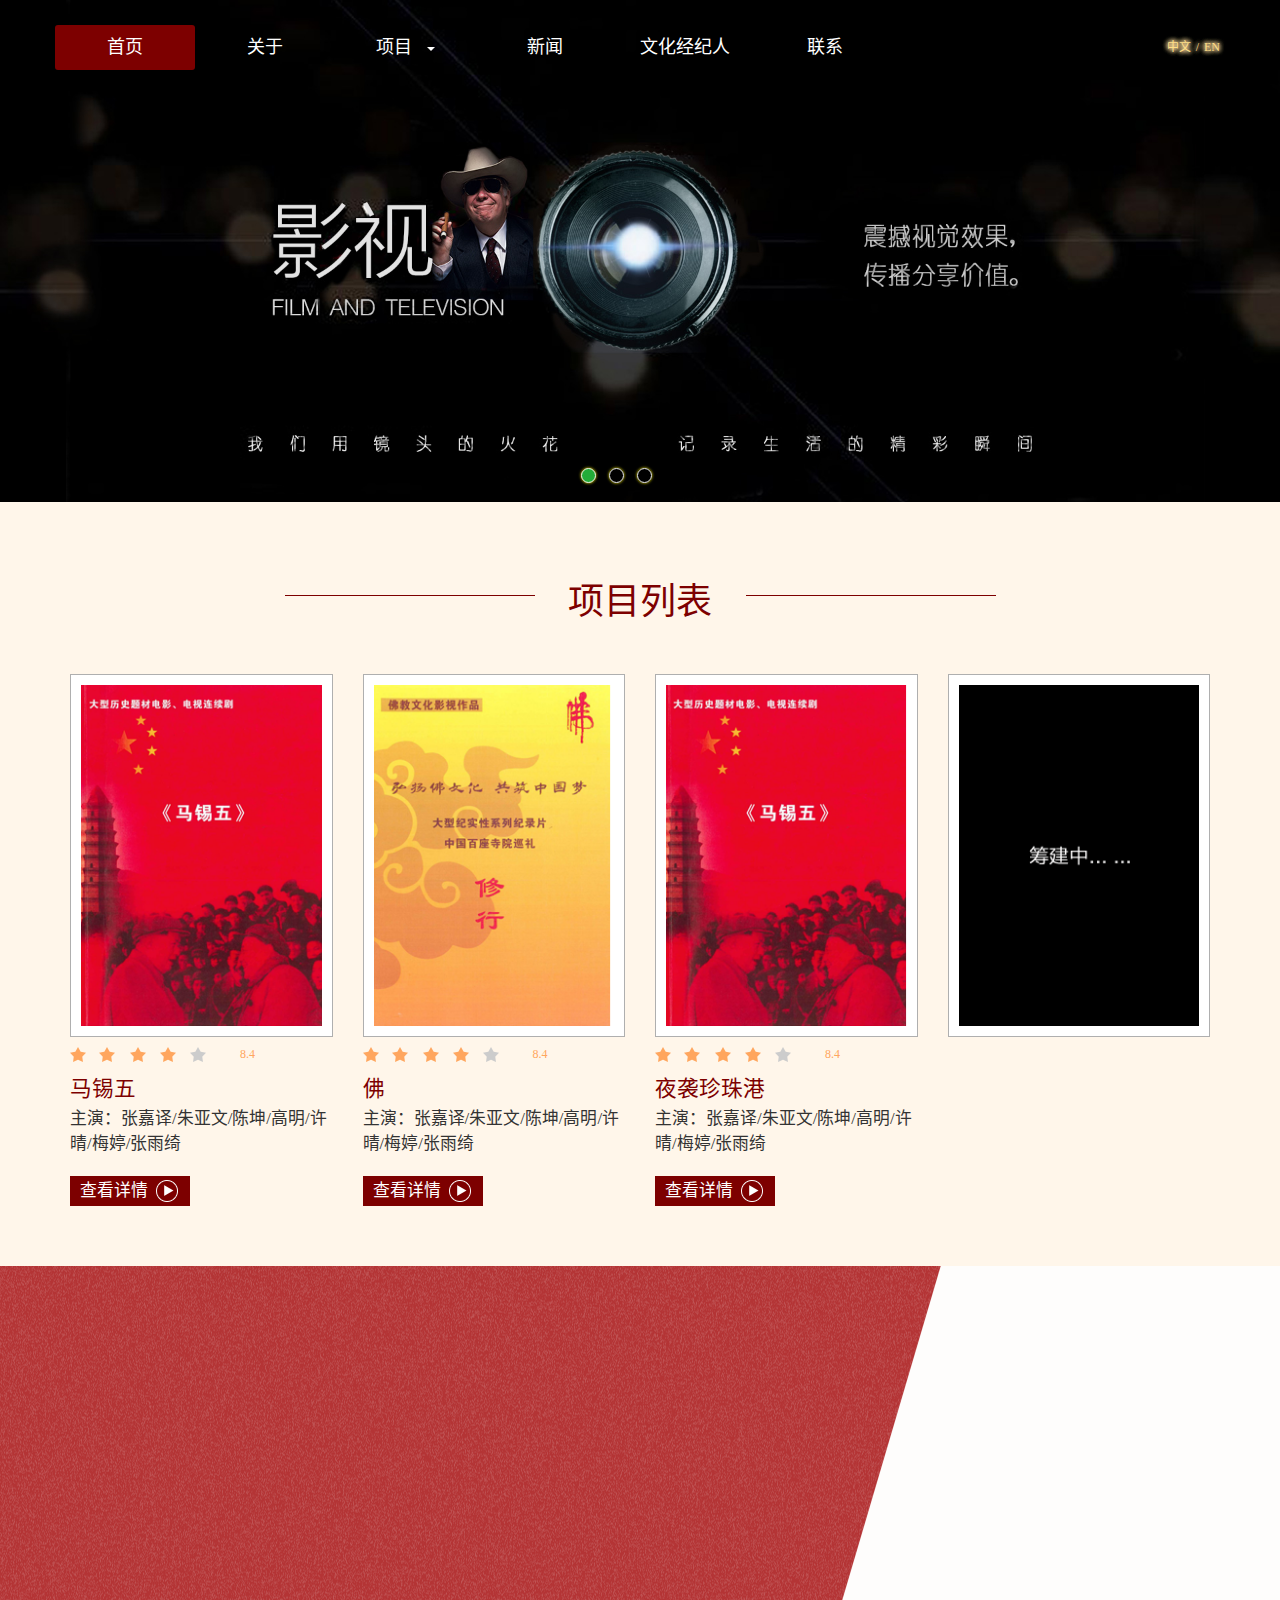
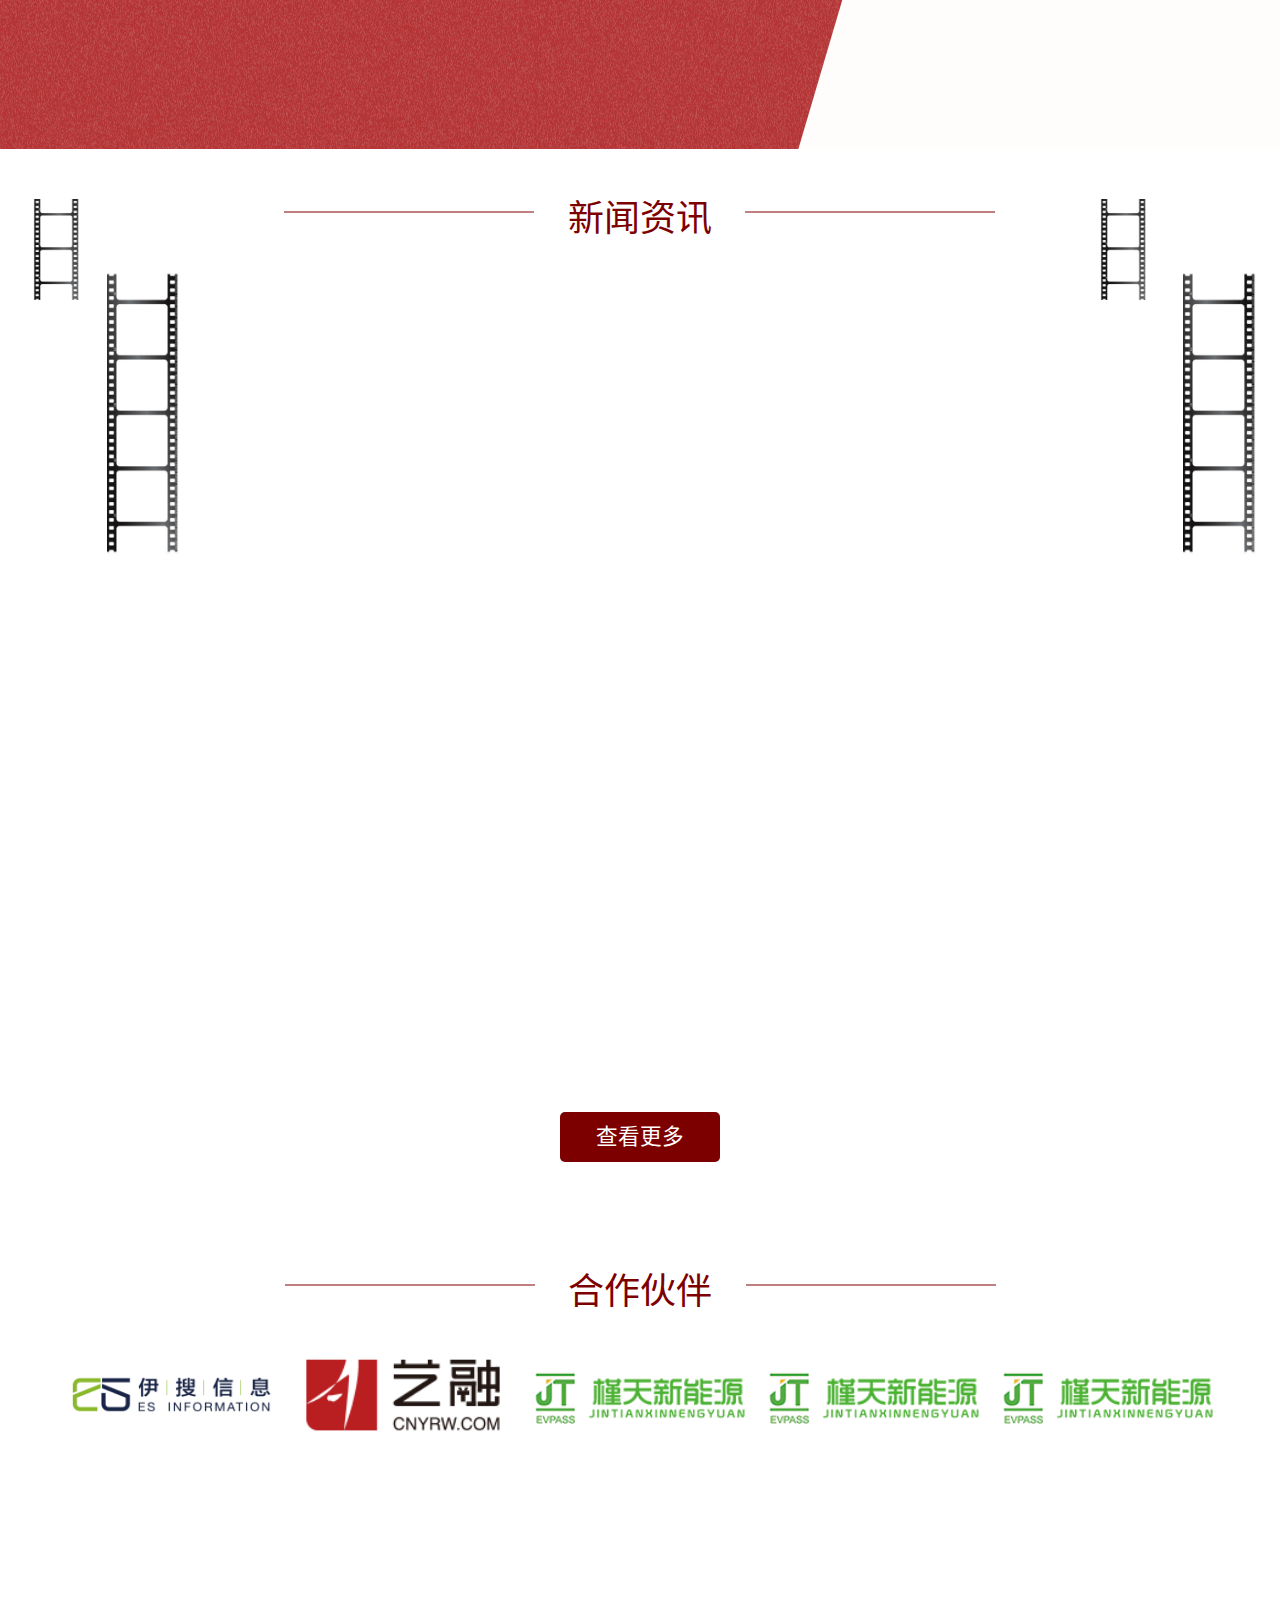
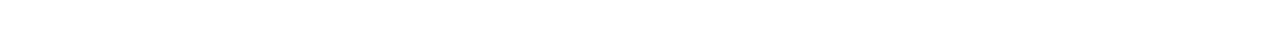
<file: index.html>
<!DOCTYPE html>
<html lang="zh-cn">

<head>
    <meta charset="utf-8">
    <meta http-equiv="X-UA-Compatible" content="IE=edge">
    <meta name="renderer" content="webkit">
    <meta name="viewport" content="width=device-width, initial-scale=1">
    <title>大亨影业</title>
    <link href="bootstrap/css/bootstrap.min.css" rel="stylesheet">
    <link href="css/common.css" rel="stylesheet">
    <link href="css/index.css" rel="stylesheet">
    <link href="css/animate.css" rel="stylesheet">
</head>
<body>
<nav class="navbar navbar-default container nav_tn" role="navigation" style="display: none">
    <div class="container-fluid">
        <div class="navbar-header">
            <button type="button" class="navbar-toggle collapsed" data-toggle="collapse"
                    data-target="#bs-example-navbar-collapse-1">
            </button>
            <a class="navbar-brand" href="index.html"><img src="images/on_03.png" alt=""/></a>
        </div>
        <div class="collapse navbar-collapse" id="bs-example-navbar-collapse-1">
            <ul class="nav navbar-nav">
                <li class="active"><a href="index.html">首页</a></li>
                <li><a href="about.html">关于</a></li>
                <li class="dropdown">
                    <a href="#" class="dropdown-toggle" data-toggle="dropdown">项目<span class="caret"></span></a>
                    <ul class="dropdown-menu" role="menu">
                        <li><a href="project01.html">马锡五</a></li>
                        <li><a href="project02.html">佛</a></li>
                        <li><a href="project03.html">夜袭珍珠港</a></li>
                    </ul>
                </li>
                <li><a href="news.html">新闻</a></li>
                <li><a href="agent.html">文化经纪人</a></li>
                <li><a href="contact.html">联系</a></li>
            </ul>
            <ul class="nav navbar-nav navbar-right">
                <li class="dropdown">
                    <a href="#" class="dropdown-toggle" data-toggle="dropdown">中文<span class="caret"></span></a>
                    <ul class="dropdown-menu" role="menu">
                        <li><a href="#">中文</a></li>
                        <li><a href="#">English</a></li>
                    </ul>
                </li>
            </ul>
        </div>
    </div>
</nav>
<div class="img_top_bac">
    <div class="banner">
        <ul class="bannerImg">
            <li class="bannerImg01 active">
                <img class="img-responsive" src="images/banner_1.jpg" alt="banner"/>
            </li>
            <li class="bannerImg02">
                <img class="img-responsive" src="images/banner_2.jpg" alt="banner"/>
            </li>
            <li class="bannerImg03">
                <img class="img-responsive" src="images/banner_3.jpg" alt="banner"/>
            </li>
        </ul>
        <p class="bannerP">
            <a class="active" href="javascript:;"></a>
            <a href="javascript:;"></a>
            <a href="javascript:;"></a>
        </p>
    </div>
    <nav class="nav_dft">
        <div class="container">
            <ul class="ul_mn">
                <li class="active_nav"><a href="index.html">首页</a></li>
                <li><a href="about.html">关于</a></li>
                <li class="nav_deft_li">
                    <a href="#">项目<span class="caret"></span></a>

                    <div style="display:none;" class="nav_deft_tab">
                        <p><a href="project01.html">马锡五</a></p>

                        <p><a href="project02.html">佛</a></p>
                        <p><a href="project03.html">夜袭珍珠港</a></p>
                    </div>
                </li>
                <li><a href="news.html">新闻</a></li>
                <li><a href="agent.html">文化经纪人</a></li>
                <li><a href="contact.html">联系</a></li>
            </ul>
            <ul class="ul_mo">
                <li>
                    <a href="#">中文</a>/<a href="#">EN</a>
                </li>
            </ul>
        </div>
    </nav>
</div>
<div class="pro_list">
    <div class="container">
        <h1>项目列表</h1>

        <div class="col-lg-3 col-md-3 col-sm-3 col-xs-6 text-center">
            <div class="pro_list_img">
                <a href="project01.html"><img src="images/indeximg/index_03.png" alt="" class="img-responsive"/></a>
            </div>
            <div class="pro_list_sub">
                <p>
                    <span></span>
                    <span>8.4</span>
                </p>

                <h3>马锡五</h3>
                <h4>主演：张嘉译/朱亚文/陈坤/高明/许晴/梅婷/张雨绮</h4>
                <a href="project01.html"><span>查看详情</span></a>
            </div>
        </div>
        <div class="col-lg-3 col-md-3 col-sm-3 col-xs-6">
            <div class="pro_list_img">
                <img src="images/indeximg/index_05.png" alt="" class="img-responsive"/>
            </div>
            <div class="pro_list_sub">
                <p>
                    <span></span>
                    <span>8.4</span>
                </p>

                <h3>佛</h3>
                <h4>主演：张嘉译/朱亚文/陈坤/高明/许晴/梅婷/张雨绮</h4>
                <a href="project02.html"><span>查看详情</span></a>
            </div>
        </div>
        <div class="col-lg-3 col-md-3 col-sm-3 col-xs-6">
            <div class="pro_list_img">
                <img src="images/indeximg/index_07.png" alt="" class="img-responsive"/>
            </div>
            <div class="pro_list_sub">
                <p>
                    <span></span>
                    <span>8.4</span>
                </p>

                <h3>夜袭珍珠港</h3>
                <h4>主演：张嘉译/朱亚文/陈坤/高明/许晴/梅婷/张雨绮</h4>
                <a href="project03.html"><span>查看详情</span></a>
            </div>
        </div>
        <div class="col-lg-3 col-md-3 col-sm-3 col-xs-6">
            <div class="pro_list_img">
                <img src="images/indeximg/index_09.png" alt="" class="img-responsive"/>
            </div>

        </div>
    </div>
</div>
<div class="present">
    <div class="container">
        <div class="col-lg-7 col-md-7 col-sm-7 col-xs-12 wow fadeInLeft">
            <h1>关于我们</h1>

            <p style="text-indent: 2em">
                大亨影业注册于中国(上海)自由贸易区，办公场所坐落在上海商业繁华的徐家汇，公司和上海电影集团建立长期稳定紧密的战略合作伙伴，借助上海电影策划、制作、发行等多方面优势资源，相信在不久的将来，大亨影业必将成为上海文化产业的标志，立志打造三年，成为中国影视界的影视大亨。
            </p>

            <p style="text-indent: 2em">
                大亨影业拥有全国一流的影视界的资深策划人，媒体运营、创意策划、活动策划推广等人才组成卓越团队，有丰富的电影电视运作经验，着力打造具有深厚文化内涵和强大影响力的影视作品辅射全国，与全国各影视经纪公司共享资源，共创发展...
                ...
            </p>
            <a href="about.html">查看详情</a>
        </div>
        <div class="col-lg-5 col-md-5 col-sm-5 col-xs-12 wow fadeInRight">
            <img class="img-responsive hide_img" src="images/poto_03.png" alt=""/>
            <img class="img-responsive show_img" src="images/demo_04.png" alt="" style="display: none"/>
        </div>
    </div>
</div>
<div class="news">
    <div class="col-lg-2 col-md-2 col-sm-2 col-xs-12 hide_div">
        <div class="col-lg-6 col-md-6 col-sm-6">
            <img src="images/left1.png" alt="" class="left_img_1" id="img1"/>
        </div>
        <div class="col-lg-6 col-md-6 col-sm-6">
            <img src="images/left2.png" alt="" class="left_img_2" id="img2"/>
        </div>
    </div>
    <div class="col-lg-8 col-md-8 col-sm-8 col-xs-12 news_mobile">
        <h1>新闻资讯</h1>

        <div class="row">
            <div class="col-lg-6 col-md-6 col-sm-6 col-xs-12 demo_left wow fadeInDown">
                <a href="">
                    <img src="images/demo_21.png" alt=""/>

                    <h1>大型历史剧《马锡五》筹拍启动仪式隆重举行</h1>

                    <p>
                        《马锡五》影视剧邀请了知名国家一级导演张汉杰、美术指导刘路一、上海电影制片厂摄影指导施俊平等参与影视剧创作，并邀请了意大利、瑞士等电影专业人士助阵，不仅期待《马锡五》影视剧在国内市场取得成功......
                    </p>
                </a>


            </div>
            <div class="col-lg-6 col-md-6 col-sm-6 col-xs-12 wow fadeInUp">
                <div class="demo">
                    <h1>大型历史剧《马锡五》筹拍启动仪式隆重举行</h1>

                    <p>《马锡五》影视剧邀请了知名国家一级导演张汉杰、美术指导刘路一、上海电影制片厂摄影指导施俊平等参与影视剧创作... ...</p>

                    <p>
                        <a href="news_show.html">查看详情</a>
                    </p>
                </div>
                <div class="demo">
                    <h1>大型历史剧《马锡五》筹拍启动仪式隆重举行</h1>

                    <p>《马锡五》影视剧邀请了知名国家一级导演张汉杰、美术指导刘路一、上海电影制片厂摄影指导施俊平等参与影视剧创作... ...</p>

                    <p>
                        <a href="news_show.html">查看详情</a>
                    </p>
                </div>
                <div class="demo">
                    <h1>大型历史剧《马锡五》筹拍启动仪式隆重举行</h1>

                    <p>《马锡五》影视剧邀请了知名国家一级导演张汉杰、美术指导刘路一、上海电影制片厂摄影指导施俊平等参与影视剧创作... ...</p>

                    <p>
                        <a href="news_show.html">查看详情</a>
                    </p>
                </div>
            </div>

        </div>
        <a href="news.html">查看更多</a>
    </div>
    <div class="col-lg-2 col-md-2 col-sm-2 col-xs-12 hide_div">
        <div class="col-lg-6 col-md-6 col-sm-6">
            <img src="images/left1.png" alt="" class="left_img_4" id="img3"/>
        </div>
        <div class="col-lg-6 col-md-6 col-sm-6">
            <img src="images/left2.png" alt="" class="left_img_3" id="img4"/>
        </div>
    </div>
</div>
<div class="panner">
    <div class="container">
        <h1>合作伙伴</h1>
        <ul>
            <li><a href="javascript:;"><img src="images/indeximg/index_37.png" alt=""/></a></li>
            <li><a href="javascript:;"><img src="images/indeximg/index_31.png" alt=""/></a></li>
            <li><a href="javascript:;"><img src="images/indeximg/index_34.png" alt=""/></a></li>
            <li><a href="javascript:;"><img src="images/indeximg/index_34.png" alt=""/></a></li>
            <li><a href="javascript:;"><img src="images/indeximg/index_34.png" alt=""/></a></li>
        </ul>
    </div>
</div>
<div class="foot wow fadeInDown">
    <div class="container">
        <div class="col-lg-6 col-md-6 col-sm-6 col-xs-10 col-lg-offset-3 col-md-offset-3 col-sm-offset-3 col-xs-offset-1">
            <a href="index.html"><img src="images/demo_50.png" alt=""/></a>
        </div>
    </div>
</div>

<!-- TODO 基于 jQuery 实现的 -->
<script src="bootstrap/js/jquery-1.11.3.js"></script>
<script src="bootstrap/js/jquery-ui.js"></script>
<!-- TODO Bootstrap的插件文件 -->
<script src="bootstrap/js/bootstrap.min.js"></script>
<script src="bootstrap/js/wow.min.js"></script>
<script>
    new WOW().init();
    //导航栏点击下拉菜单
    $('.nav_deft_li').click(
            function () {
                if ($('.nav_deft_tab').css('display') == 'none') {
                    $('.nav_deft_tab').slideDown(500);
                } else {
                    $('.nav_deft_tab').slideUp(300);
                }
            }
    );

    //tab切换
    (function () {
        $(".content_img_list ul li").click(function () {

            $(".content_img_list ul li").eq($(this).index()).addClass("top_active").siblings().removeClass("top_active")
            $(".big_box").hide("300").eq($(this).index()).fadeIn("slow")
        })

    })()
    //首页轮动
    clock();

    function clock() {
        var aImg1 = document.getElementById("img1")
        var iCount = 0;
        var timer = null;
        var timer1 = null;
        clearInterval(timer)
        timer = setInterval(function () {
            iCount--;
            aImg1.style.top = iCount + "px";
            if (iCount == -100) {
                iCount = 600;
            }

        }, 10)

        var aImg2 = document.getElementById("img2")
        var iNum = 0;
        var timer1 = null;
        clearInterval(timer1)
        timer1 = setInterval(function () {
            iNum++;
            aImg2.style.top = iNum + "px";
            if (iNum == 700) {
                iNum = -600;
            }

        }, 10)

    }

    clock_1()

    function clock_1() {
        var aImg3 = document.getElementById("img3")
        var iCount = 0;
        var timer3 = null;

        clearInterval(timer3)
        timer3 = setInterval(function () {
            iCount--;
            aImg3.style.top = iCount + "px";
            if (iCount == -100) {
                iCount = 600;
            }

        }, 10)

        var aImg4 = document.getElementById("img4")
        var iNum = 0;
        var timer4 = null;

        clearInterval(timer4)
        timer4 = setInterval(function () {
            iNum++;
            aImg4.style.top = iNum + "px";
            if (iNum == 700) {
                iNum = -600;
            }
        }, 10)
    }


    //banner
    var width = $(".banner").width();
    var i = -1;
    var timer = 0;
    $(document).ready(function () {
//        move();
//        timer = setInterval("move()", 4000);
//        $(".bannerImg").hover(function () {
//            clearInterval(timer);
//        }, function () {
//            timer = setInterval("move()", 4000);
//        })
        $('.banner p a').click(function () {
            var ddIndex = $(this).index() - 1;
            i = ddIndex;
            move();
        })
    });
    var move = function () {
        i++;
        if (i >= 3) {
            i = 0;
        }
        if (i < 3) {
            if (i == 0) {
                $('.banner p a').eq(i).addClass('active').siblings().removeClass('active');
                $('.banner ul li').eq(i).addClass('active').siblings().removeClass('active');

            }
            if (i == 1) {
                $('.banner p a').eq(i).addClass('active').siblings().removeClass('active');
                $('.banner ul li').eq(i).addClass('active').siblings().removeClass('active');

            }
            if (i == 2) {
                $('.banner p a').eq(i).addClass('active').siblings().removeClass('active');
                $('.banner ul li').eq(i).addClass('active').siblings().removeClass('active');
            }
        }
    }
</script>
</body>
</html>
</file>
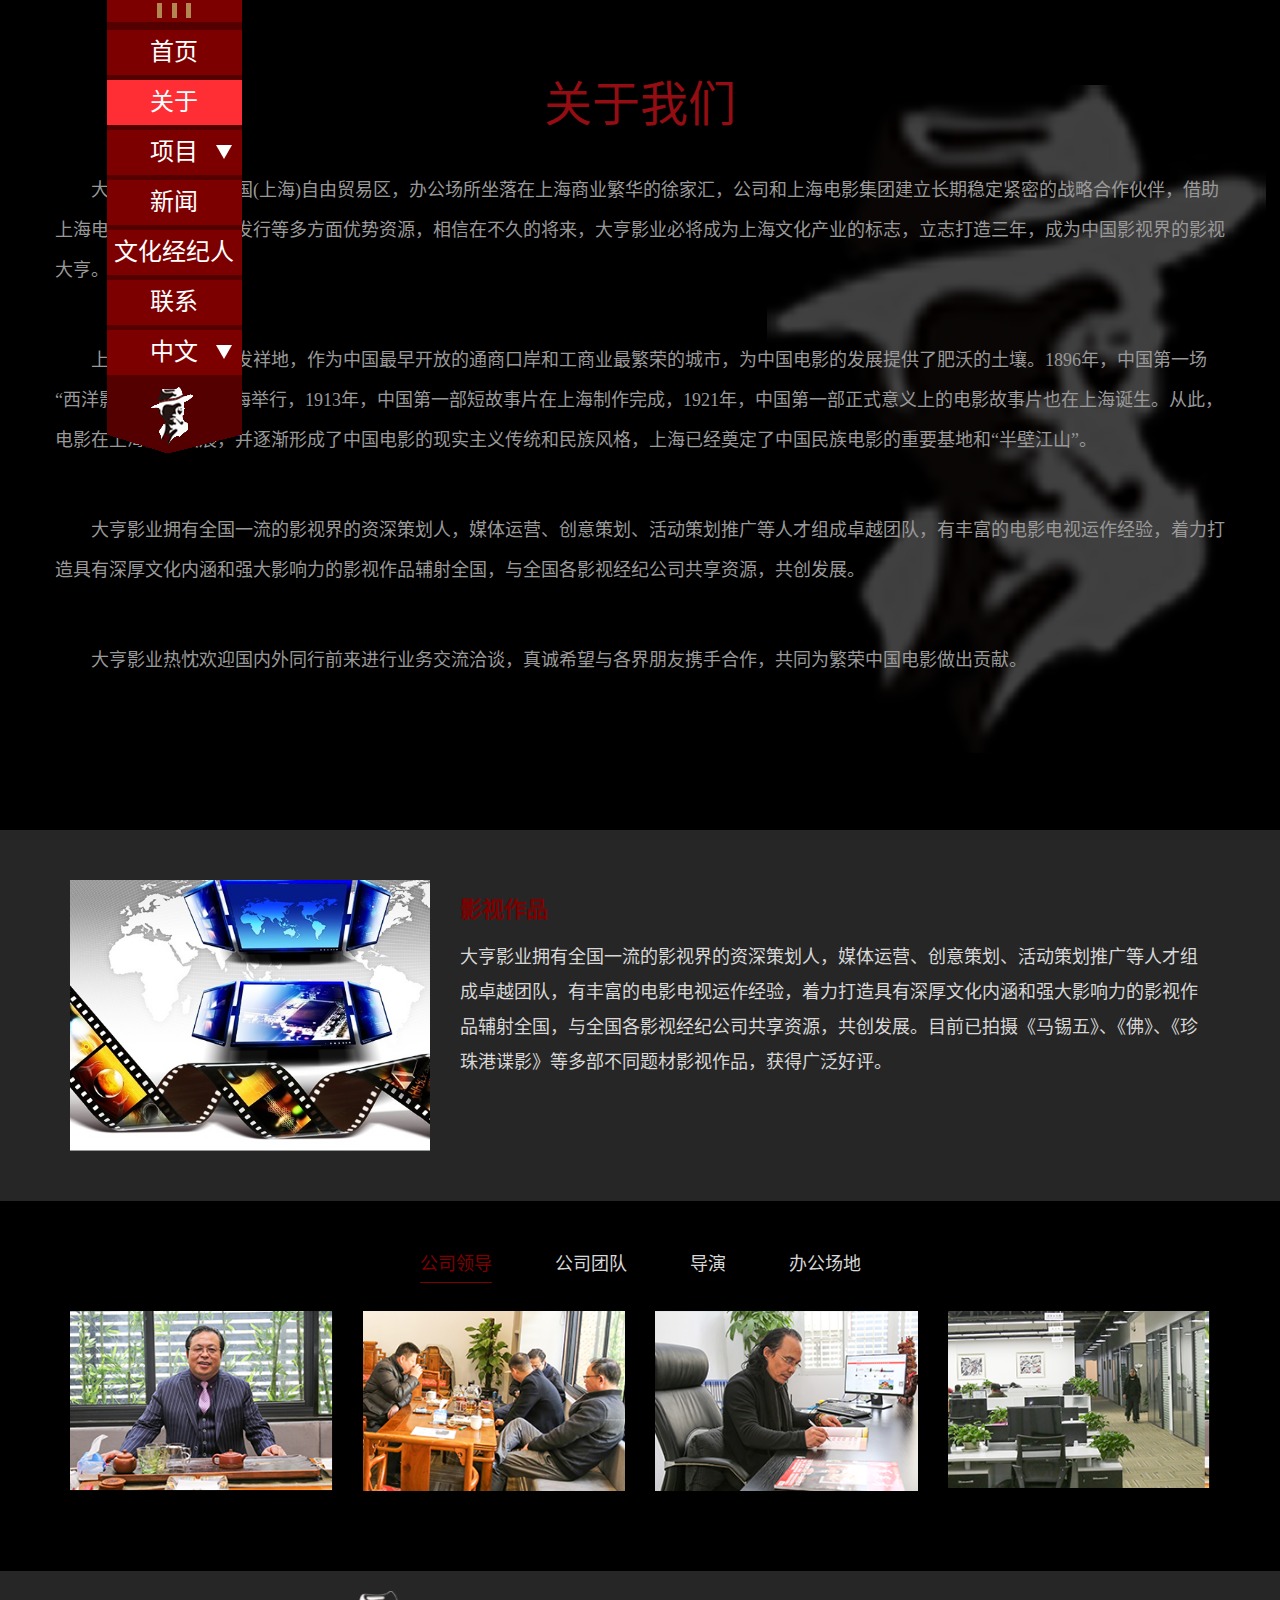
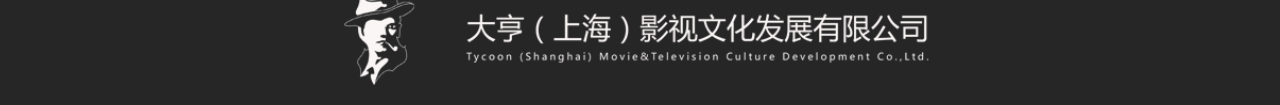
<file: about.html>
<!DOCTYPE html>
<html lang="zh-cn">
<head>
    <meta charset="utf-8">
    <!-- TODO 兼容IE浏览器 -->
    <meta http-equiv="X-UA-Compatible" content="IE=edge">
    <!-- TODO 兼容高速浏览模式 -->
    <meta name="renderer" content="webkit">
    <!-- TODO 移动设计优先(响应式) -->
    <meta name="viewport" content="width=device-width, initial-scale=1">
    <title>关于我们</title>
    <!-- TODO Bootstrap -->
    <link href="bootstrap/css/bootstrap.min.css" rel="stylesheet">
    <link href="css/common.css" rel="stylesheet">
    <link href="css/index.css" rel="stylesheet">
    <link href="css/animate.css" rel="stylesheet">
    <!--
       TODO IE8版本之前(6,7,8)不支持HTML5的新标签和CSS3的媒体查询
       TODO * html5shiv.min.js
       TODO   专门兼容IE6/7/8版本的HTML5新标签
       TODO * respond.min.js
       TODO   专门兼容IE6/7/8版本的CSS3提供的媒体查询
     -->
</head>
<body>
<div class="nav_top col-lg-offset-1 col-md-offset-1 col-sm-offset-1">
    <div class="max_viu">
        <div class="nav_show">
            <img src="images/nav.png" alt=""/>
        </div>
        <div class="nav_list">
            <ul>
                <li>
                    <a href="index.html">首页</a>
                </li>
                <li>
                    <a href="about.html" class="background">关于</a>
                </li>
                <li class="product">
                    <a href="javascript:;" class="product_01">项目</a>
                    <span></span>

                    <div class="product_02" style="display: none">
                        <p>
                            <a href="project01.html">马锡五</a>
                        </p>

                        <p>
                            <a href="project02.html">佛</a>
                        </p>

                        <p>
                            <a href="project03.html">夜袭珍珠港</a>
                        </p>
                    </div>
                </li>
                <li>
                    <a href="news.html">新闻</a>
                </li>
                <li>
                    <a href="agent.html">文化经纪人</a>
                </li>
                <li>
                    <a href="contact.html">联系</a>

                </li>
                <li class="product">
                    <a href="javascript:;" class="product_01_1">中文</a>
                    <span></span>

                    <div class="product_02_2" style="display: none">
                        <p>
                            <a href="index.html">中文</a>
                        </p>

                        <p>
                            <a href="#">English</a>
                        </p>
                    </div>
                </li>
            </ul>
            <div>
                <img src="images/nav_logo.png" alt=""/>
            </div>
        </div>
    </div>
    <div class="min_viu">
        <nav class="navbar navbar-default container nav_tn" role="navigation" style="display: none">
            <div class="container-fluid">
                <div class="navbar-header">
                    <button type="button" class="navbar-toggle collapsed" data-toggle="collapse"
                            data-target="#bs-example-navbar-collapse-1">
                    </button>
                    <a class="navbar-brand" href="index.html"><img src="images/on_03.png" alt=""/></a>
                </div>
                <div class="collapse navbar-collapse" id="bs-example-navbar-collapse-1">
                    <ul class="nav navbar-nav">
                        <li><a href="index.html">首页</a></li>
                        <li class="active"><a href="about.html">关于</a></li>
                        <li class="dropdown">
                            <a href="#" class="dropdown-toggle" data-toggle="dropdown">项目<span class="caret"></span></a>
                            <ul class="dropdown-menu" role="menu">
                                <li><a href="project01.html">马锡五</a></li>
                                <li><a href="project02.html">佛</a></li>
                                <li><a href="project03.html">夜袭珍珠港</a></li>
                            </ul>
                        </li>
                        <li><a href="news.html">新闻</a></li>
                        <li><a href="agent.html">文化经纪人</a></li>
                        <li><a href="contact.html">联系</a></li>
                    </ul>
                    <ul class="nav navbar-nav navbar-right">
                        <li class="dropdown">
                            <a href="#" class="dropdown-toggle" data-toggle="dropdown">中文<span class="caret"></span></a>
                            <ul class="dropdown-menu" role="menu">
                                <li><a href="#">中文</a></li>
                                <li><a href="#">English</a></li>
                            </ul>
                        </li>
                    </ul>
                </div>
            </div>
        </nav>
    </div>
</div>
<div class="about_daheng_01">
    <div class="about_daheng">
        <div class="container">
            <h1>关于我们</h1>

            <p style="text-indent: 2em">
                大亨影业注册于中国(上海)自由贸易区，办公场所坐落在上海商业繁华的徐家汇，公司和上海电影集团建立长期稳定紧密的战略合作伙伴，借助上海电影策划、制作、发行等多方面优势资源，相信在不久的将来，大亨影业必将成为上海文化产业的标志，立志打造三年，成为中国影视界的影视大亨。</p>

            <p style="text-indent: 2em">
                上海是中国电影的发祥地，作为中国最早开放的通商口岸和工商业最繁荣的城市，为中国电影的发展提供了肥沃的土壤。1896年，中国第一场“西洋影戏”的放映在上海举行，1913年，中国第一部短故事片在上海制作完成，1921年，中国第一部正式意义上的电影故事片也在上海诞生。从此，电影在上海迅速发展，并逐渐形成了中国电影的现实主义传统和民族风格，上海已经奠定了中国民族电影的重要基地和“半壁江山”。</p>

            <p style="text-indent: 2em">
                大亨影业拥有全国一流的影视界的资深策划人，媒体运营、创意策划、活动策划推广等人才组成卓越团队，有丰富的电影电视运作经验，着力打造具有深厚文化内涵和强大影响力的影视作品辅射全国，与全国各影视经纪公司共享资源，共创发展。</p>

            <p style="text-indent: 2em">大亨影业热忱欢迎国内外同行前来进行业务交流洽谈，真诚希望与各界朋友携手合作，共同为繁荣中国电影做出贡献。 </p>
        </div>
    </div>
    <div class="aboutPro">
        <div class="container">
            <div class="row">
                <div class="col-lg-4 col-md-4 col-sm-4 col-xs-12">
                    <img class="img-responsive" src="images/addPro/aboutAdd_03.png" alt=""/>
                </div>
                <div class="col-lg-8 col-md-8 col-sm-8 col-xs-12">
                    <h3>影视作品</h3>

                    <p>
                        大亨影业拥有全国一流的影视界的资深策划人，媒体运营、创意策划、活动策划推广等人才组成卓越团队，有丰富的电影电视运作经验，着力打造具有深厚文化内涵和强大影响力的影视作品辅射全国，与全国各影视经纪公司共享资源，共创发展。目前已拍摄《马锡五》、《佛》、《珍珠港谍影》等多部不同题材影视作品，获得广泛好评。</p>
                </div>
            </div>
        </div>
    </div>
    <div class="aboutMeSe">
        <div class="container">
            <p class="p1" id="pClick">
                <a href="javascript:;" class="active">公司领导</a>
                <a href="javascript:;">公司团队</a>
                <a href="javascript:;">导演</a>
                <a href="javascript:;">办公场地</a>
            </p>
            <div id="inDiv">
                <div class="row">
                    <p class="col-lg-3 col-md-3 col-sm-3 col-xs-6"><img class="img-responsive"
                                                                        src="images/addPro/aboutAdd_14.png" alt=""/></p>

                    <p class="col-lg-3 col-md-3 col-sm-3 col-xs-6"><img class="img-responsive"
                                                                        src="images/addPro/aboutAdd_08.png" alt=""/></p>

                    <p class="col-lg-3 col-md-3 col-sm-3 col-xs-6"><img class="img-responsive"
                                                                        src="images/addPro/aboutAdd_06.png" alt=""/></p>

                    <p class="col-lg-3 col-md-3 col-sm-3 col-xs-6"><img class="img-responsive"
                                                                        src="images/addPro/aboutAdd_11.png" alt=""/></p>
                </div>
                <div style="display: none" class="row">
                    <p class="col-lg-3 col-md-3 col-sm-3 col-xs-6"><img class="img-responsive"
                                                                        src="images/addPro/aboutAdd_12.png" alt=""/></p>

                    <p class="col-lg-3 col-md-3 col-sm-3 col-xs-6"><img class="img-responsive"
                                                                        src="images/addPro/aboutAdd_13.png" alt=""/></p>

                    <p class="col-lg-3 col-md-3 col-sm-3 col-xs-6"><img class="img-responsive"
                                                                        src="images/addPro/aboutAdd_15.png" alt=""/></p>

                    <p class="col-lg-3 col-md-3 col-sm-3 col-xs-6"><img class="img-responsive"
                                                                        src="images/addPro/aboutAdd_14.png" alt=""/></p>
                </div>
                <div style="display: none" class="row">
                    <p class="col-lg-3 col-md-3 col-sm-3 col-xs-6"><img class="img-responsive"
                                                                        src="images/addPro/aboutAdd_14.png" alt=""/></p>

                    <p class="col-lg-3 col-md-3 col-sm-3 col-xs-6"><img class="img-responsive"
                                                                        src="images/addPro/aboutAdd_14.png" alt=""/></p>

                    <p class="col-lg-3 col-md-3 col-sm-3 col-xs-6"><img class="img-responsive"
                                                                        src="images/addPro/aboutAdd_14.png" alt=""/></p>

                    <p class="col-lg-3 col-md-3 col-sm-3 col-xs-6"><img class="img-responsive"
                                                                        src="images/addPro/aboutAdd_14.png" alt=""/></p>
                </div>
                <div style="display: none" class="row">
                    <p class="col-lg-3 col-md-3 col-sm-3 col-xs-6"><img class="img-responsive"
                                                                        src="images/addPro/aboutAdd_16.png" alt=""/></p>

                    <p class="col-lg-3 col-md-3 col-sm-3 col-xs-6"><img class="img-responsive"
                                                                        src="images/addPro/aboutAdd_17.png" alt=""/></p>

                    <p class="col-lg-3 col-md-3 col-sm-3 col-xs-6"><img class="img-responsive"
                                                                        src="images/addPro/aboutAdd_18.png" alt=""/></p>

                    <p class="col-lg-3 col-md-3 col-sm-3 col-xs-6"><img class="img-responsive"
                                                                        src="images/addPro/aboutAdd_12.png" alt=""/></p>
                </div>
            </div>
        </div>
    </div>
</div>
<div class="foot">
    <div class="container">
        <div class="col-lg-6 col-md-6 col-sm-6 col-xs-10 col-lg-offset-3 col-md-offset-3 col-sm-offset-3 col-xs-offset-1">
            <a href="index.html"><img src="images/demo_50.png" alt=""/></a>
        </div>
    </div>
</div>
<!-- TODO 基于 jQuery 实现的 -->
<script src="bootstrap/js/jquery-1.11.3.js"></script>
<script src="bootstrap/js/jquery-ui.js"></script>
<!-- TODO Bootstrap的插件文件 -->
<script src="bootstrap/js/bootstrap.min.js"></script>
<script>
    $('.nav_show').click(
            function () {
                if ($('.nav_list').css('display') == 'none') {
                    $('.nav_list').slideDown(500);
                } else {
                    $('.nav_list').slideUp(300);
                }
            }
    );
    $('.product_01').click(function () {
        if ($('.product_02').css('display') == 'none') {
            $('.product_02').slideDown(500);
        } else {
            $('.product_02').slideUp(300);
        }
    })
    $('.product_01_1').click(function () {
        if ($('.product_02_2').css('display') == 'none') {
            $('.product_02_2').slideDown(500);
        } else {
            $('.product_02_2').slideUp(300);
        }
    });

    (function() {
        $("#pClick a").click(function() {
            $("#pClick a").eq($(this).index()).addClass("active").siblings().removeClass("active");
            $("#inDiv > div").hide("300").eq($(this).index()).show("100")
        })

    })()

</script>
</body>
</html>
</file>
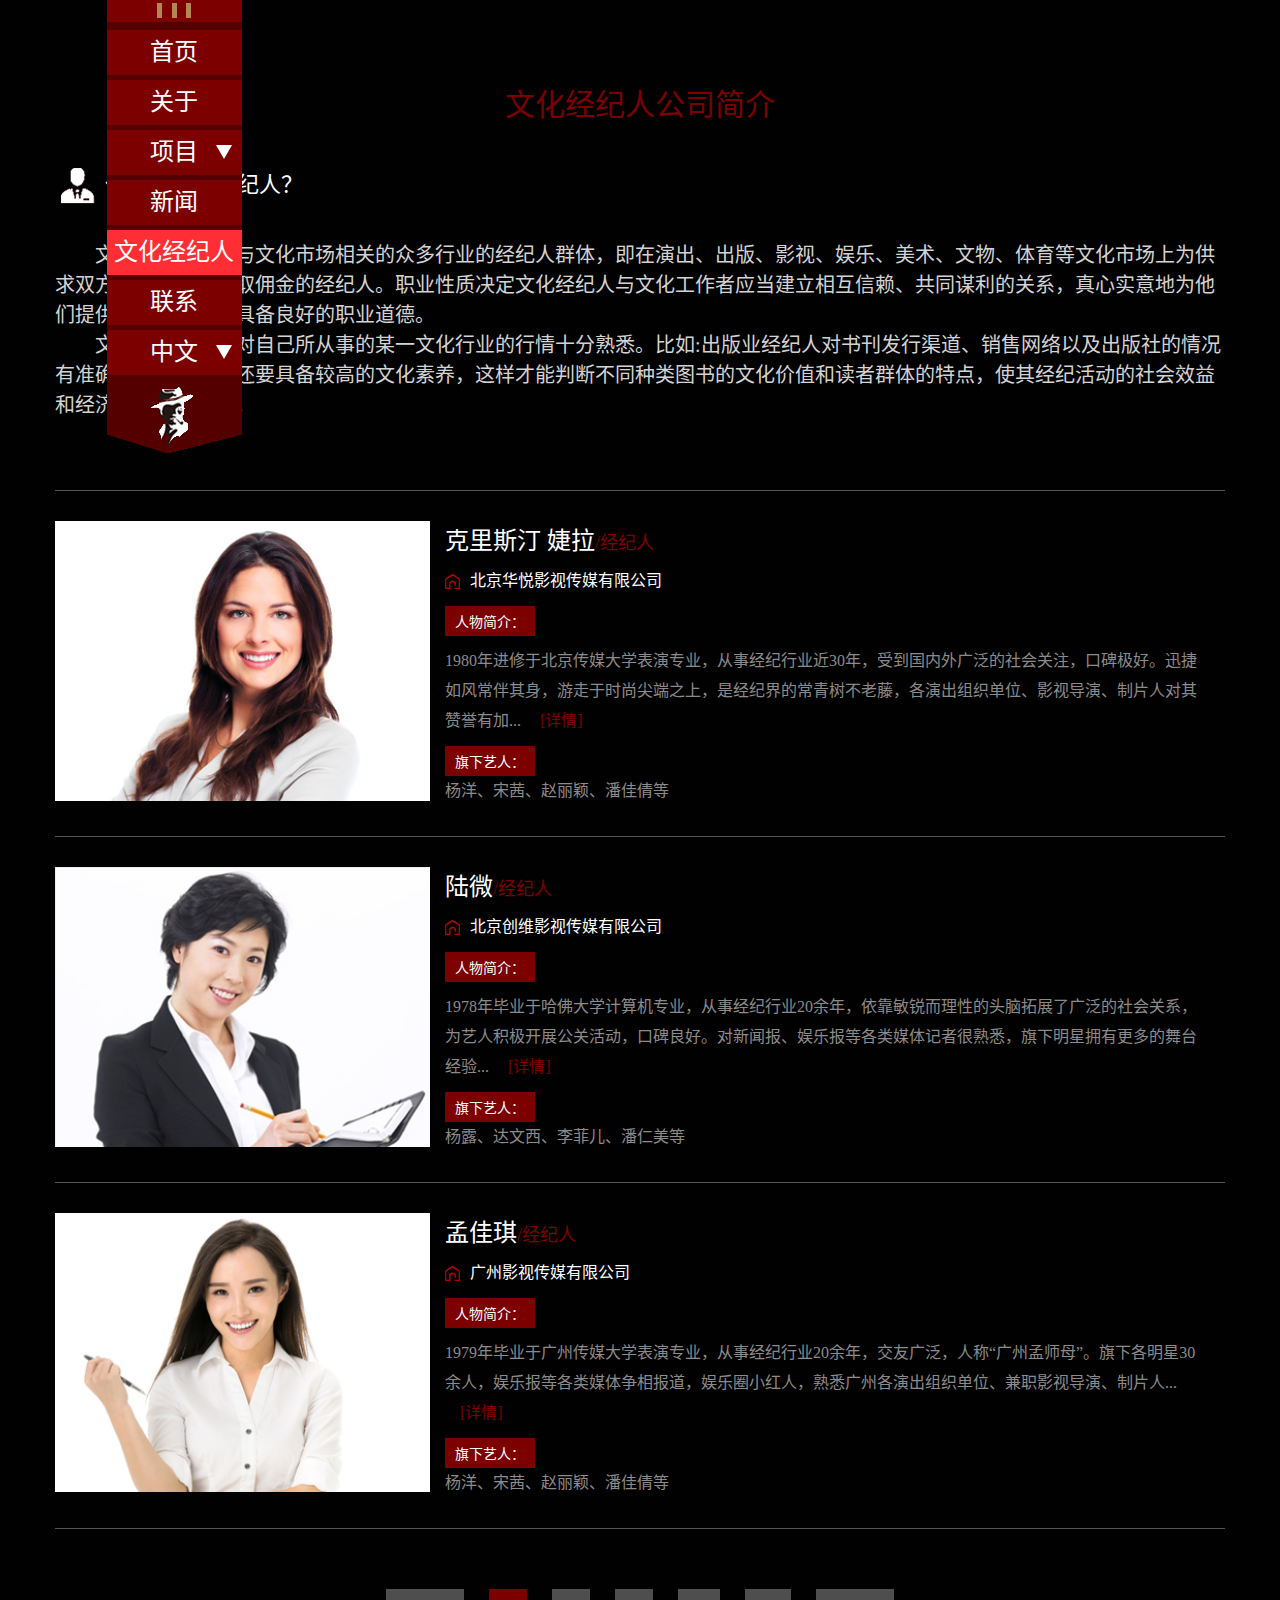
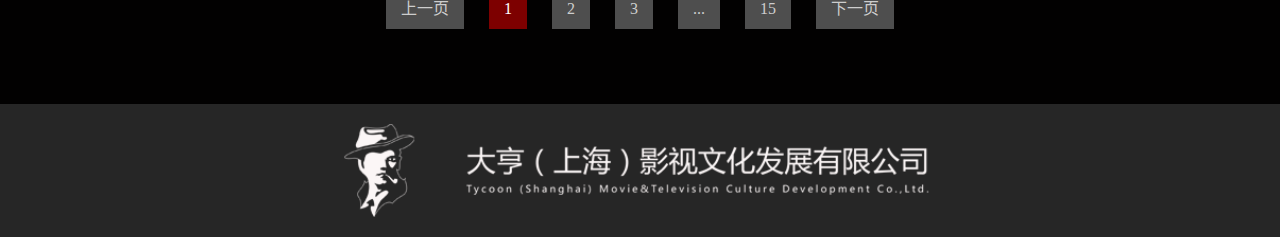
<file: agent.html>
<!DOCTYPE html>
<html lang="zh-cn">
<head>
    <meta charset="utf-8">
    <!-- TODO 兼容IE浏览器 -->
    <meta http-equiv="X-UA-Compatible" content="IE=edge">
    <!-- TODO 兼容高速浏览模式 -->
    <meta name="renderer" content="webkit">
    <!-- TODO 移动设计优先(响应式) -->
    <meta name="viewport" content="width=device-width, initial-scale=1">
    <title>经纪人</title>
    <!-- TODO Bootstrap -->
    <link href="bootstrap/css/bootstrap.min.css" rel="stylesheet">
    <link href="css/common.css" rel="stylesheet">
    <link href="css/index.css" rel="stylesheet">
    <link href="css/animate.css" rel="stylesheet">
    <!--
       TODO IE8版本之前(6,7,8)不支持HTML5的新标签和CSS3的媒体查询
       TODO * html5shiv.min.js
       TODO   专门兼容IE6/7/8版本的HTML5新标签
       TODO * respond.min.js
       TODO   专门兼容IE6/7/8版本的CSS3提供的媒体查询
     -->
</head>
<body>
<div class="nav_top col-lg-offset-1 col-md-offset-1 col-sm-offset-1">
    <div class="max_viu">
        <div class="nav_show">
            <img src="images/nav.png" alt=""/>
        </div>
        <div class="nav_list">
            <ul>
                <li>
                    <a href="index.html">首页</a>
                </li>
                <li>
                    <a href="about.html">关于</a>
                </li>
                <li class="product">
                    <a href="javascript:;" class="product_01">项目</a>
                    <span></span>

                    <div class="product_02" style="display: none">
                        <p>
                            <a href="project01.html">马锡五</a>
                        </p>

                        <p>
                            <a href="project02.html">佛</a>
                        </p>

                        <p>
                            <a href="project03.html">夜袭珍珠港</a>
                        </p>
                    </div>
                </li>
                <li>
                    <a href="news.html">新闻</a>
                </li>
                <li>
                    <a class="background" href="agent.html">文化经纪人</a>
                </li>
                <li>
                    <a href="contact.html">联系</a>
                </li>
                <li class="product">
                    <a href="javascript:;" class="product_01_1">中文</a>
                    <span></span>

                    <div class="product_02_2" style="display: none">
                        <p>
                            <a href="index.html">中文</a>
                        </p>

                        <p>
                            <a href="#">English</a>
                        </p>
                    </div>
                </li>
            </ul>
            <div>
                <img src="images/nav_logo.png" alt=""/>
            </div>
        </div>
    </div>
    <div class="min_viu">
        <nav class="navbar navbar-default container nav_tn" role="navigation" style="display: none">
            <div class="container-fluid">
                <div class="navbar-header">
                    <button type="button" class="navbar-toggle collapsed" data-toggle="collapse"
                            data-target="#bs-example-navbar-collapse-1">
                    </button>
                    <a class="navbar-brand" href="index.html"><img src="images/on_03.png" alt=""/></a>
                </div>
                <div class="collapse navbar-collapse" id="bs-example-navbar-collapse-1">
                    <ul class="nav navbar-nav">
                        <li><a href="index.html">首页</a></li>
                        <li><a href="about.html">关于</a></li>
                        <li class="dropdown">
                            <a href="#" class="dropdown-toggle" data-toggle="dropdown">项目<span class="caret"></span></a>
                            <ul class="dropdown-menu" role="menu">
                                <li><a href="project01.html">马锡五</a></li>
                                <li><a href="project02.html">佛</a></li>
                                <li><a href="project03.html">夜袭珍珠港</a></li>
                            </ul>
                        </li>
                        <li><a href="news.html">新闻</a></li>
                        <li class="active"><a href="agent.html">文化经济人</a></li>
                        <li><a href="contact.html">联系</a></li>
                    </ul>
                    <ul class="nav navbar-nav navbar-right">
                        <li class="dropdown">
                            <a href="#" class="dropdown-toggle" data-toggle="dropdown">中文<span class="caret"></span></a>
                            <ul class="dropdown-menu" role="menu">
                                <li><a href="#">中文</a></li>
                                <li><a href="#">English</a></li>
                            </ul>
                        </li>
                    </ul>
                </div>
            </div>
        </nav>
    </div>
</div>
<div class="agent">
    <div class="container">
        <h1>文化经纪人公司简介</h1>
        <h3>什么是文化经纪人？</h3>
        <p style="text-indent: 2em">文化经纪人是指与文化市场相关的众多行业的经纪人群体，即在演出、出版、影视、娱乐、美术、文物、体育等文化市场上为供求双方充当媒介而收取佣金的经纪人。职业性质决定文化经纪人与文化工作者应当建立相互信赖、共同谋利的关系，真心实意地为他们提供中介服务，要具备良好的职业道德。</p>
        <p style="text-indent: 2em">
            文化经纪人应当对自己所从事的某一文化行业的行情十分熟悉。比如:出版业经纪人对书刊发行渠道、销售网络以及出版社的情况有准确的把握，同时还要具备较高的文化素养，这样才能判断不同种类图书的文化价值和读者群体的特点，使其经纪活动的社会效益和经济效益达到最大。
        </p>
        <ul>
            <li class="row">
                <div class="col-lg-4 col-md-4 col-sm-4 col-xs-12">
                    <a href=""><img class="img-responsive" src="images/addPro/Agent_07.png" alt=""/></a>
                </div>
                <div class="col-lg-8 col-md-8 col-sm-8 col-xs-12">
                    <h2>克里斯汀  婕拉<span>/经纪人</span></h2>
                    <h4>北京华悦影视传媒有限公司</h4>
                    <span>人物简介：</span>
                    <p class="p1">1980年进修于北京传媒大学表演专业，从事经纪行业近30年，受到国内外广泛的社会关注，口碑极好。迅捷如风常伴其身，游走于时尚尖端之上，是经纪界的常青树不老藤，各演出组织单位、影视导演、制片人对其赞誉有加...
                        <a href="agentPro.html">[详情]</a></p>
                    <span>旗下艺人：</span>
                    <p class="p2">杨洋、宋茜、赵丽颖、潘佳倩等</p>
                </div>
            </li>
            <li class="row">
                <div class="col-lg-4 col-md-4 col-sm-4 col-xs-12">
                    <img class="img-responsive" src="images/addPro/Agent_14.png" alt=""/>
                </div>
                <div class="col-lg-8 col-md-8 col-sm-8 col-xs-12">
                    <h2>陆微<span>/经纪人</span></h2>
                    <h4>北京创维影视传媒有限公司</h4>
                    <span>人物简介：</span>
                    <p class="p1">1978年毕业于哈佛大学计算机专业，从事经纪行业20余年，依靠敏锐而理性的头脑拓展了广泛的社会关系，为艺人积极开展公关活动，口碑良好。对新闻报、娱乐报等各类媒体记者很熟悉，旗下明星拥有更多的舞台经验...
                        <a href="agentPro.html">[详情]</a></p>
                    <span>旗下艺人：</span>
                    <p class="p2">杨露、达文西、李菲儿、潘仁美等</p>
                </div>
            </li>
            <li class="row">
                <div class="col-lg-4 col-md-4 col-sm-4 col-xs-12">
                    <img class="img-responsive" src="images/addPro/Agent_16.png" alt=""/>
                </div>
                <div class="col-lg-8 col-md-8 col-sm-8 col-xs-12">
                    <h2>孟佳琪<span>/经纪人</span></h2>
                    <h4>广州影视传媒有限公司</h4>
                    <span>人物简介：</span>
                    <p class="p1">1979年毕业于广州传媒大学表演专业，从事经纪行业20余年，交友广泛，人称“广州孟师母”。旗下各明星30余人，娱乐报等各类媒体争相报道，娱乐圈小红人，熟悉广州各演出组织单位、兼职影视导演、制片人...
                        <a href="agentPro.html">[详情]</a></p>
                    <span>旗下艺人：</span>
                    <p class="p2">杨洋、宋茜、赵丽颖、潘佳倩等</p>
                </div>
            </li>
        </ul>
        <p class="agentFenYe">

            <a href="javascript:;">上一页</a>
            <a class="active" href="javascript:;">1</a>
            <a href="javascript:;">2</a>
            <a href="javascript:;">3</a>
            <a href="javascript:;">...</a>
            <a href="javascript:;">15</a>
            <a href="javascript:;">下一页</a>
        </p>
    </div>
</div>
<div class="foot">
    <div class="container">
        <div class="col-lg-6 col-md-6 col-sm-6 col-xs-10 col-lg-offset-3 col-md-offset-3 col-sm-offset-3 col-xs-offset-1">
            <a href="index.html"><img src="images/demo_50.png" alt=""/></a>
        </div>
    </div>
</div>

<!-- TODO 基于 jQuery 实现的 -->
<script src="bootstrap/js/jquery-1.11.3.js"></script>
<script src="bootstrap/js/jquery-ui.js"></script>
<!-- TODO Bootstrap的插件文件 -->
<script src="bootstrap/js/bootstrap.min.js"></script>
<script>
    $('.nav_show').click(
            function () {
                if ($('.nav_list').css('display') == 'none') {
                    $('.nav_list').slideDown(500);
                } else {
                    $('.nav_list').slideUp(300);
                }
            }
    );
    $('.product_01').click(function () {
        if ($('.product_02').css('display') == 'none') {
            $('.product_02').slideDown(500);
        } else {
            $('.product_02').slideUp(300);
        }
    })
    $('.product_01_1').click(function () {
        if ($('.product_02_2').css('display') == 'none') {
            $('.product_02_2').slideDown(500);
        } else {
            $('.product_02_2').slideUp(300);
        }
    });


</script>
</body>
</html>
</file>
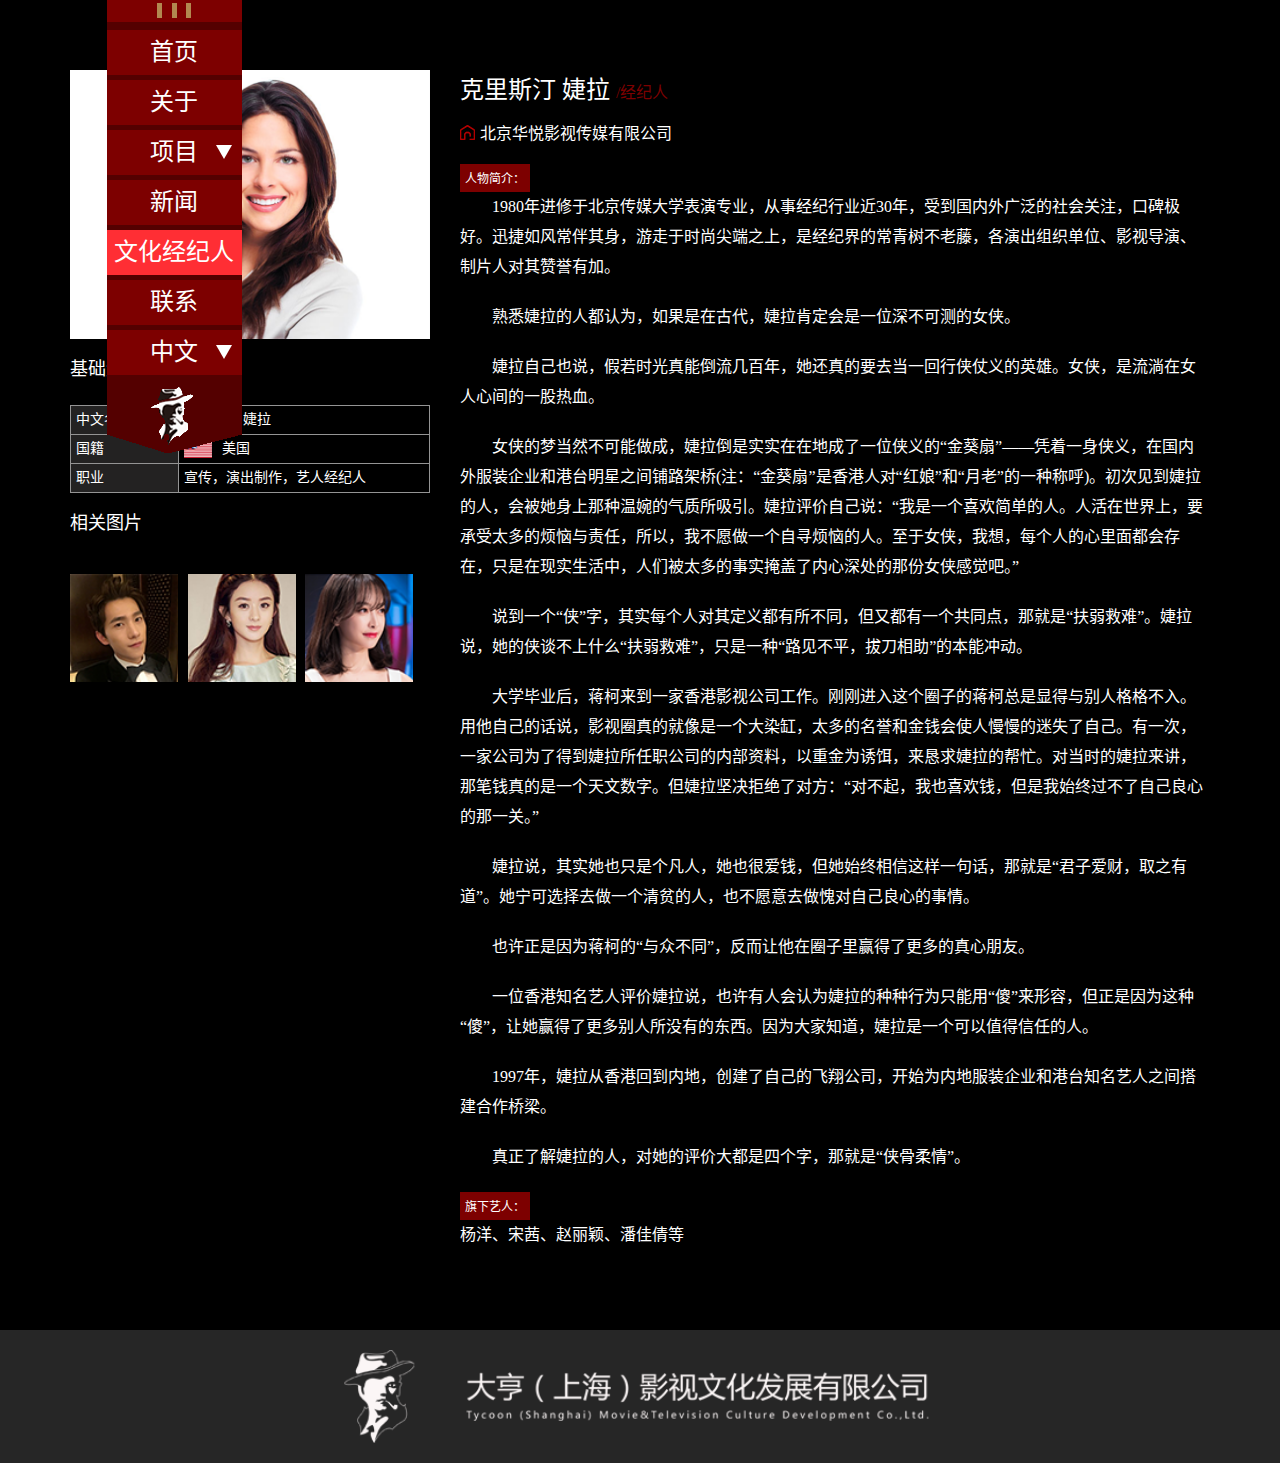
<file: agentPro.html>
<!DOCTYPE html>
<html lang="zh-cn">
<head>
    <meta charset="utf-8">
    <!-- TODO 兼容IE浏览器 -->
    <meta http-equiv="X-UA-Compatible" content="IE=edge">
    <!-- TODO 兼容高速浏览模式 -->
    <meta name="renderer" content="webkit">
    <!-- TODO 移动设计优先(响应式) -->
    <meta name="viewport" content="width=device-width, initial-scale=1">
    <title>经纪人详情</title>
    <!-- TODO Bootstrap -->
    <link href="bootstrap/css/bootstrap.min.css" rel="stylesheet">
    <link href="css/common.css" rel="stylesheet">
    <link href="css/index.css" rel="stylesheet">
    <link href="css/animate.css" rel="stylesheet">
    <!--
       TODO IE8版本之前(6,7,8)不支持HTML5的新标签和CSS3的媒体查询
       TODO * html5shiv.min.js
       TODO   专门兼容IE6/7/8版本的HTML5新标签
       TODO * respond.min.js
       TODO   专门兼容IE6/7/8版本的CSS3提供的媒体查询
     -->
</head>
<body>
<div class="nav_top col-lg-offset-1 col-md-offset-1 col-sm-offset-1">
    <div class="max_viu">
        <div class="nav_show">
            <img src="images/nav.png" alt=""/>
        </div>
        <div class="nav_list">
            <ul>
                <li>
                    <a href="index.html">首页</a>
                </li>
                <li>
                    <a href="about.html">关于</a>
                </li>
                <li class="product">
                    <a href="javascript:;" class="product_01">项目</a>
                    <span></span>

                    <div class="product_02" style="display: none">
                        <p>
                            <a href="project01.html">马锡五</a>
                        </p>

                        <p>
                            <a href="project02.html">佛</a>
                        </p>

                        <p>
                            <a href="project03.html">夜袭珍珠港</a>
                        </p>
                    </div>
                </li>
                <li>
                    <a href="news.html">新闻</a>
                </li>
                <li>
                    <a class="background" href="agent.html">文化经纪人</a>
                </li>
                <li>
                    <a href="contact.html">联系</a>
                </li>
                <li class="product">
                    <a href="javascript:;" class="product_01_1">中文</a>
                    <span></span>

                    <div class="product_02_2" style="display: none">
                        <p>
                            <a href="index.html">中文</a>
                        </p>

                        <p>
                            <a href="#">English</a>
                        </p>
                    </div>
                </li>
            </ul>
            <div>
                <img src="images/nav_logo.png" alt=""/>
            </div>
        </div>
    </div>
    <div class="min_viu">
        <nav class="navbar navbar-default container nav_tn" role="navigation" style="display: none">
            <div class="container-fluid">
                <div class="navbar-header">
                    <button type="button" class="navbar-toggle collapsed" data-toggle="collapse"
                            data-target="#bs-example-navbar-collapse-1">
                    </button>
                    <a class="navbar-brand" href="index.html"><img src="images/on_03.png" alt=""/></a>
                </div>
                <div class="collapse navbar-collapse" id="bs-example-navbar-collapse-1">
                    <ul class="nav navbar-nav">
                        <li><a href="index.html">首页</a></li>
                        <li><a href="about.html">关于</a></li>
                        <li class="dropdown">
                            <a href="#" class="dropdown-toggle" data-toggle="dropdown">项目<span class="caret"></span></a>
                            <ul class="dropdown-menu" role="menu">
                                <li><a href="project01.html">马锡五</a></li>
                                <li><a href="project02.html">佛</a></li>
                                <li><a href="project03.html">夜袭珍珠港</a></li>
                            </ul>
                        </li>
                        <li><a href="news.html">新闻</a></li>
                        <li class="active"><a href="agent.html">文化经济人</a></li>
                        <li><a href="contact.html">联系</a></li>
                    </ul>
                    <ul class="nav navbar-nav navbar-right">
                        <li class="dropdown">
                            <a href="#" class="dropdown-toggle" data-toggle="dropdown">中文<span class="caret"></span></a>
                            <ul class="dropdown-menu" role="menu">
                                <li><a href="#">中文</a></li>
                                <li><a href="#">English</a></li>
                            </ul>
                        </li>
                    </ul>
                </div>
            </div>
        </nav>
    </div>
</div>
<div class="agentPro">
    <div class="container">
        <div class="row">
            <div class="col-lg-4 col-md-4 col-sm-4 col-xs-12 agentProLf">
                <img src="images/addPro/Agent_07.png" alt=""/>
                <p>基础资料</p>
                <table cellspacing="0" cellpadding="0">
                    <tr>
                        <td>中文名称</td>
                        <td>克里斯汀 婕拉</td>
                    </tr>
                    <tr>
                        <td>国籍</td>
                        <td class="td1"><img src="images/addPro/AgentPro_03.png" alt=""/>美国</td>
                    </tr>
                    <tr>
                        <td>职业</td>
                        <td>宣传，演出制作，艺人经纪人</td>
                    </tr>
                </table>
                <p>相关图片</p>
                <P>
                    <img src="images/addPro/AgentPro_07.png" alt=""/>
                    <img src="images/addPro/AgentPro_09.png" alt=""/>
                    <img src="images/addPro/AgentPro_11.png" alt=""/>
                </P>
            </div>
            <div class="col-lg-8 col-md-8 col-sm-8 col-xs-12 agentProRt">
                <h1>克里斯汀  婕拉 <span>/经纪人</span></h1>
                <h2>北京华悦影视传媒有限公司</h2>
                <span>人物简介：</span>
                <div>
                    <p style="text-indent: 2em">1980年进修于北京传媒大学表演专业，从事经纪行业近30年，受到国内外广泛的社会关注，口碑极好。迅捷如风常伴其身，游走于时尚尖端之上，是经纪界的常青树不老藤，各演出组织单位、影视导演、制片人对其赞誉有加。</p>
                    <p style="text-indent: 2em">熟悉婕拉的人都认为，如果是在古代，婕拉肯定会是一位深不可测的女侠。</p>
                    <p style="text-indent: 2em">婕拉自己也说，假若时光真能倒流几百年，她还真的要去当一回行侠仗义的英雄。女侠，是流淌在女人心间的一股热血。</p>
                    <p style="text-indent: 2em">女侠的梦当然不可能做成，婕拉倒是实实在在地成了一位侠义的“金葵扇”——凭着一身侠义，在国内外服装企业和港台明星之间铺路架桥(注：“金葵扇”是香港人对“红娘”和“月老”的一种称呼)。初次见到婕拉的人，会被她身上那种温婉的气质所吸引。婕拉评价自己说：“我是一个喜欢简单的人。人活在世界上，要承受太多的烦恼与责任，所以，我不愿做一个自寻烦恼的人。至于女侠，我想，每个人的心里面都会存在，只是在现实生活中，人们被太多的事实掩盖了内心深处的那份女侠感觉吧。”
                    </p>
                    <p style="text-indent: 2em">说到一个“侠”字，其实每个人对其定义都有所不同，但又都有一个共同点，那就是“扶弱救难”。婕拉说，她的侠谈不上什么“扶弱救难”，只是一种“路见不平，拔刀相助”的本能冲动。</p>
                    <p style="text-indent: 2em">大学毕业后，蒋柯来到一家香港影视公司工作。刚刚进入这个圈子的蒋柯总是显得与别人格格不入。用他自己的话说，影视圈真的就像是一个大染缸，太多的名誉和金钱会使人慢慢的迷失了自己。有一次，一家公司为了得到婕拉所任职公司的内部资料，以重金为诱饵，来恳求婕拉的帮忙。对当时的婕拉来讲，那笔钱真的是一个天文数字。但婕拉坚决拒绝了对方：“对不起，我也喜欢钱，但是我始终过不了自己良心的那一关。”</p>
                    <p style="text-indent: 2em">婕拉说，其实她也只是个凡人，她也很爱钱，但她始终相信这样一句话，那就是“君子爱财，取之有道”。她宁可选择去做一个清贫的人，也不愿意去做愧对自己良心的事情。
                    </p>
                    <p style="text-indent: 2em">也许正是因为蒋柯的“与众不同”，反而让他在圈子里赢得了更多的真心朋友。</p>
                    <p style="text-indent: 2em">一位香港知名艺人评价婕拉说，也许有人会认为婕拉的种种行为只能用“傻”来形容，但正是因为这种“傻”，让她赢得了更多别人所没有的东西。因为大家知道，婕拉是一个可以值得信任的人。
                    </p>
                    <p style="text-indent: 2em">1997年，婕拉从香港回到内地，创建了自己的飞翔公司，开始为内地服装企业和港台知名艺人之间搭建合作桥梁。
                    </p>
                    <p style="text-indent: 2em">真正了解婕拉的人，对她的评价大都是四个字，那就是“侠骨柔情”。</p>
                </div>
                <span>旗下艺人：</span>
                <p class="p1">杨洋、宋茜、赵丽颖、潘佳倩等</p>
            </div>
        </div>
    </div>
</div>
<div class="foot">
    <div class="container">
        <div class="col-lg-6 col-md-6 col-sm-6 col-xs-10 col-lg-offset-3 col-md-offset-3 col-sm-offset-3 col-xs-offset-1">
            <a href="index.html"><img src="images/demo_50.png" alt=""/></a>
        </div>
    </div>
</div>

<!-- TODO 基于 jQuery 实现的 -->
<script src="bootstrap/js/jquery-1.11.3.js"></script>
<script src="bootstrap/js/jquery-ui.js"></script>
<!-- TODO Bootstrap的插件文件 -->
<script src="bootstrap/js/bootstrap.min.js"></script>
<script>
    $('.nav_show').click(
            function () {
                if ($('.nav_list').css('display') == 'none') {
                    $('.nav_list').slideDown(500);
                } else {
                    $('.nav_list').slideUp(300);
                }
            }
    );
    $('.product_01').click(function () {
        if ($('.product_02').css('display') == 'none') {
            $('.product_02').slideDown(500);
        } else {
            $('.product_02').slideUp(300);
        }
    })
    $('.product_01_1').click(function () {
        if ($('.product_02_2').css('display') == 'none') {
            $('.product_02_2').slideDown(500);
        } else {
            $('.product_02_2').slideUp(300);
        }
    });


</script>
</body>
</html>
</file>
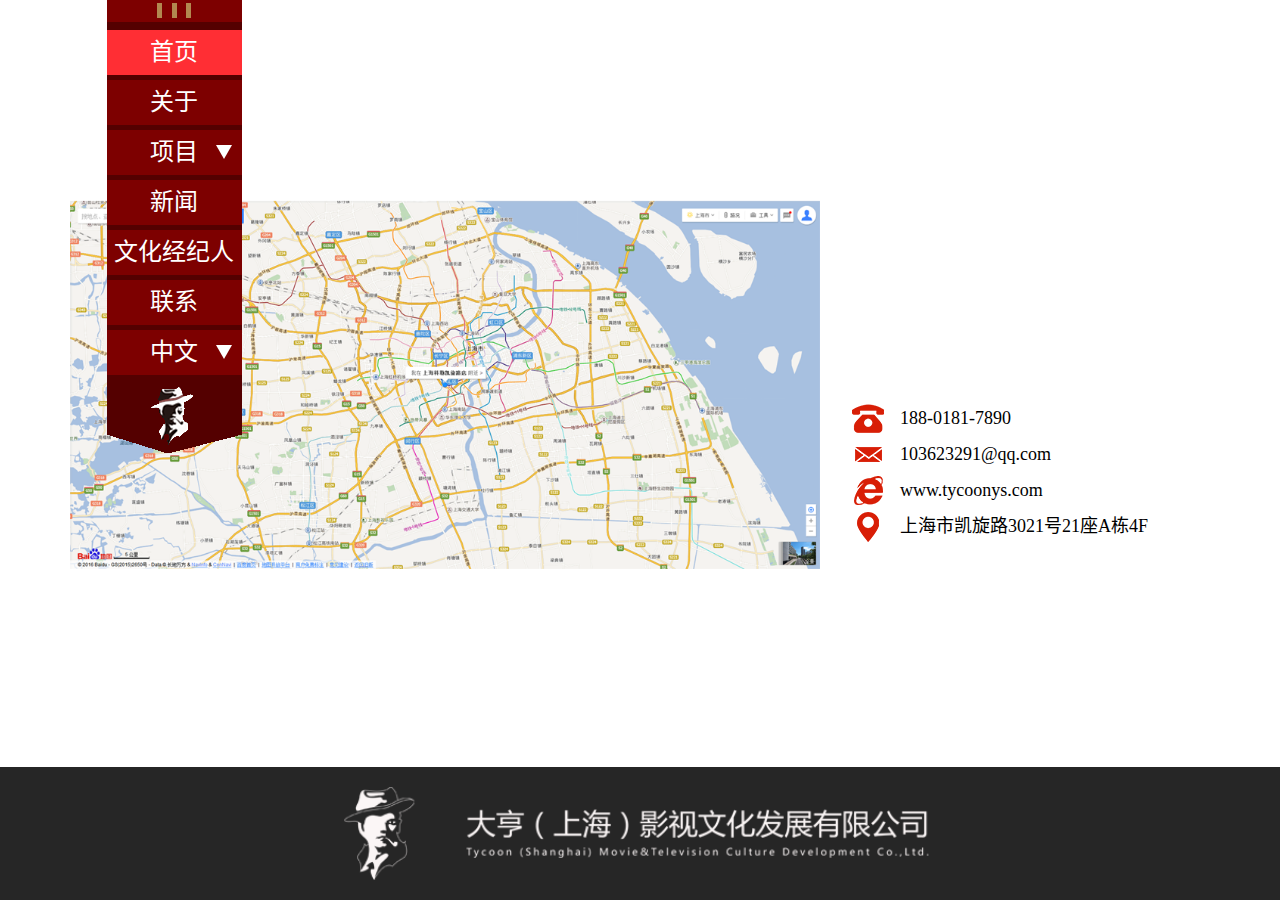
<file: contact.html>
<!DOCTYPE html>
<html lang="zh-cn">
<head>
    <meta charset="utf-8">
    <!-- TODO 兼容IE浏览器 -->
    <meta http-equiv="X-UA-Compatible" content="IE=edge">
    <!-- TODO 兼容高速浏览模式 -->
    <meta name="renderer" content="webkit">
    <!-- TODO 移动设计优先(响应式) -->
    <meta name="viewport" content="width=device-width, initial-scale=1">
    <title>联系我们</title>
    <!-- TODO Bootstrap -->
    <link href="bootstrap/css/bootstrap.min.css" rel="stylesheet">
    <link href="css/common.css" rel="stylesheet">
    <link href="css/index.css" rel="stylesheet">
    <link href="css/animate.css" rel="stylesheet">
    <!--
       TODO IE8版本之前(6,7,8)不支持HTML5的新标签和CSS3的媒体查询
       TODO * html5shiv.min.js
       TODO   专门兼容IE6/7/8版本的HTML5新标签
       TODO * respond.min.js
       TODO   专门兼容IE6/7/8版本的CSS3提供的媒体查询
     -->
</head>
<body>
<div class="nav_top col-lg-offset-1 col-md-offset-1 col-sm-offset-1">
    <div class="max_viu">
        <div class="nav_show">
            <img src="images/nav.png" alt=""/>
        </div>
        <div class="nav_list">
            <ul>
                <li>
                    <a href="index.html" class="background">首页</a>
                </li>
                <li>
                    <a href="about.html">关于</a>
                </li>
                <li class="product">
                    <a href="javascript:;" class="product_01">项目</a>
                    <span></span>

                    <div class="product_02" style="display: none">
                        <p>
                            <a href="project01.html">马锡五</a>
                        </p>

                        <p>
                            <a href="project02.html">佛</a>
                        </p>
                        <p>
                            <a href="project03.html">夜袭珍珠港</a>
                        </p>
                    </div>
                </li>
                <li>
                    <a href="news.html">新闻</a>
                </li>
                <li>
                    <a href="agent.html">文化经纪人</a>
                </li>
                <li>
                    <a href="contact.html">联系</a>

                </li>
                <li class="product">
                    <a href="javascript:;" class="product_01_1">中文</a>
                    <span></span>

                    <div class="product_02_2" style="display: none">
                        <p>
                            <a href="index.html">中文</a>
                        </p>

                        <p>
                            <a href="#">English</a>
                        </p>
                    </div>
                </li>
            </ul>
            <div>
                <img src="images/nav_logo.png" alt=""/>
            </div>
        </div>
    </div>
    <div class="min_viu">
        <nav class="navbar navbar-default container nav_tn" role="navigation" style="display: none">
            <div class="container-fluid">
                <div class="navbar-header">
                    <button type="button" class="navbar-toggle collapsed" data-toggle="collapse"
                            data-target="#bs-example-navbar-collapse-1">
                    </button>
                    <a class="navbar-brand" href="index.html"><img src="images/on_03.png" alt=""/></a>
                </div>
                <div class="collapse navbar-collapse" id="bs-example-navbar-collapse-1">
                    <ul class="nav navbar-nav">
                        <li><a href="index.html">首页</a></li>
                        <li><a href="about.html">关于</a></li>
                        <li class="dropdown">
                            <a href="#" class="dropdown-toggle" data-toggle="dropdown">项目<span class="caret"></span></a>
                            <ul class="dropdown-menu" role="menu">
                                <li><a href="project01.html">马锡五</a></li>
                                <li><a href="project02.html">佛</a></li>
                                <li><a href="project03.html">夜袭珍珠港</a></li>
                            </ul>
                        </li>
                        <li><a href="news.html">新闻</a></li>
                        <li><a href="agent.html">文化经纪人</a></li>
                        <li class="active"><a href="contact.html">联系</a></li>
                    </ul>
                    <ul class="nav navbar-nav navbar-right">
                        <li class="dropdown">
                            <a href="#" class="dropdown-toggle" data-toggle="dropdown">中文<span class="caret"></span></a>
                            <ul class="dropdown-menu" role="menu">
                                <li><a href="#">中文</a></li>
                                <li><a href="#">English</a></li>
                            </ul>
                        </li>
                    </ul>
                </div>
            </div>
        </nav>
    </div>
</div>
<div class="contact_contan">
    <div class="container">
        <div class="row">
            <div class="col-md-8 col-sm-12 col-xs-12 wow fadeInLeft contact-le">
                <img src="images/contact_03.png" alt=""/>
            </div>
            <div class="col-md-4 col-sm-12 col-xs-12 contact-r">
                <p>188-0181-7890</p>
                <p>103623291@qq.com</p>
                <p>www.tycoonys.com</p>
                <p>上海市凯旋路3021号21座A栋4F</p>
            </div>
        </div>
    </div>
</div>
<div class="foot foot_position">
    <div class="container">
        <div class="col-lg-6 col-md-6 col-sm-6 col-xs-10 col-lg-offset-3 col-md-offset-3 col-sm-offset-3 col-xs-offset-1">
            <a href="index.html"><img src="images/demo_50.png" alt=""/></a>
        </div>
    </div>
</div>

<!-- TODO 基于 jQuery 实现的 -->
<script src="bootstrap/js/jquery-1.11.3.js"></script>
<script src="bootstrap/js/jquery-ui.js"></script>
<!-- TODO Bootstrap的插件文件 -->
<script src="bootstrap/js/bootstrap.min.js"></script>
<script src="bootstrap/js/wow.min.js"></script>
<script>
    new WOW().init();
    $('.nav_show').click(
            function () {
                if ($('.nav_list').css('display') == 'none') {
                    $('.nav_list').slideDown(500);
                } else {
                    $('.nav_list').slideUp(300);
                }
            }
    );
    $('.product_01').click(function () {
        if ($('.product_02').css('display') == 'none') {
            $('.product_02').slideDown(500);
        } else {
            $('.product_02').slideUp(300);
        }
    })
    $('.product_01_1').click(function () {
        if ($('.product_02_2').css('display') == 'none') {
            $('.product_02_2').slideDown(500);
        } else {
            $('.product_02_2').slideUp(300);
        }
    });
    (function () {
        $('.contact-r>p:first-child').hover(
                function () {
                    $('.contact-r>p:first-child').addClass('animated shake')
                },
                function () {
                    $('.contact-r>p:first-child').removeClass('animated shake')
                }
        );

    })()

</script>
</body>
</html>
</file>
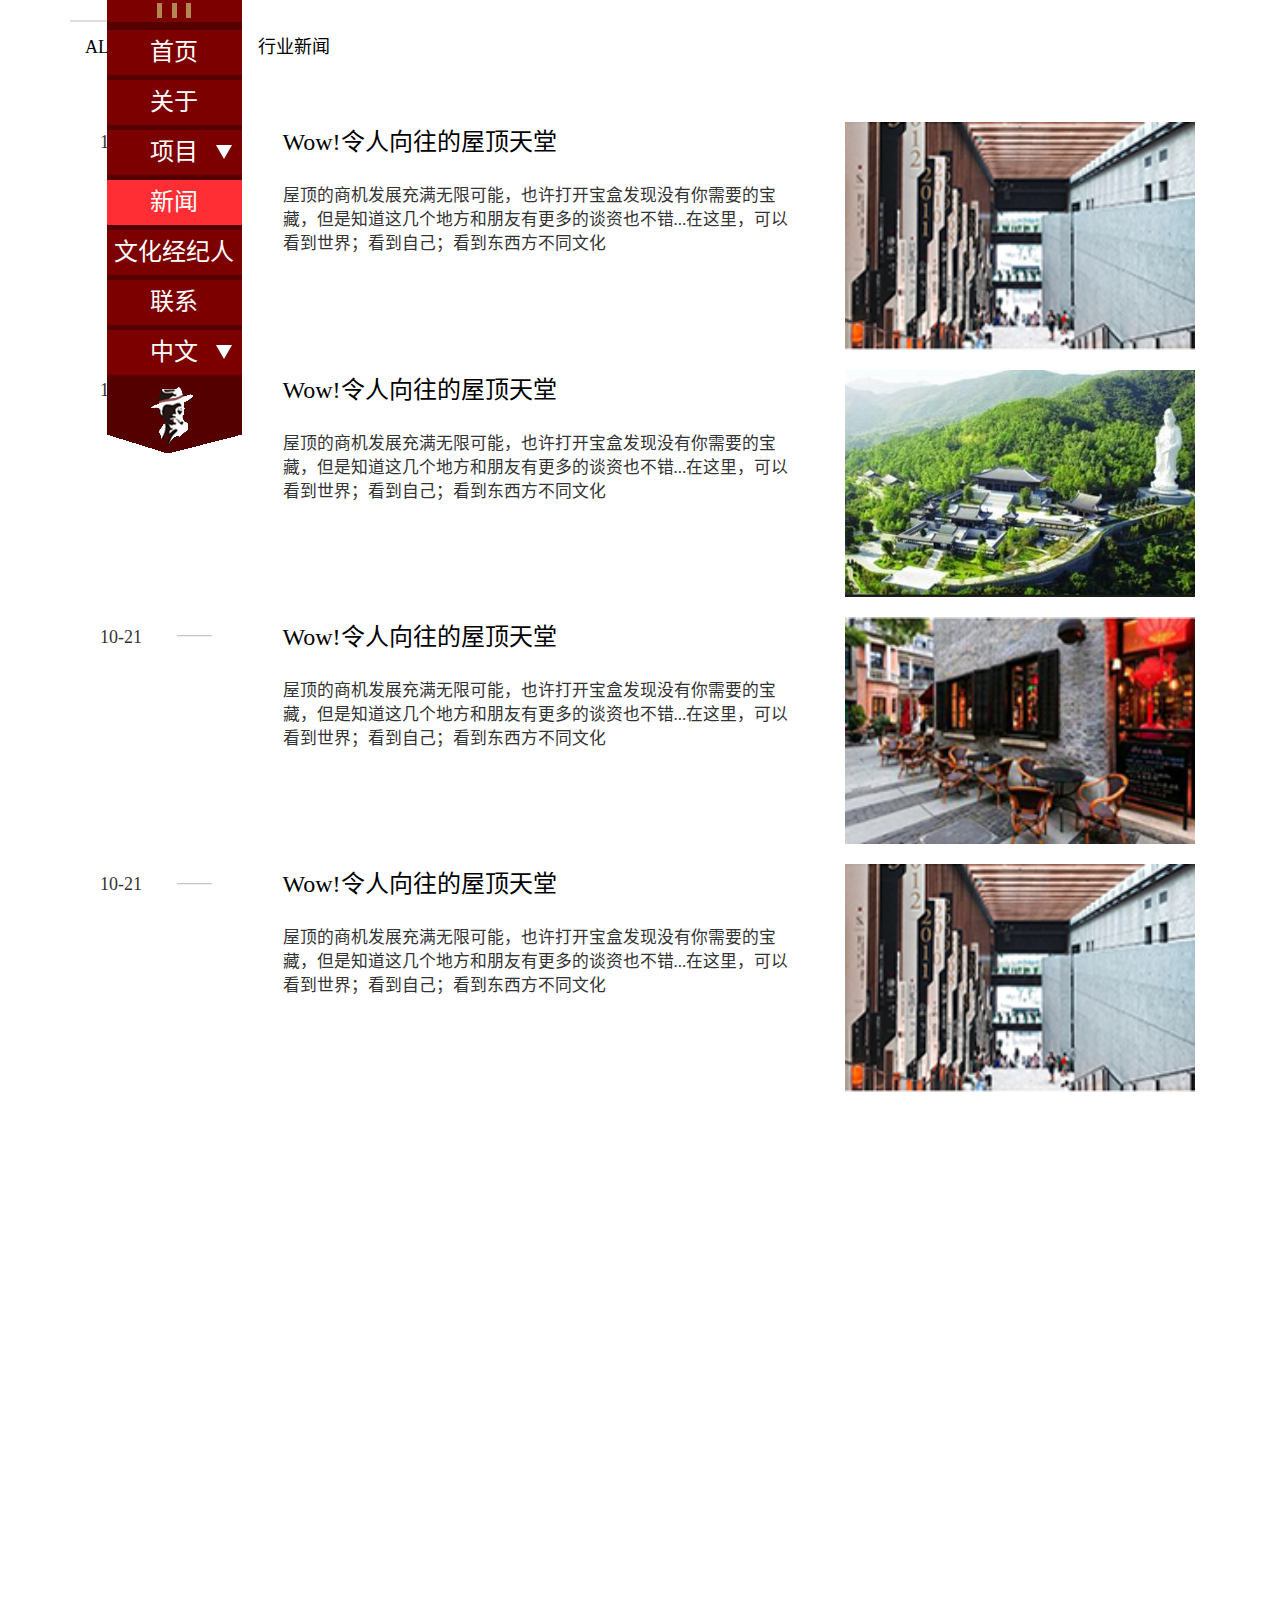
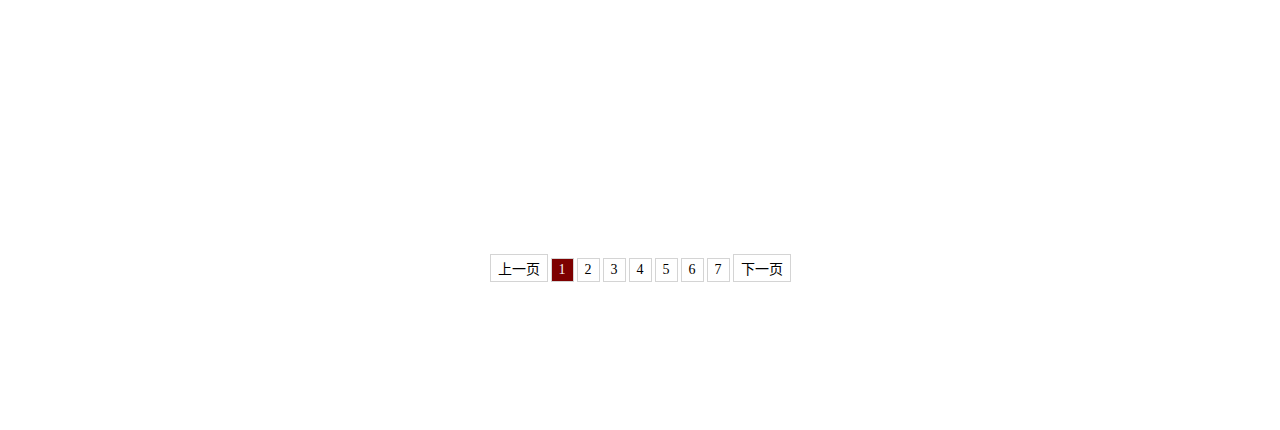
<file: news.html>
<!DOCTYPE html>
<html lang="zh-cn">

<head>
    <meta charset="utf-8">
    <!-- TODO 兼容IE浏览器 -->
    <meta http-equiv="X-UA-Compatible" content="IE=edge">
    <!-- TODO 兼容高速浏览模式 -->
    <meta name="renderer" content="webkit">
    <!-- TODO 移动设计优先(响应式) -->
    <meta name="viewport" content="width=device-width, initial-scale=1">
    <title>新闻列表</title>
    <!-- TODO Bootstrap -->
    <link href="bootstrap/css/bootstrap.min.css" rel="stylesheet">
    <link href="css/common.css" rel="stylesheet">
    <link href="css/index.css" rel="stylesheet">
    <link href="css/animate.css" rel="stylesheet">
    <!--
   TODO IE8版本之前(6,7,8)不支持HTML5的新标签和CSS3的媒体查询
   TODO * html5shiv.min.js
   TODO   专门兼容IE6/7/8版本的HTML5新标签
   TODO * respond.min.js
   TODO   专门兼容IE6/7/8版本的CSS3提供的媒体查询
 -->
</head>

<body>
<div class="nav_top col-lg-offset-1 col-md-offset-1 col-sm-offset-1">
    <div class="max_viu">
        <div class="nav_show">
            <img src="images/nav.png" alt=""/>
        </div>
        <div class="nav_list">
            <ul>
                <li>
                    <a href="index.html">首页</a>
                </li>
                <li>
                    <a href="about.html">关于</a>
                </li>
                <li class="product">
                    <a href="javascript:;" class="product_01">项目</a>
                    <span></span>

                    <div class="product_02" style="display: none">
                        <p>
                            <a href="project01.html">马锡五</a>
                        </p>

                        <p>
                            <a href="project02.html">佛</a>
                        </p>
                        <p>
                            <a href="project03.html">夜袭珍珠港</a>
                        </p>
                    </div>
                </li>
                <li>
                    <a href="news.html" class="background">新闻</a>
                </li>
                <li>
                    <a href="agent.html">文化经纪人</a>
                </li>
                <li>
                    <a href="contact.html">联系</a>

                </li>
                <li class="product">
                    <a href="javascript:;" class="product_01_1">中文</a>
                    <span></span>

                    <div class="product_02_2" style="display: none">
                        <p>
                            <a href="index.html">中文</a>
                        </p>

                        <p>
                            <a href="#">English</a>
                        </p>
                    </div>
                </li>
            </ul>
            <div>
                <img src="images/nav_logo.png" alt=""/>
            </div>
        </div>
    </div>
    <div class="min_viu">
        <nav class="navbar navbar-default container nav_tn" role="navigation" style="display: none">
            <div class="container-fluid">
                <div class="navbar-header">
                    <button type="button" class="navbar-toggle collapsed" data-toggle="collapse"
                            data-target="#bs-example-navbar-collapse-1">
                    </button>
                    <a class="navbar-brand" href="index.html"><img src="images/on_03.png" alt=""/></a>
                </div>
                <div class="collapse navbar-collapse" id="bs-example-navbar-collapse-1">
                    <ul class="nav navbar-nav">
                        <li><a href="index.html">首页</a></li>
                        <li><a href="about.html">关于</a></li>
                        <li class="dropdown">
                            <a href="#" class="dropdown-toggle" data-toggle="dropdown">项目<span class="caret"></span></a>
                            <ul class="dropdown-menu" role="menu">
                                <li><a href="project01.html">马锡五</a></li>
                                <li><a href="project02.html">佛</a></li>
                                <li><a href="project03.html">夜袭珍珠港</a></li>
                            </ul>
                        </li>
                        <li class="active"><a href="news.html">新闻</a></li>
                        <li><a href="contact.html">联系</a></li>
                        <li><a href="agent.html">文化经纪人</a></li>
                    </ul>
                    <ul class="nav navbar-nav navbar-right">
                        <li class="dropdown">
                            <a href="#" class="dropdown-toggle" data-toggle="dropdown">中文<span class="caret"></span></a>
                            <ul class="dropdown-menu" role="menu">
                                <li><a href="#">中文</a></li>
                                <li><a href="#">English</a></li>
                            </ul>
                        </li>
                    </ul>
                </div>
            </div>
        </nav>
    </div>
</div>
<div class="news_list">
    <div class="container">
        <div class="col-sm-12 col-md-12 col-sm-12 col-xs-12">
            <div class="news_tab wow fadeInLeft">
                <a href="#" class="active_news_tab">ALL</a>
                <a href="#">公司动态</a>
                <a href="#">行业新闻</a>
            </div>
            <div class="news_t">
                <div class="news_show">
                    <div class="news_text col-lg-8 col-md-8 col-sm-8 col-xs-12 wow fadeInRight">
                        <div class="news_text_1 col-lg-3 col-md-3 col-sm-3 col-xs-12">
                            <p>10-21</p>
                        </div>
                        <div class="news_text_2 col-lg-9 col-md-9 col-sm-9 col-xs-12">
                            <div class="row"><h1><a href="news_show.html">Wow!令人向往的屋顶天堂</a></h1></div>
                            <div class="row"><p>
                                屋顶的商机发展充满无限可能，也许打开宝盒发现没有你需要的宝藏，但是知道这几个地方和朋友有更多的谈资也不错...在这里，可以看到世界；看到自己；看到东西方不同文化</p>
                            </div>
                        </div>

                    </div>
                    <div class="news_img col-lg-4 col-md-4 col-sm-4 col-xs-12 wow fadeInLeft">
                        <img src="images/on_12.png" alt=""/>
                    </div>
                </div>
                <div class="news_show">
                    <div class="news_text col-lg-8 col-md-8 col-sm-8 col-xs-12 wow fadeInRight">
                        <div class="news_text_1 col-lg-3 col-md-3 col-sm-3 col-xs-12">
                            <p>10-21</p>
                        </div>
                        <div class="news_text_2 col-lg-9 col-md-9 col-sm-9 col-xs-12">
                            <div class="row"><h1><a href="news_show.html">Wow!令人向往的屋顶天堂</a></h1></div>
                            <div class="row"><p>
                                屋顶的商机发展充满无限可能，也许打开宝盒发现没有你需要的宝藏，但是知道这几个地方和朋友有更多的谈资也不错...在这里，可以看到世界；看到自己；看到东西方不同文化</p>
                            </div>
                        </div>

                    </div>
                    <div class="news_img col-lg-4 col-md-4 col-sm-4 col-xs-12 wow fadeInLeft">
                        <img src="images/pro01_19.png" alt=""/>
                    </div>
                </div>
                <div class="news_show">
                    <div class="news_text col-lg-8 col-md-8 col-sm-8 col-xs-12 wow fadeInRight">
                        <div class="news_text_1 col-lg-3 col-md-3 col-sm-3 col-xs-12">
                            <p>10-21</p>
                        </div>
                        <div class="news_text_2 col-lg-9 col-md-9 col-sm-9 col-xs-12">
                            <div class="row"><h1><a href="news_show.html">Wow!令人向往的屋顶天堂</a></h1></div>
                            <div class="row"><p>
                                屋顶的商机发展充满无限可能，也许打开宝盒发现没有你需要的宝藏，但是知道这几个地方和朋友有更多的谈资也不错...在这里，可以看到世界；看到自己；看到东西方不同文化</p>
                            </div>
                        </div>

                    </div>
                    <div class="news_img col-lg-4 col-md-4 col-sm-4 col-xs-12 wow fadeInLeft">
                        <img src="images/on_10.png" alt=""/>
                    </div>
                </div>
                <div class="news_show">
                    <div class="news_text col-lg-8 col-md-8 col-sm-8 col-xs-12 wow fadeInRight">
                        <div class="news_text_1 col-lg-3 col-md-3 col-sm-3 col-xs-12">
                            <p>10-21</p>
                        </div>
                        <div class="news_text_2 col-lg-9 col-md-9 col-sm-9 col-xs-12">
                            <div class="row"><h1><a href="news_show.html">Wow!令人向往的屋顶天堂</a></h1></div>
                            <div class="row"><p>
                                屋顶的商机发展充满无限可能，也许打开宝盒发现没有你需要的宝藏，但是知道这几个地方和朋友有更多的谈资也不错...在这里，可以看到世界；看到自己；看到东西方不同文化</p>
                            </div>
                        </div>

                    </div>
                    <div class="news_img col-lg-4 col-md-4 col-sm-4 col-xs-12 wow fadeInLeft">
                        <img src="images/on_12.png" alt=""/>
                    </div>
                </div>
                <div class="news_show">
                    <div class="news_text col-lg-8 col-md-8 col-sm-8 col-xs-12 wow fadeInRight">
                        <div class="news_text_1 col-lg-3 col-md-3 col-sm-3 col-xs-12">
                            <p>10-21</p>
                        </div>
                        <div class="news_text_2 col-lg-9 col-md-9 col-sm-9 col-xs-12">
                            <div class="row"><h1><a href="news_show.html">Wow!令人向往的屋顶天堂</a></h1></div>
                            <div class="row"><p>
                                屋顶的商机发展充满无限可能，也许打开宝盒发现没有你需要的宝藏，但是知道这几个地方和朋友有更多的谈资也不错...在这里，可以看到世界；看到自己；看到东西方不同文化</p>
                            </div>
                        </div>

                    </div>
                    <div class="news_img col-lg-4 col-md-4 col-sm-4 col-xs-12 wow fadeInLeft">
                        <img src="images/pro01_19.png" alt=""/>
                    </div>
                </div>
                <div class="news_show">
                    <div class="news_text col-lg-8 col-md-8 col-sm-8 col-xs-12 wow fadeInRight">
                        <div class="news_text_1 col-lg-3 col-md-3 col-sm-3 col-xs-12">
                            <p>10-21</p>
                        </div>
                        <div class="news_text_2 col-lg-9 col-md-9 col-sm-9 col-xs-12">
                            <div class="row"><h1><a href="news_show.html">Wow!令人向往的屋顶天堂</a></h1></div>
                            <div class="row"><p>
                                屋顶的商机发展充满无限可能，也许打开宝盒发现没有你需要的宝藏，但是知道这几个地方和朋友有更多的谈资也不错...在这里，可以看到世界；看到自己；看到东西方不同文化</p>
                            </div>
                        </div>

                    </div>
                    <div class="news_img col-lg-4 col-md-4 col-sm-4 col-xs-12 wow fadeInLeft">
                        <img src="images/on_10.png" alt=""/>
                    </div>
                </div>
                <div class="news_show">
                    <div class="news_text col-lg-8 col-md-8 col-sm-8 col-xs-12 wow fadeInRight">
                        <div class="news_text_1 col-lg-3 col-md-3 col-sm-3 col-xs-12">
                            <p>10-21</p>
                        </div>
                        <div class="news_text_2 col-lg-9 col-md-9 col-sm-9 col-xs-12">
                            <div class="row"><h1><a href="news_show.html">Wow!令人向往的屋顶天堂</a></h1></div>
                            <div class="row"><p>
                                屋顶的商机发展充满无限可能，也许打开宝盒发现没有你需要的宝藏，但是知道这几个地方和朋友有更多的谈资也不错...在这里，可以看到世界；看到自己；看到东西方不同文化</p>
                            </div>
                        </div>

                    </div>
                    <div class="news_img col-lg-4 col-md-4 col-sm-4 col-xs-12 wow fadeInLeft">
                        <img src="images/pro01_19.png" alt=""/>
                    </div>
                </div>
                <p class="paging text-center">
                    <a href="javascript:;">上一页</a>
                    <a href="javascript:;" class="active">1</a>
                    <a href="javascript:;">2</a>
                    <a href="javascript:;">3</a>
                    <a href="javascript:;">4</a>
                    <a href="javascript:;">5</a>
                    <a href="javascript:;">6</a>
                    <a href="javascript:;">7</a>
                    <a href="javascript:;">下一页</a>
                </p>
            </div>
            <div class="news_t" style="display: none;">
                <div class="news_show">
                    <div class="news_text col-lg-8 col-md-8 col-sm-8 col-xs-12 wow fadeInRight">
                        <div class="news_text_1 col-lg-3 col-md-3 col-sm-3 col-xs-12">
                            <p>10-21</p>
                        </div>
                        <div class="news_text_2 col-lg-9 col-md-9 col-sm-9 col-xs-12">
                            <div class="row"><h1><a href="news_show.html">Wow!令人向往的屋顶天堂</a></h1></div>
                            <div class="row"><p>
                                屋顶的商机发展充满无限可能，也许打开宝盒发现没有你需要的宝藏，但是知道这几个地方和朋友有更多的谈资也不错...在这里，可以看到世界；看到自己；看到东西方不同文化</p>
                            </div>
                        </div>

                    </div>
                    <div class="news_img col-lg-4 col-md-4 col-sm-4 col-xs-12 wow fadeInLeft">
                        <img src="images/on_12.png" alt=""/>
                    </div>
                </div>
                <div class="news_show">
                    <div class="news_text col-lg-8 col-md-8 col-sm-8 col-xs-12 wow fadeInRight">
                        <div class="news_text_1 col-lg-3 col-md-3 col-sm-3 col-xs-12">
                            <p>10-21</p>
                        </div>
                        <div class="news_text_2 col-lg-9 col-md-9 col-sm-9 col-xs-12">
                            <div class="row"><h1><a href="news_show.html">Wow!令人向往的屋顶天堂</a></h1></div>
                            <div class="row"><p>
                                屋顶的商机发展充满无限可能，也许打开宝盒发现没有你需要的宝藏，但是知道这几个地方和朋友有更多的谈资也不错...在这里，可以看到世界；看到自己；看到东西方不同文化</p>
                            </div>
                        </div>

                    </div>
                    <div class="news_img col-lg-4 col-md-4 col-sm-4 col-xs-12 wow fadeInLeft">
                        <img src="images/on_10.png" alt=""/>
                    </div>
                </div>
                <div class="news_show">
                    <div class="news_text col-lg-8 col-md-8 col-sm-8 col-xs-12 wow fadeInRight">
                        <div class="news_text_1 col-lg-3 col-md-3 col-sm-3 col-xs-12">
                            <p>10-21</p>
                        </div>
                        <div class="news_text_2 col-lg-9 col-md-9 col-sm-9 col-xs-12">
                            <div class="row"><h1><a href="news_show.html">Wow!令人向往的屋顶天堂</a></h1></div>
                            <div class="row"><p>
                                屋顶的商机发展充满无限可能，也许打开宝盒发现没有你需要的宝藏，但是知道这几个地方和朋友有更多的谈资也不错...在这里，可以看到世界；看到自己；看到东西方不同文化</p>
                            </div>
                        </div>

                    </div>
                    <div class="news_img col-lg-4 col-md-4 col-sm-4 col-xs-12 wow fadeInLeft">
                        <img src="images/on_12.png" alt=""/>
                    </div>
                </div>
                <div class="news_show">
                    <div class="news_text col-lg-8 col-md-8 col-sm-8 col-xs-12 wow fadeInRight">
                        <div class="news_text_1 col-lg-3 col-md-3 col-sm-3 col-xs-12">
                            <p>10-21</p>
                        </div>
                        <div class="news_text_2 col-lg-9 col-md-9 col-sm-9 col-xs-12">
                            <div class="row"><h1><a href="news_show.html">Wow!令人向往的屋顶天堂</a></h1></div>
                            <div class="row"><p>
                                屋顶的商机发展充满无限可能，也许打开宝盒发现没有你需要的宝藏，但是知道这几个地方和朋友有更多的谈资也不错...在这里，可以看到世界；看到自己；看到东西方不同文化</p>
                            </div>
                        </div>

                    </div>
                    <div class="news_img col-lg-4 col-md-4 col-sm-4 col-xs-12 wow fadeInLeft">
                        <img src="images/pro01_19.png" alt=""/>
                    </div>
                </div>
                <div class="news_show">
                    <div class="news_text col-lg-8 col-md-8 col-sm-8 col-xs-12 wow fadeInRight">
                        <div class="news_text_1 col-lg-3 col-md-3 col-sm-3 col-xs-12">
                            <p>10-21</p>
                        </div>
                        <div class="news_text_2 col-lg-9 col-md-9 col-sm-9 col-xs-12">
                            <div class="row"><h1><a href="news_show.html">Wow!令人向往的屋顶天堂</a></h1></div>
                            <div class="row"><p>
                                屋顶的商机发展充满无限可能，也许打开宝盒发现没有你需要的宝藏，但是知道这几个地方和朋友有更多的谈资也不错...在这里，可以看到世界；看到自己；看到东西方不同文化</p>
                            </div>
                        </div>

                    </div>
                    <div class="news_img col-lg-4 col-md-4 col-sm-4 col-xs-12 wow fadeInLeft">
                        <img src="images/on_10.png" alt=""/>
                    </div>
                </div>
                <div class="news_show">
                    <div class="news_text col-lg-8 col-md-8 col-sm-8 col-xs-12 wow fadeInRight">
                        <div class="news_text_1 col-lg-3 col-md-3 col-sm-3 col-xs-12">
                            <p>10-21</p>
                        </div>
                        <div class="news_text_2 col-lg-9 col-md-9 col-sm-9 col-xs-12">
                            <div class="row"><h1><a href="news_show.html">Wow!令人向往的屋顶天堂</a></h1></div>
                            <div class="row"><p>
                                屋顶的商机发展充满无限可能，也许打开宝盒发现没有你需要的宝藏，但是知道这几个地方和朋友有更多的谈资也不错...在这里，可以看到世界；看到自己；看到东西方不同文化</p>
                            </div>
                        </div>

                    </div>
                    <div class="news_img col-lg-4 col-md-4 col-sm-4 col-xs-12 wow fadeInLeft">
                        <img src="images/on_12.png" alt=""/>
                    </div>
                </div>
                <div class="news_show">
                    <div class="news_text col-lg-8 col-md-8 col-sm-8 col-xs-12 wow fadeInRight">
                        <div class="news_text_1 col-lg-3 col-md-3 col-sm-3 col-xs-12">
                            <p>10-21</p>
                        </div>
                        <div class="news_text_2 col-lg-9 col-md-9 col-sm-9 col-xs-12">
                            <div class="row"><h1><a href="news_show.html">Wow!令人向往的屋顶天堂</a></h1></div>
                            <div class="row"><p>
                                屋顶的商机发展充满无限可能，也许打开宝盒发现没有你需要的宝藏，但是知道这几个地方和朋友有更多的谈资也不错...在这里，可以看到世界；看到自己；看到东西方不同文化</p>
                            </div>
                        </div>

                    </div>
                    <div class="news_img col-lg-4 col-md-4 col-sm-4 col-xs-12 wow fadeInLeft">
                        <img src="images/pro01_19.png" alt=""/>
                    </div>
                </div>
                <p class="paging text-center">
                    <a href="javascript:;">上一页</a>
                    <a href="javascript:;" class="active">1</a>
                    <a href="javascript:;">2</a>
                    <a href="javascript:;">3</a>
                    <a href="javascript:;">4</a>
                    <a href="javascript:;">5</a>
                    <a href="javascript:;">6</a>
                    <a href="javascript:;">7</a>
                    <a href="javascript:;">下一页</a>
                </p>
            </div>
            <div class="news_t" style="display: none;">
                <div class="news_show">
                    <div class="news_text col-lg-8 col-md-8 col-sm-8 col-xs-12 wow fadeInRight">
                        <div class="news_text_1 col-lg-3 col-md-3 col-sm-3 col-xs-12">
                            <p>10-21</p>
                        </div>
                        <div class="news_text_2 col-lg-9 col-md-9 col-sm-9 col-xs-12">
                            <div class="row"><h1><a href="news_show.html">Wow!令人向往的屋顶天堂</a></h1></div>
                            <div class="row"><p>
                                屋顶的商机发展充满无限可能，也许打开宝盒发现没有你需要的宝藏，但是知道这几个地方和朋友有更多的谈资也不错...在这里，可以看到世界；看到自己；看到东西方不同文化</p>
                            </div>
                        </div>

                    </div>
                    <div class="news_img col-lg-4 col-md-4 col-sm-4 col-xs-12 wow fadeInLeft">
                        <img src="images/on_12.png" alt=""/>
                    </div>
                </div>
                <div class="news_show">
                    <div class="news_text col-lg-8 col-md-8 col-sm-8 col-xs-12 wow fadeInRight">
                        <div class="news_text_1 col-lg-3 col-md-3 col-sm-3 col-xs-12">
                            <p>10-21</p>
                        </div>
                        <div class="news_text_2 col-lg-9 col-md-9 col-sm-9 col-xs-12">
                            <div class="row"><h1><a href="news_show.html">Wow!令人向往的屋顶天堂</a></h1></div>
                            <div class="row"><p>
                                屋顶的商机发展充满无限可能，也许打开宝盒发现没有你需要的宝藏，但是知道这几个地方和朋友有更多的谈资也不错...在这里，可以看到世界；看到自己；看到东西方不同文化</p>
                            </div>
                        </div>

                    </div>
                    <div class="news_img col-lg-4 col-md-4 col-sm-4 col-xs-12 wow fadeInLeft">
                        <img src="images/pro01_19.png" alt=""/>
                    </div>
                </div>
                <div class="news_show">
                    <div class="news_text col-lg-8 col-md-8 col-sm-8 col-xs-12 wow fadeInRight">
                        <div class="news_text_1 col-lg-3 col-md-3 col-sm-3 col-xs-12">
                            <p>10-21</p>
                        </div>
                        <div class="news_text_2 col-lg-9 col-md-9 col-sm-9 col-xs-12">
                            <div class="row"><h1><a href="news_show.html">Wow!令人向往的屋顶天堂</a></h1></div>
                            <div class="row"><p>
                                屋顶的商机发展充满无限可能，也许打开宝盒发现没有你需要的宝藏，但是知道这几个地方和朋友有更多的谈资也不错...在这里，可以看到世界；看到自己；看到东西方不同文化</p>
                            </div>
                        </div>

                    </div>
                    <div class="news_img col-lg-4 col-md-4 col-sm-4 col-xs-12 wow fadeInLeft">
                        <img src="images/on_10.png" alt=""/>
                    </div>
                </div>
                <div class="news_show">
                    <div class="news_text col-lg-8 col-md-8 col-sm-8 col-xs-12 wow fadeInRight">
                        <div class="news_text_1 col-lg-3 col-md-3 col-sm-3 col-xs-12">
                            <p>10-21</p>
                        </div>
                        <div class="news_text_2 col-lg-9 col-md-9 col-sm-9 col-xs-12">
                            <div class="row"><h1><a href="news_show.html">Wow!令人向往的屋顶天堂</a></h1></div>
                            <div class="row"><p>
                                屋顶的商机发展充满无限可能，也许打开宝盒发现没有你需要的宝藏，但是知道这几个地方和朋友有更多的谈资也不错...在这里，可以看到世界；看到自己；看到东西方不同文化</p>
                            </div>
                        </div>

                    </div>
                    <div class="news_img col-lg-4 col-md-4 col-sm-4 col-xs-12 wow fadeInLeft">
                        <img src="images/on_10.png" alt=""/>
                    </div>
                </div>
                <div class="news_show">
                    <div class="news_text col-lg-8 col-md-8 col-sm-8 col-xs-12 wow fadeInRight">
                        <div class="news_text_1 col-lg-3 col-md-3 col-sm-3 col-xs-12">
                            <p>10-21</p>
                        </div>
                        <div class="news_text_2 col-lg-9 col-md-9 col-sm-9 col-xs-12">
                            <div class="row"><h1><a href="news_show.html">Wow!令人向往的屋顶天堂</a></h1></div>
                            <div class="row"><p>
                                屋顶的商机发展充满无限可能，也许打开宝盒发现没有你需要的宝藏，但是知道这几个地方和朋友有更多的谈资也不错...在这里，可以看到世界；看到自己；看到东西方不同文化</p>
                            </div>
                        </div>

                    </div>
                    <div class="news_img col-lg-4 col-md-4 col-sm-4 col-xs-12 wow fadeInLeft">
                        <img src="images/pro01_19.png" alt=""/>
                    </div>
                </div>
                <div class="news_show">
                    <div class="news_text col-lg-8 col-md-8 col-sm-8 col-xs-12 wow fadeInRight">
                        <div class="news_text_1 col-lg-3 col-md-3 col-sm-3 col-xs-12">
                            <p>10-21</p>
                        </div>
                        <div class="news_text_2 col-lg-9 col-md-9 col-sm-9 col-xs-12">
                            <div class="row"><h1><a href="news_show.html">Wow!令人向往的屋顶天堂</a></h1></div>
                            <div class="row"><p>
                                屋顶的商机发展充满无限可能，也许打开宝盒发现没有你需要的宝藏，但是知道这几个地方和朋友有更多的谈资也不错...在这里，可以看到世界；看到自己；看到东西方不同文化</p>
                            </div>
                        </div>

                    </div>
                    <div class="news_img col-lg-4 col-md-4 col-sm-4 col-xs-12 wow fadeInLeft">
                        <img src="images/pro01_19.png" alt=""/>
                    </div>
                </div>
                <div class="news_show">
                    <div class="news_text col-lg-8 col-md-8 col-sm-8 col-xs-12 wow fadeInRight">
                        <div class="news_text_1 col-lg-3 col-md-3 col-sm-3 col-xs-12">
                            <p>10-21</p>
                        </div>
                        <div class="news_text_2 col-lg-9 col-md-9 col-sm-9 col-xs-12">
                            <div class="row"><h1><a href="news_show.html">Wow!令人向往的屋顶天堂</a></h1></div>
                            <div class="row"><p>
                                屋顶的商机发展充满无限可能，也许打开宝盒发现没有你需要的宝藏，但是知道这几个地方和朋友有更多的谈资也不错...在这里，可以看到世界；看到自己；看到东西方不同文化</p>
                            </div>
                        </div>

                    </div>
                    <div class="news_img col-lg-4 col-md-4 col-sm-4 col-xs-12 wow fadeInLeft">
                        <img src="images/on_10.png" alt=""/>
                    </div>
                </div>
                <p class="paging text-center">
                    <a href="javascript:;">上一页</a>
                    <a href="javascript:;" class="active">1</a>
                    <a href="javascript:;">2</a>
                    <a href="javascript:;">3</a>
                    <a href="javascript:;">4</a>
                    <a href="javascript:;">5</a>
                    <a href="javascript:;">6</a>
                    <a href="javascript:;">7</a>
                    <a href="javascript:;">下一页</a>
                </p>
            </div>
        </div>

    </div>
</div>
<div class="foot wow fadeInDown">
    <div class="container">
        <div class="col-lg-6 col-md-6 col-sm-6 col-xs-10 col-lg-offset-3 col-md-offset-3 col-sm-offset-3 col-xs-offset-1">
            <a href="index.html"><img src="images/demo_50.png" alt=""/></a>
        </div>
    </div>
</div>

<!-- TODO 基于 jQuery 实现的 -->
<script src="bootstrap/js/jquery-1.11.3.js"></script>
<script src="bootstrap/js/jquery-ui.js"></script>
<!-- TODO Bootstrap的插件文件 -->
<script src="bootstrap/js/bootstrap.min.js"></script>
<script src="bootstrap/js/wow.min.js"></script>
<script>
    new WOW().init();
    $('.nav_show').click(
            function () {
                if ($('.nav_list').css('display') == 'none') {
                    $('.nav_list').slideDown(500);
                } else {
                    $('.nav_list').slideUp(300);
                }
            }
    );
    $('.product_01').click(function () {
        if ($('.product_02').css('display') == 'none') {
            $('.product_02').slideDown(500);
        } else {
            $('.product_02').slideUp(300);
        }
    })
    $('.product_01_1').click(function () {
        if ($('.product_02_2').css('display') == 'none') {
            $('.product_02_2').slideDown(500);
        } else {
            $('.product_02_2').slideUp(300);
        }
    });
    $(".news_tab a").click(function () {
        $(".news_tab a").eq($(this).index()).addClass("active_news_tab").siblings().removeClass("active_news_tab")
        $(".news_t").fadeOut().eq($(this).index()).fadeIn()
    })
</script>
</body>

</html>
</file>
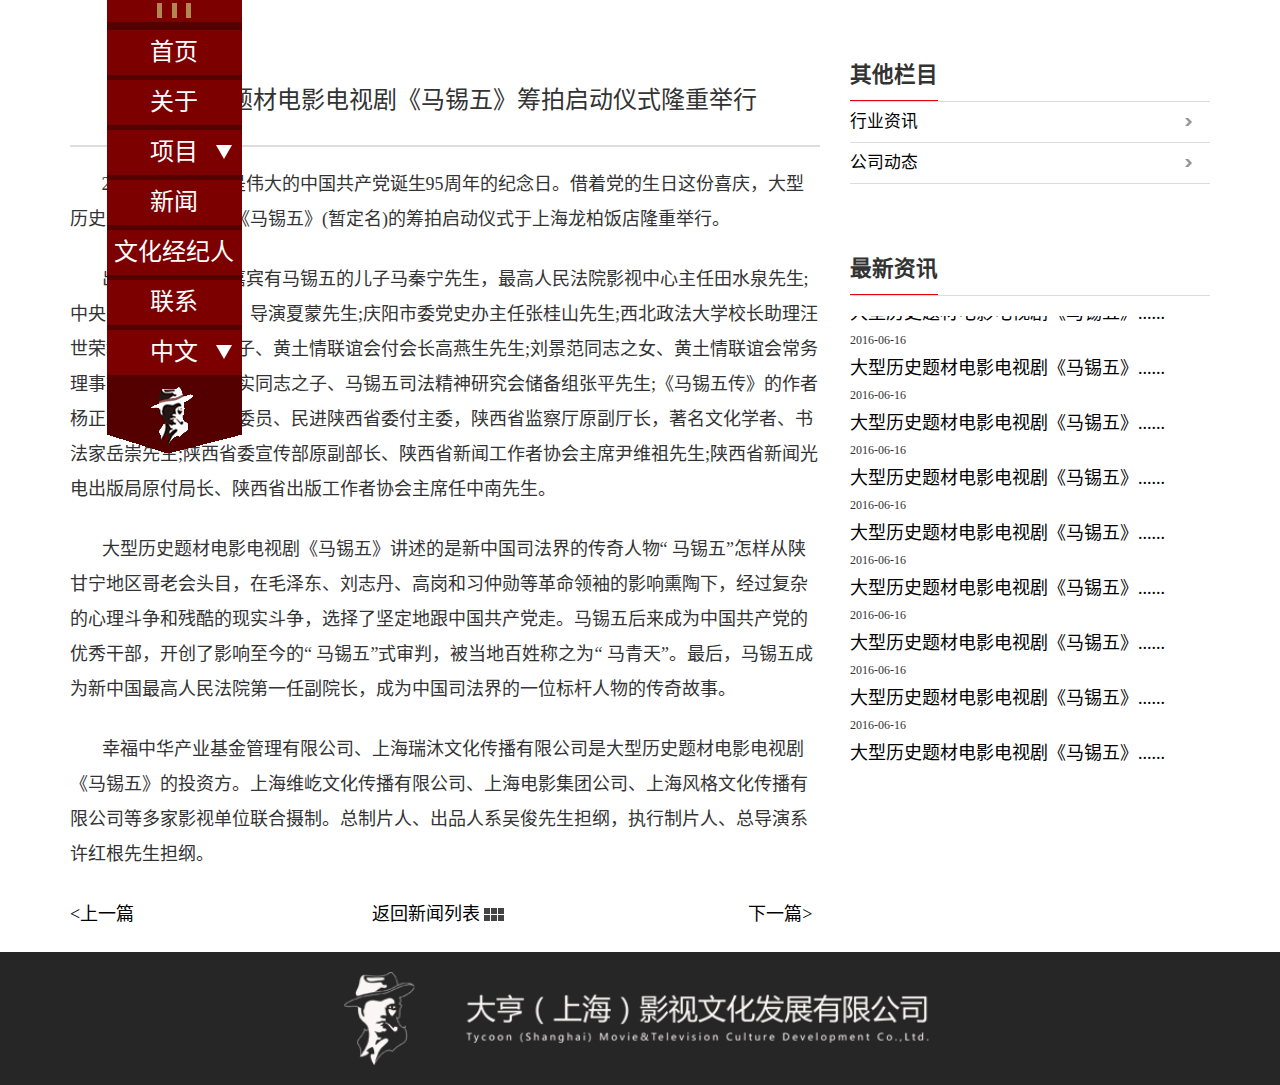
<file: news_show.html>
<!DOCTYPE html>
<html lang="zh-cn">
<head>
    <meta charset="utf-8">
    <!-- TODO 兼容IE浏览器 -->
    <meta http-equiv="X-UA-Compatible" content="IE=edge">
    <!-- TODO 兼容高速浏览模式 -->
    <meta name="renderer" content="webkit">
    <!-- TODO 移动设计优先(响应式) -->
    <meta name="viewport" content="width=device-width, initial-scale=1">
    <title>新闻列表</title>
    <!-- TODO Bootstrap -->
    <link href="bootstrap/css/bootstrap.min.css" rel="stylesheet">
    <link href="css/common.css" rel="stylesheet">
    <link href="css/index.css" rel="stylesheet">
    <link href="css/animate.css" rel="stylesheet">
    <!--
       TODO IE8版本之前(6,7,8)不支持HTML5的新标签和CSS3的媒体查询
       TODO * html5shiv.min.js
       TODO   专门兼容IE6/7/8版本的HTML5新标签
       TODO * respond.min.js
       TODO   专门兼容IE6/7/8版本的CSS3提供的媒体查询
     -->
</head>
<body>
<div class="nav_top col-lg-offset-1 col-md-offset-1 col-sm-offset-1">
    <div class="max_viu">
        <div class="nav_show">
            <img src="images/nav.png" alt=""/>
        </div>
        <div class="nav_list">
            <ul>
                <li>
                    <a href="index.html">首页</a>
                </li>
                <li>
                    <a href="about.html">关于</a>
                </li>
                <li class="product">
                    <a href="javascript:;" class="product_01">项目</a>
                    <span></span>

                    <div class="product_02" style="display: none">
                        <p>
                            <a href="project01.html">马锡五</a>
                        </p>

                        <p>
                            <a href="project02.html">佛</a>
                        </p>
                        <p>
                            <a href="project03.html">夜袭珍珠港</a>
                        </p>
                    </div>
                </li>
                <li>
                    <a href="news.html">新闻</a>
                </li>
                <li>
                    <a href="agent.html">文化经纪人</a>
                </li>
                <li>
                    <a href="contact.html">联系</a>

                </li>
                <li class="product">
                    <a href="javascript:;" class="product_01_1">中文</a>
                    <span></span>

                    <div class="product_02_2" style="display: none">
                        <p>
                            <a href="index.html">中文</a>
                        </p>

                        <p>
                            <a href="#">English</a>
                        </p>
                    </div>
                </li>
            </ul>
            <div>
                <img src="images/nav_logo.png" alt=""/>
            </div>
        </div>
    </div>
    <div class="min_viu">
        <nav class="navbar navbar-default container nav_tn" role="navigation" style="display: none">
            <div class="container-fluid">
                <div class="navbar-header">
                    <button type="button" class="navbar-toggle collapsed" data-toggle="collapse"
                            data-target="#bs-example-navbar-collapse-1">
                    </button>
                    <a class="navbar-brand" href="index.html"><img src="images/on_03.png" alt=""/></a>
                </div>
                <div class="collapse navbar-collapse" id="bs-example-navbar-collapse-1">
                    <ul class="nav navbar-nav">
                        <li class="active"><a href="index.html">首页</a></li>
                        <li><a href="about.html">关于</a></li>
                        <li class="dropdown">
                            <a href="#" class="dropdown-toggle" data-toggle="dropdown">项目<span class="caret"></span></a>
                            <ul class="dropdown-menu" role="menu">
                                <li><a href="project01.html">马锡五</a></li>
                                <li><a href="project02.html">佛</a></li>
                                <li><a href="project03.html">夜袭珍珠港</a></li>
                            </ul>
                        </li>
                        <li><a href="news.html">新闻</a></li>
                        <li><a href="agent.html">文化经纪人</a></li>
                        <li><a href="contact.html">联系</a></li>
                    </ul>
                    <ul class="nav navbar-nav navbar-right">
                        <li class="dropdown">
                            <a href="#" class="dropdown-toggle" data-toggle="dropdown">中文<span class="caret"></span></a>
                            <ul class="dropdown-menu" role="menu">
                                <li><a href="#">中文</a></li>
                                <li><a href="#">English</a></li>
                            </ul>
                        </li>
                    </ul>
                </div>
            </div>
        </nav>
    </div>
</div>
<div class="list_of_news">
    <div class="container">
        <div class="col-lg-8 col-md-8 col-sm-8 col-xs-12">
            <div class="list_of_news_text wow fadeInLeft">
                <h1>大型历史题材电影电视剧《马锡五》筹拍启动仪式隆重举行</h1>

                <p>&nbsp;&nbsp;&nbsp;&nbsp;&nbsp;&nbsp;&nbsp;2016年7月1日，是伟大的中国共产党诞生95周年的纪念日。借着党的生日这份喜庆，大型历史题材电影电视剧《马锡五》(暂定名)的筹拍启动仪式于上海龙柏饭店隆重举行。</p>

                <p>&nbsp;&nbsp;&nbsp;&nbsp;&nbsp;&nbsp;&nbsp;出席此次盛会的嘉宾有马锡五的儿子马秦宁先生，最高人民法院影视中心主任田水泉先生;中央电视台特约记者、导演夏蒙先生;庆阳市委党史办主任张桂山先生;西北政法大学校长助理汪世荣教授;高岗同志之子、黄土情联谊会付会长高燕生先生;刘景范同志之女、黄土情联谊会常务理事刘米拉女士;张仲实同志之子、马锡五司法精神研究会储备组张平先生;《马锡五传》的作者杨正发先生;全国政协委员、民进陕西省委付主委，陕西省监察厅原副厅长，著名文化学者、书法家岳崇先生;陕西省委宣传部原副部长、陕西省新闻工作者协会主席尹维祖先生;陕西省新闻光电出版局原付局长、陕西省出版工作者协会主席任中南先生。
                </p>

                <p>&nbsp;&nbsp;&nbsp;&nbsp;&nbsp;&nbsp;&nbsp;大型历史题材电影电视剧《马锡五》讲述的是新中国司法界的传奇人物“
                    马锡五”怎样从陕甘宁地区哥老会头目，在毛泽东、刘志丹、高岗和习仲勋等革命领袖的影响熏陶下，经过复杂的心理斗争和残酷的现实斗争，选择了坚定地跟中国共产党走。马锡五后来成为中国共产党的优秀干部，开创了影响至今的“
                    马锡五”式审判，被当地百姓称之为“ 马青天”。最后，马锡五成为新中国最高人民法院第一任副院长，成为中国司法界的一位标杆人物的传奇故事。</p>

                <p>&nbsp;&nbsp;&nbsp;&nbsp;&nbsp;&nbsp;&nbsp;幸福中华产业基金管理有限公司、上海瑞沐文化传播有限公司是大型历史题材电影电视剧《马锡五》的投资方。上海维屹文化传播有限公司、上海电影集团公司、上海风格文化传播有限公司等多家影视单位联合摄制。总制片人、出品人系吴俊先生担纲，执行制片人、总导演系许红根先生担纲。</p>
            </div>
            <div class="list_of_news_fenye">
                <p class="p_01"><a href="#">&lt;上一篇</a></p>

                <p class="p_03"><a href="news.html">返回新闻列表</a></p>

                <p class="p_02"><a href="#">下一篇&gt;</a></p>
            </div>

        </div>
        <div class="col-lg-4 col-md-4 col-sm-4 col-xs-12 wow fadeInRight">
            <div class="news_a">
                <h1><span>其他栏目</span></h1>

                <p><a href="news.html">行业资讯</a></p>

                <p><a href="news.html">公司动态</a></p>
            </div>
            <div class="news_b">
                <h1><span>最新资讯</span></h1>

                <div class="new_test_a">
                    <div class="new_test_a_a">
                        <div>
                            <h3><a href="news.html">大型历史题材电影电视剧《马锡五》......</a></h3>
                            <span>2016-06-16</span>
                        </div>
                        <div>
                            <h3><a href="news.html">大型历史题材电影电视剧《马锡五》......</a></h3>
                            <span>2016-06-16</span>
                        </div>
                        <div>
                            <h3><a href="news.html">大型历史题材电影电视剧《马锡五》......</a></h3>
                            <span>2016-06-16</span>
                        </div>
                        <div>
                            <h3><a href="news.html">大型历史题材电影电视剧《马锡五》......</a></h3>
                            <span>2016-06-16</span>
                        </div>
                        <div>
                            <h3><a href="news.html">大型历史题材电影电视剧《马锡五》......</a></h3>
                            <span>2016-06-16</span>
                        </div>
                        <div>
                            <h3><a href="news.html">大型历史题材电影电视剧《马锡五》......</a></h3>
                            <span>2016-06-16</span>
                        </div>
                        <div>
                            <h3><a href="news.html">大型历史题材电影电视剧《马锡五》......</a></h3>
                            <span>2016-06-16</span>
                        </div>
                        <div>
                            <h3><a href="news.html">大型历史题材电影电视剧《马锡五》......</a></h3>
                            <span>2016-06-16</span>
                        </div>
                        <div>
                            <h3><a href="news.html">大型历史题材电影电视剧《马锡五》......</a></h3>
                            <span>2016-06-16</span>
                        </div>
                        <div>
                            <h3><a href="news.html">大型历史题材电影电视剧《马锡五》......</a></h3>
                            <span>2016-06-16</span>
                        </div>
                        <div>
                            <h3><a href="news.html">大型历史题材电影电视剧《马锡五》......</a></h3>
                            <span>2016-06-16</span>
                        </div>
                        <div>
                            <h3><a href="news.html">大型历史题材电影电视剧《马锡五》......</a></h3>
                            <span>2016-06-16</span>
                        </div>
                        <div>
                            <h3><a href="news.html">大型历史题材电影电视剧《马锡五》......</a></h3>
                            <span>2016-06-16</span>
                        </div>
                        <div>
                            <h3><a href="news.html">大型历史题材电影电视剧《马锡五》......</a></h3>
                            <span>2016-06-16</span>
                        </div>
                    </div>
                </div>
            </div>
        </div>
    </div>
</div>
<div class="foot">
    <div class="container">
        <div class="col-lg-6 col-md-6 col-sm-6 col-xs-10 col-lg-offset-3 col-md-offset-3 col-sm-offset-3 col-xs-offset-1">
            <a href="index.html"><img src="images/demo_50.png" alt=""/></a>
        </div>
    </div>
</div>

<!-- TODO 基于 jQuery 实现的 -->
<script src="bootstrap/js/jquery-1.11.3.js"></script>
<script src="bootstrap/js/jquery-ui.js"></script>
<!-- TODO Bootstrap的插件文件 -->
<script src="bootstrap/js/bootstrap.min.js"></script>
<script src="bootstrap/js/wow.min.js"></script>
<script>
    new WOW().init();
    //导航栏点击下拉菜单
    $('.nav_show').click(
            function () {
                if ($('.nav_list').css('display') == 'none') {
                    $('.nav_list').slideDown(500);
                } else {
                    $('.nav_list').slideUp(300);
                }
            }
    );
    $('.product_01').click(function () {
        if ($('.product_02').css('display') == 'none') {
            $('.product_02').slideDown(500);
        } else {
            $('.product_02').slideUp(300);
        }
    })
    $('.product_01_1').click(function () {
        if ($('.product_02_2').css('display') == 'none') {
            $('.product_02_2').slideDown(500);
        } else {
            $('.product_02_2').slideUp(300);
        }
    });
    //news_show新闻展示轮动
    $(function(){
        var timer=null;
        var iCount=0;
        clearInterval(timer)
        timer=setInterval(function(){
            iCount--;
            $(".new_test_a_a").get(0).style.marginTop=iCount+'px';
            if(iCount==-392){
                iCount=0
            }
        },30)

    });
</script>
</body>
</html>
</file>
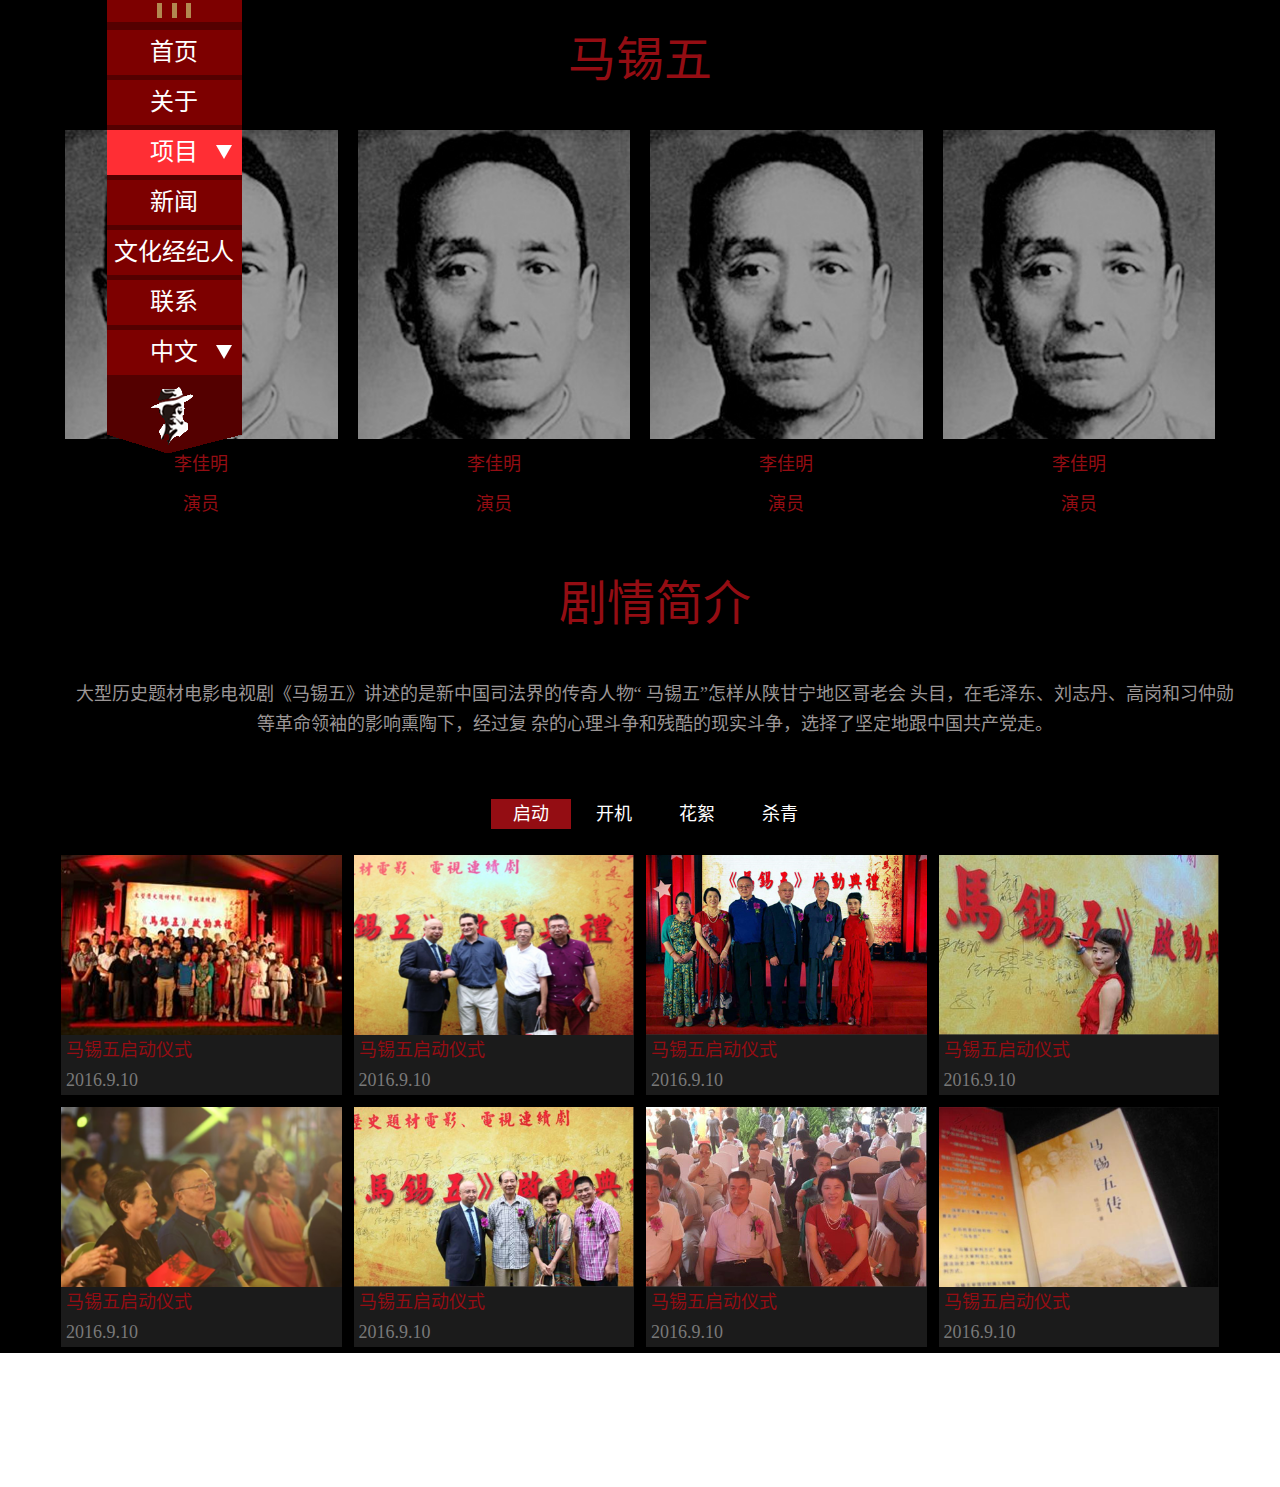
<file: project01.html>
<!DOCTYPE html>
<html lang="zh-cn">

<head>
    <meta charset="utf-8">
    <!-- TODO 兼容IE浏览器 -->
    <meta http-equiv="X-UA-Compatible" content="IE=edge">
    <!-- TODO 兼容高速浏览模式 -->
    <meta name="renderer" content="webkit">
    <!-- TODO 移动设计优先(响应式) -->
    <meta name="viewport" content="width=device-width, initial-scale=1">
    <title>大亨影业</title>
    <!-- TODO Bootstrap -->
    <link href="bootstrap/css/bootstrap.min.css" rel="stylesheet">
    <link href="css/common.css" rel="stylesheet">
    <link href="css/index.css" rel="stylesheet">
    <link href="css/animate.css" rel="stylesheet">
    <!--
   TODO IE8版本之前(6,7,8)不支持HTML5的新标签和CSS3的媒体查询
   TODO * html5shiv.min.js
   TODO   专门兼容IE6/7/8版本的HTML5新标签
   TODO * respond.min.js
   TODO   专门兼容IE6/7/8版本的CSS3提供的媒体查询
 -->
</head>

<body>
<div class="nav_top col-lg-offset-1 col-md-offset-1 col-sm-offset-1">
    <div class="max_viu">
        <div class="nav_show">
            <img src="images/nav.png" alt="" />
        </div>
        <div class="nav_list">
            <ul>
                <li>
                    <a href="index.html">首页</a>
                </li>
                <li>
                    <a href="about.html">关于</a>
                </li>
                <li class="product">
                    <a href="javascript:;" class="product_01  background">项目</a>
                    <span></span>

                    <div class="product_02" style="display: none">
                        <p>
                            <a href="project01.html" class="background">马锡五</a>
                        </p>

                        <p>
                            <a href="project02.html">佛</a>
                        </p>
                        <p>
                            <a href="project03.html">夜袭珍珠港</a>
                        </p>
                    </div>
                </li>
                <li>
                    <a href="news.html">新闻</a>
                </li>
                <li>
                    <a href="agent.html">文化经纪人</a>
                </li>
                <li>
                    <a href="contact.html">联系</a>

                </li>
                <li class="product">
                    <a href="javascript:;" class="product_01_1">中文</a>
                    <span></span>

                    <div class="product_02_2" style="display: none">
                        <p>
                            <a href="index.html">中文</a>
                        </p>

                        <p>
                            <a href="#">English</a>
                        </p>
                    </div>
                </li>
            </ul>
            <div>
                <img src="images/nav_logo.png" alt="" />
            </div>
        </div>
    </div>
    <div class="min_viu">
        <nav class="navbar navbar-default container nav_tn" role="navigation" style="display: none">
            <div class="container-fluid">
                <div class="navbar-header">
                    <button type="button" class="navbar-toggle collapsed" data-toggle="collapse"
                            data-target="#bs-example-navbar-collapse-1">
                    </button>
                    <a class="navbar-brand" href="index.html"><img src="images/on_03.png" alt=""/></a>
                </div>
                <div class="collapse navbar-collapse" id="bs-example-navbar-collapse-1">
                    <ul class="nav navbar-nav">
                        <li><a href="index.html">首页</a></li>
                        <li><a href="about.html">关于</a></li>
                        <li class="dropdown active">
                            <a href="#" class="dropdown-toggle" data-toggle="dropdown">项目<span class="caret"></span></a>
                            <ul class="dropdown-menu" role="menu">
                                <li class="active"><a href="project01.html">马锡五</a></li>
                                <li><a href="project02.html">佛</a></li>
                                <li><a href="project03.html">夜袭珍珠港</a></li>
                            </ul>
                        </li>
                        <li><a href="news.html">新闻</a></li>
                        <li><a href="agent.html">文化经纪人</a></li>
                        <li><a href="contact.html">联系</a></li>
                    </ul>
                    <ul class="nav navbar-nav navbar-right">
                        <li class="dropdown">
                            <a href="#" class="dropdown-toggle" data-toggle="dropdown">中文<span class="caret"></span></a>
                            <ul class="dropdown-menu" role="menu">
                                <li><a href="#">中文</a></li>
                                <li><a href="#">English</a></li>
                            </ul>
                        </li>
                    </ul>
                </div>
            </div>
        </nav>
    </div>
</div>
<div class="project_fo">
    <div class="container">
        <div class="row peop">
            <h1 class="text-center wow fadeInUp">马锡五</h1>
            <div class="col-lg-3 col-md-3 col-sm-6 col-xs-6 wow fadeInLeft">
                <div class="img_re">
                    <a href=""><img class="img-responsive" src="images/demo_12.png" alt="Responsive image" /></a>

                    <p>
                        &nbsp;&nbsp;&nbsp;&nbsp;&nbsp;&nbsp;&nbsp;马锡五(1899～1962)，男，陕北保安县芦草沟村人。他长期从事人民司法工作</p>
                </div>
                <p class="text-center">
                    <a href="javascript:;">李佳明</a>
                </p>

                <p class="text-center">演员</p>
            </div>
            <div class="col-lg-3 col-md-3 col-sm-6 col-xs-6 wow fadeInLeft">
                <div class="img_re">
                    <img class="img-responsive" src="images/demo_12.png" alt="Responsive image" />

                    <p>
                        &nbsp;&nbsp;&nbsp;&nbsp;&nbsp;&nbsp;&nbsp;马锡五(1899～1962)，男，陕北保安县芦草沟村人。他长期从事人民司法工作</p>
                </div>
                <p class="text-center">
                    <a href="javascript:;">李佳明</a>
                </p>

                <p class="text-center">演员</p>
            </div>
            <div class="col-lg-3 col-md-3 col-sm-6 col-xs-6 wow fadeInRight">
                <div class="img_re">
                    <img class="img-responsive" src="images/demo_12.png" alt="Responsive image" />

                    <p>
                        &nbsp;&nbsp;&nbsp;&nbsp;&nbsp;&nbsp;&nbsp;马锡五(1899～1962)，男，陕北保安县芦草沟村人。他长期从事人民司法工作</p>
                </div>
                <p class="text-center">
                    <a href="javascript:;">李佳明</a>
                </p>

                <p class="text-center">演员</p>
            </div>
            <div class="col-lg-3 col-md-3 col-sm-6 col-xs-6 wow fadeInRight">
                <div class="img_re">
                    <img class="img-responsive" src="images/demo_12.png" alt="Responsive image" />

                    <p>
                        &nbsp;&nbsp;&nbsp;&nbsp;&nbsp;&nbsp;&nbsp;马锡五(1899～1962)，男，陕北保安县芦草沟村人。他长期从事人民司法工作</p>
                </div>
                <p class="text-center">
                    <a href="javascript:;">李佳明</a>
                </p>

                <p class="text-center">演员</p>
            </div>
        </div>
        <div class="row introduction">
            <div class="container text-center">
                <h1 class="wow flipInY">剧情简介</h1>

                <p class="wow zoomInLeft">大型历史题材电影电视剧《马锡五》讲述的是新中国司法界的传奇人物“ 马锡五”怎样从陕甘宁地区哥老会 头目，在毛泽东、刘志丹、高岗和习仲勋等革命领袖的影响熏陶下，经过复 杂的心理斗争和残酷的现实斗争，选择了坚定地跟中国共产党走。
                </p>
            </div>
        </div>
        <div class="row content_img_list">
            <ul class="container list-unstyled text-center">
                <li class="top_active wow fadeInLeft">
                    <a href="javascript:;" class="list_1">启动</a>
                </li>
                <li class="wow fadeInRight">
                    <a href="javascript:;" class="list_2">开机</a>
                </li>
                <li class="wow fadeInRight">
                    <a href="javascript:;" class="list_3">花絮</a>
                </li>
                <li class="wow fadeInLeft">
                    <a href="javascript:;" class="list_4">杀青</a>
                </li>
            </ul>
            <div class="in_list">
                <div class="row start-up big_box">
                    <div class="col-lg-3 col-md-3 col-sm-4 col-xs-6">
                        <div class="row start_img">
                            <img src="images/demo_16.png" alt=""/>
                        </div>
                        <div class="row">
                            <p>
                                <a href="news.html">马锡五启动仪式</a>
                            </p>

                            <p>2016.9.10</p>
                        </div>

                    </div>
                    <div class="col-lg-3 col-md-3 col-sm-4 col-xs-6">
                        <div class="row start_img">
                            <img src="images/demo_18.png" alt=""/>
                        </div>
                        <div class="row">
                            <p>
                                <a href="news.html">马锡五启动仪式</a>
                            </p>

                            <p>2016.9.10</p>
                        </div>

                    </div>
                    <div class="col-lg-3 col-md-3 col-sm-4 col-xs-6">
                        <div class="row start_img">
                            <img src="images/demo_21.png" alt=""/>
                        </div>
                        <div class="row">
                            <p>
                                <a href="news.html">马锡五启动仪式</a>
                            </p>

                            <p>2016.9.10</p>
                        </div>

                    </div>
                    <div class="col-lg-3 col-md-3 col-sm-4 col-xs-6">
                        <div class="row start_img">
                            <img src="images/demo_23.png" alt=""/>
                        </div>
                        <div class="row">
                            <p>
                                <a href="news.html">马锡五启动仪式</a>
                            </p>

                            <p>2016.9.10</p>
                        </div>

                    </div>
                    <div class="col-lg-3 col-md-3 col-sm-4 col-xs-6">
                        <div class="row start_img">
                            <img src="images/demo_29.png" alt=""/>
                        </div>
                        <div class="row">
                            <p>
                                <a href="news.html">马锡五启动仪式</a>
                            </p>

                            <p>2016.9.10</p>
                        </div>

                    </div>
                    <div class="col-lg-3 col-md-3 col-sm-4 col-xs-6">
                        <div class="row start_img">
                            <img src="images/demo_33.png" alt=""/>
                        </div>
                        <div class="row">
                            <p>
                                <a href="news.html">马锡五启动仪式</a>
                            </p>

                            <p>2016.9.10</p>
                        </div>

                    </div>
                    <div class="col-lg-3 col-md-3 col-sm-4 col-xs-6">
                        <div class="row start_img">
                            <img src="images/demo_34.png" alt=""/>
                        </div>
                        <div class="row">
                            <p>
                                <a href="news.html">马锡五启动仪式</a>
                            </p>

                            <p>2016.9.10</p>
                        </div>

                    </div>
                    <div class="col-lg-3 col-md-3 col-sm-4 col-xs-6">
                        <div class="row start_img">
                            <img src="images/demo_31.png" alt=""/>
                        </div>
                        <div class="row">
                            <p>
                                <a href="news.html">马锡五启动仪式</a>
                            </p>

                            <p>2016.9.10</p>
                        </div>

                    </div>
                </div>
                <div class="row action big_box" style="display:none">
                    <div class="col-lg-3 col-md-3 col-sm-4 col-xs-6">
                        <div class="row start_img">
                            <img src="images/demo_16.png" alt=""/>
                        </div>
                        <div class="row">
                            <p>
                                <a href="news.html">马锡五启动仪式</a>
                            </p>

                            <p>2016.9.10</p>
                        </div>

                    </div>
                    <div class="col-lg-3 col-md-3 col-sm-4 col-xs-6">
                        <div class="row start_img">
                            <img src="images/demo_18.png" alt=""/>
                        </div>
                        <div class="row">
                            <p>
                                <a href="news.html">马锡五启动仪式</a>
                            </p>

                            <p>2016.9.10</p>
                        </div>

                    </div>
                    <div class="col-lg-3 col-md-3 col-sm-4 col-xs-6">
                        <div class="row start_img">
                            <img src="images/demo_21.png" alt=""/>
                        </div>
                        <div class="row">
                            <p>
                                <a href="news.html">马锡五启动仪式</a>
                            </p>

                            <p>2016.9.10</p>
                        </div>

                    </div>
                    <div class="col-lg-3 col-md-3 col-sm-4 col-xs-6">
                        <div class="row start_img">
                            <img src="images/demo_23.png" alt=""/>
                        </div>
                        <div class="row">
                            <p>
                                <a href="news.html">马锡五启动仪式</a>
                            </p>

                            <p>2016.9.10</p>
                        </div>

                    </div>
                    <div class="col-lg-3 col-md-3 col-sm-4 col-xs-6">
                        <div class="row start_img">
                            <img src="images/demo_29.png" alt=""/>
                        </div>
                        <div class="row">
                            <p>
                                <a href="news.html">马锡五启动仪式</a>
                            </p>

                            <p>2016.9.10</p>
                        </div>

                    </div>
                    <div class="col-lg-3 col-md-3 col-sm-4 col-xs-6">
                        <div class="row start_img">
                            <img src="images/demo_33.png" alt=""/>
                        </div>
                        <div class="row">
                            <p>
                                <a href="news.html">马锡五启动仪式</a>
                            </p>

                            <p>2016.9.10</p>
                        </div>

                    </div>
                    <div class="col-lg-3 col-md-3 col-sm-4 col-xs-6">
                        <div class="row start_img">
                            <img src="images/demo_34.png" alt=""/>
                        </div>
                        <div class="row">
                            <p>
                                <a href="news.html">马锡五启动仪式</a>
                            </p>

                            <p>2016.9.10</p>
                        </div>

                    </div>
                    <div class="col-lg-3 col-md-3 col-sm-4 col-xs-6">
                        <div class="row start_img">
                            <img src="images/demo_31.png" alt=""/>
                        </div>
                        <div class="row">
                            <p>
                                <a href="news.html">马锡五启动仪式</a>
                            </p>

                            <p>2016.9.10</p>
                        </div>

                    </div>
                </div>
                <div class="row feature big_box" style="display: none">
                    <div class="col-lg-3 col-md-3 col-sm-4 col-xs-6">
                        <div class="row start_img">
                            <img src="images/demo_16.png" alt=""/>
                        </div>
                        <div class="row">
                            <p>
                                <a href="news.html">马锡五启动仪式</a>
                            </p>

                            <p>2016.9.10</p>
                        </div>

                    </div>
                    <div class="col-lg-3 col-md-3 col-sm-4 col-xs-6">
                        <div class="row start_img">
                            <img src="images/demo_18.png" alt=""/>
                        </div>
                        <div class="row">
                            <p>
                                <a href="news.html">马锡五启动仪式</a>
                            </p>

                            <p>2016.9.10</p>
                        </div>

                    </div>
                    <div class="col-lg-3 col-md-3 col-sm-4 col-xs-6">
                        <div class="row start_img">
                            <img src="images/demo_21.png" alt=""/>
                        </div>
                        <div class="row">
                            <p>
                                <a href="news.html">马锡五启动仪式</a>
                            </p>

                            <p>2016.9.10</p>
                        </div>

                    </div>
                    <div class="col-lg-3 col-md-3 col-sm-4 col-xs-6">
                        <div class="row start_img">
                            <img src="images/demo_23.png" alt=""/>
                        </div>
                        <div class="row">
                            <p>
                                <a href="news.html">马锡五启动仪式</a>
                            </p>

                            <p>2016.9.10</p>
                        </div>

                    </div>
                    <div class="col-lg-3 col-md-3 col-sm-4 col-xs-6">
                        <div class="row start_img">
                            <img src="images/demo_29.png" alt=""/>
                        </div>
                        <div class="row">
                            <p>
                                <a href="news.html">马锡五启动仪式</a>
                            </p>

                            <p>2016.9.10</p>
                        </div>

                    </div>
                    <div class="col-lg-3 col-md-3 col-sm-4 col-xs-6">
                        <div class="row start_img">
                            <img src="images/demo_33.png" alt=""/>
                        </div>
                        <div class="row">
                            <p>
                                <a href="news.html">马锡五启动仪式</a>
                            </p>

                            <p>2016.9.10</p>
                        </div>

                    </div>
                    <div class="col-lg-3 col-md-3 col-sm-4 col-xs-6">
                        <div class="row start_img">
                            <img src="images/demo_34.png" alt=""/>
                        </div>
                        <div class="row">
                            <p>
                                <a href="news.html">马锡五启动仪式</a>
                            </p>

                            <p>2016.9.10</p>
                        </div>

                    </div>
                    <div class="col-lg-3 col-md-3 col-sm-4 col-xs-6">
                        <div class="row start_img">
                            <img src="images/demo_31.png" alt=""/>
                        </div>
                        <div class="row">
                            <p>
                                <a href="news.html">马锡五启动仪式</a>
                            </p>

                            <p>2016.9.10</p>
                        </div>

                    </div>
                </div>
                <div class="row filming_over big_box" style="display: none">
                    <div class="col-lg-3 col-md-3 col-sm-4 col-xs-6">
                        <div class="row start_img">
                            <img src="images/demo_16.png" alt=""/>
                        </div>
                        <div class="row">
                            <p>
                                <a href="news.html">马锡五启动仪式</a>
                            </p>

                            <p>2016.9.10</p>
                        </div>

                    </div>
                    <div class="col-lg-3 col-md-3 col-sm-4 col-xs-6">
                        <div class="row start_img">
                            <img src="images/demo_18.png" alt=""/>
                        </div>
                        <div class="row">
                            <p>
                                <a href="news.html">马锡五启动仪式</a>
                            </p>

                            <p>2016.9.10</p>
                        </div>

                    </div>
                    <div class="col-lg-3 col-md-3 col-sm-4 col-xs-6">
                        <div class="row start_img">
                            <img src="images/demo_21.png" alt=""/>
                        </div>
                        <div class="row">
                            <p>
                                <a href="news.html">马锡五启动仪式</a>
                            </p>

                            <p>2016.9.10</p>
                        </div>

                    </div>
                    <div class="col-lg-3 col-md-3 col-sm-4 col-xs-6">
                        <div class="row start_img">
                            <img src="images/demo_23.png" alt=""/>
                        </div>
                        <div class="row">
                            <p>
                                <a href="news.html">马锡五启动仪式</a>
                            </p>

                            <p>2016.9.10</p>
                        </div>

                    </div>
                    <div class="col-lg-3 col-md-3 col-sm-4 col-xs-6">
                        <div class="row start_img">
                            <img src="images/demo_29.png" alt=""/>
                        </div>
                        <div class="row">
                            <p>
                                <a href="news.html">马锡五启动仪式</a>
                            </p>

                            <p>2016.9.10</p>
                        </div>

                    </div>
                    <div class="col-lg-3 col-md-3 col-sm-4 col-xs-6">
                        <div class="row start_img">
                            <img src="images/demo_33.png" alt=""/>
                        </div>
                        <div class="row">
                            <p>
                                <a href="news.html">马锡五启动仪式</a>
                            </p>

                            <p>2016.9.10</p>
                        </div>

                    </div>
                    <div class="col-lg-3 col-md-3 col-sm-4 col-xs-6">
                        <div class="row start_img">
                            <img src="images/demo_34.png" alt=""/>
                        </div>
                        <div class="row">
                            <p>
                                <a href="news.html">马锡五启动仪式</a>
                            </p>

                            <p>2016.9.10</p>
                        </div>

                    </div>
                    <div class="col-lg-3 col-md-3 col-sm-4 col-xs-6">
                        <div class="row start_img">
                            <img src="images/demo_31.png" alt=""/>
                        </div>
                        <div class="row">
                            <p>
                                <a href="news.html">马锡五启动仪式</a>
                            </p>

                            <p>2016.9.10</p>
                        </div>

                    </div>
                </div>
            </div>
        </div>
    </div>
</div>


<div class="foot wow fadeInDown">
    <div class="container">
        <div class="col-lg-6 col-md-6 col-sm-6 col-xs-10 col-lg-offset-3 col-md-offset-3 col-sm-offset-3 col-xs-offset-1">
            <a href="index.html"><img src="images/demo_50.png" alt="" /></a>
        </div>
    </div>
</div>

<!-- TODO 基于 jQuery 实现的 -->
<script src="bootstrap/js/jquery-1.11.3.js"></script>
<script src="bootstrap/js/jquery-ui.js"></script>
<!-- TODO Bootstrap的插件文件 -->
<script src="bootstrap/js/bootstrap.min.js"></script>
<script src="bootstrap/js/wow.min.js"></script>
<script>
    new WOW().init();
    $('.nav_show').click(
            function() {
                if($('.nav_list').css('display') == 'none') {
                    $('.nav_list').slideDown(500);
                } else {
                    $('.nav_list').slideUp(300);
                }
            }
    );
    $('.product_01').click(function() {
        if($('.product_02').css('display') == 'none') {
            $('.product_02').slideDown(500);
        } else {
            $('.product_02').slideUp(300);
        }
    })
    $('.product_01_1').click(function() {
        if($('.product_02_2').css('display') == 'none') {
            $('.product_02_2').slideDown(500);
        } else {
            $('.product_02_2').slideUp(300);
        }
    });
    //tab切换
    (function() {
        $(".content_img_list ul li").click(function() {
            $(".content_img_list ul li").eq($(this).index()).addClass("top_active").siblings().removeClass("top_active")
            $(".big_box").hide("300").eq($(this).index()).fadeIn("slow")
        })

    })()

</script>
</body>

</html>
</file>
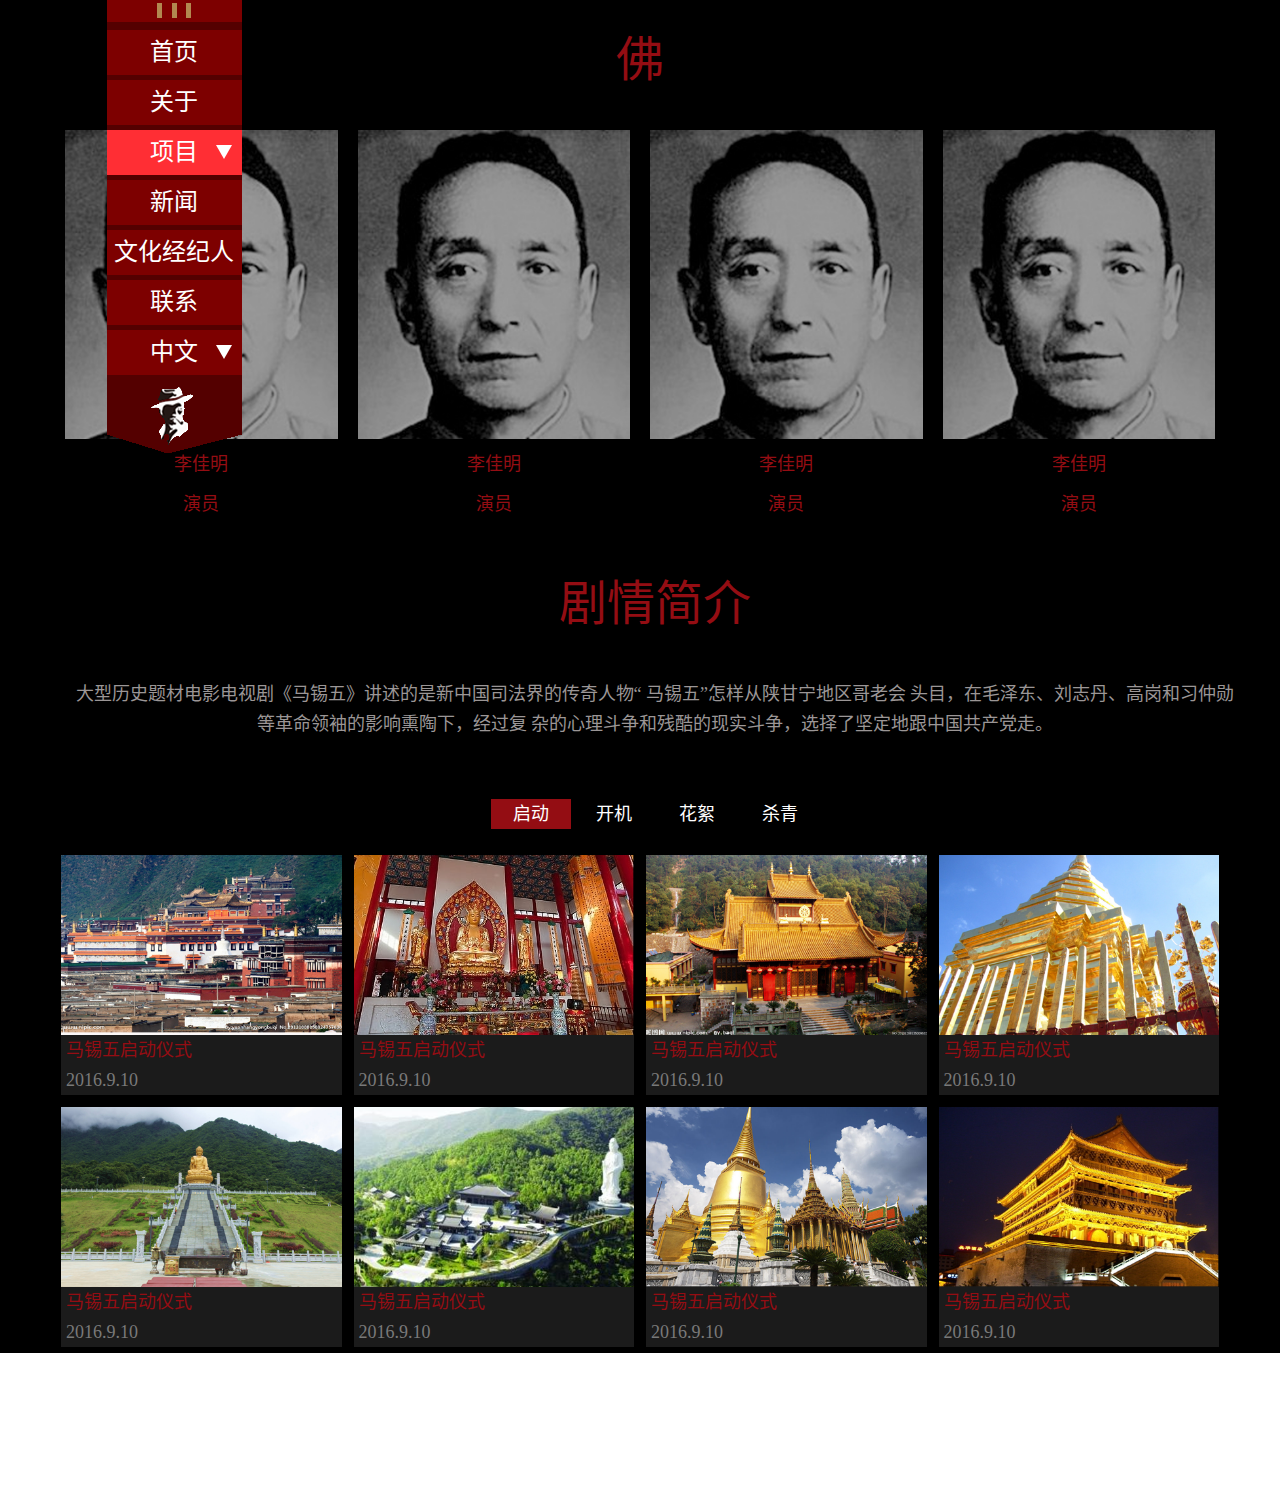
<file: project02.html>
<!DOCTYPE html>
<html lang="zh-cn">

<head>
    <meta charset="utf-8">
    <!-- TODO 兼容IE浏览器 -->
    <meta http-equiv="X-UA-Compatible" content="IE=edge">
    <!-- TODO 兼容高速浏览模式 -->
    <meta name="renderer" content="webkit">
    <!-- TODO 移动设计优先(响应式) -->
    <meta name="viewport" content="width=device-width, initial-scale=1">
    <title>大亨影业</title>
    <!-- TODO Bootstrap -->
    <link href="bootstrap/css/bootstrap.min.css" rel="stylesheet">
    <link href="css/common.css" rel="stylesheet">
    <link href="css/index.css" rel="stylesheet">
    <link href="css/animate.css" rel="stylesheet">
    <!--
   TODO IE8版本之前(6,7,8)不支持HTML5的新标签和CSS3的媒体查询
   TODO * html5shiv.min.js
   TODO   专门兼容IE6/7/8版本的HTML5新标签
   TODO * respond.min.js
   TODO   专门兼容IE6/7/8版本的CSS3提供的媒体查询
 -->
</head>

<body>
<div class="nav_top col-lg-offset-1 col-md-offset-1 col-sm-offset-1">
    <div class="max_viu">
        <div class="nav_show">
            <img src="images/nav.png" alt="" />
        </div>
        <div class="nav_list">
            <ul>
                <li>
                    <a href="index.html">首页</a>
                </li>
                <li>
                    <a href="about.html">关于</a>
                </li>
                <li class="product">
                    <a href="javascript:;" class="product_01 background">项目</a>
                    <span></span>

                    <div class="product_02" style="display: none">
                        <p>
                            <a href="project01.html">马锡五</a>
                        </p>

                        <p>
                            <a href="project02.html" class="background">佛</a>
                        </p>
                        <p>
                            <a href="project03.html">夜袭珍珠港</a>
                        </p>
                    </div>
                </li>
                <li>
                    <a href="news.html">新闻</a>
                </li>
                <li>
                    <a href="agent.html">文化经纪人</a>
                </li>
                <li>
                    <a href="contact.html">联系</a>

                </li>
                <li class="product">
                    <a href="javascript:;" class="product_01_1">中文</a>
                    <span></span>

                    <div class="product_02_2" style="display: none">
                        <p>
                            <a href="index.html">中文</a>
                        </p>

                        <p>
                            <a href="#">English</a>
                        </p>
                    </div>
                </li>
            </ul>
            <div>
                <img src="images/nav_logo.png" alt="" />
            </div>
        </div>
    </div>
    <div class="min_viu">
        <nav class="navbar navbar-default container nav_tn" role="navigation" style="display: none">
            <div class="container-fluid">
                <div class="navbar-header">
                    <button type="button" class="navbar-toggle collapsed" data-toggle="collapse"
                            data-target="#bs-example-navbar-collapse-1">
                    </button>
                    <a class="navbar-brand" href="index.html"><img src="images/on_03.png" alt=""/></a>
                </div>
                <div class="collapse navbar-collapse" id="bs-example-navbar-collapse-1">
                    <ul class="nav navbar-nav">
                        <li><a href="index.html">首页</a></li>
                        <li><a href="about.html">关于</a></li>
                        <li class="dropdown active">
                            <a href="#" class="dropdown-toggle" data-toggle="dropdown">项目<span class="caret"></span></a>
                            <ul class="dropdown-menu" role="menu">
                                <li><a href="project01.html">马锡五</a></li>
                                <li class="active"><a href="project02.html">佛</a></li>
                                <li><a href="project03.html">夜袭珍珠港</a></li>
                            </ul>
                        </li>
                        <li><a href="news.html">新闻</a></li>
                        <li><a href="agent.html">文化经纪人</a></li>
                        <li><a href="contact.html">联系</a></li>
                    </ul>
                    <ul class="nav navbar-nav navbar-right">
                        <li class="dropdown">
                            <a href="#" class="dropdown-toggle" data-toggle="dropdown">中文<span class="caret"></span></a>
                            <ul class="dropdown-menu" role="menu">
                                <li><a href="#">中文</a></li>
                                <li><a href="#">English</a></li>
                            </ul>
                        </li>
                    </ul>
                </div>
            </div>
        </nav>
    </div>
</div>
<div class="project_fo">
    <div class="container">
        <div class="row peop">
            <h1 class="text-center wow fadeInUp">佛</h1>
            <div class="col-lg-3 col-md-3 col-sm-6 col-xs-6 wow fadeInLeft">
                <div class="img_re">
                    <img class="img-responsive" src="images/demo_12.png" alt="Responsive image" />

                    <p>
                        &nbsp;&nbsp;&nbsp;&nbsp;&nbsp;&nbsp;&nbsp;马锡五(1899～1962)，男，陕北保安县芦草沟村人。他长期从事人民司法工作</p>
                </div>
                <p class="text-center">
                    <a href="javascript:;">李佳明</a>
                </p>

                <p class="text-center">演员</p>
            </div>
            <div class="col-lg-3 col-md-3 col-sm-6 col-xs-6 wow fadeInLeft">
                <div class="img_re">
                    <img class="img-responsive" src="images/demo_12.png" alt="Responsive image" />

                    <p>
                        &nbsp;&nbsp;&nbsp;&nbsp;&nbsp;&nbsp;&nbsp;马锡五(1899～1962)，男，陕北保安县芦草沟村人。他长期从事人民司法工作</p>
                </div>
                <p class="text-center">
                    <a href="javascript:;">李佳明</a>
                </p>

                <p class="text-center">演员</p>
            </div>
            <div class="col-lg-3 col-md-3 col-sm-6 col-xs-6 wow fadeInRight">
                <div class="img_re">
                    <img class="img-responsive" src="images/demo_12.png" alt="Responsive image" />

                    <p>
                        &nbsp;&nbsp;&nbsp;&nbsp;&nbsp;&nbsp;&nbsp;马锡五(1899～1962)，男，陕北保安县芦草沟村人。他长期从事人民司法工作</p>
                </div>
                <p class="text-center">
                    <a href="javascript:;">李佳明</a>
                </p>

                <p class="text-center">演员</p>
            </div>
            <div class="col-lg-3 col-md-3 col-sm-6 col-xs-6 wow fadeInRight">
                <div class="img_re">
                    <img class="img-responsive" src="images/demo_12.png" alt="Responsive image" />

                    <p>
                        &nbsp;&nbsp;&nbsp;&nbsp;&nbsp;&nbsp;&nbsp;马锡五(1899～1962)，男，陕北保安县芦草沟村人。他长期从事人民司法工作</p>
                </div>
                <p class="text-center">
                    <a href="javascript:;">李佳明</a>
                </p>

                <p class="text-center">演员</p>
            </div>
        </div>
        <div class="row introduction">
            <div class="container text-center">
                <h1 class="wow flipInY">剧情简介</h1>

                <p class="wow zoomInLeft">大型历史题材电影电视剧《马锡五》讲述的是新中国司法界的传奇人物“ 马锡五”怎样从陕甘宁地区哥老会 头目，在毛泽东、刘志丹、高岗和习仲勋等革命领袖的影响熏陶下，经过复 杂的心理斗争和残酷的现实斗争，选择了坚定地跟中国共产党走。
                </p>
            </div>
        </div>
        <div class="row content_img_list">
            <ul class="container list-unstyled text-center">
                <li class="top_active wow fadeInLeft">
                    <a href="javascript:;" class="list_1">启动</a>
                </li>
                <li class="wow fadeInRight">
                    <a href="javascript:;" class="list_2">开机</a>
                </li>
                <li class="wow fadeInRight">
                    <a href="javascript:;" class="list_3">花絮</a>
                </li>
                <li class="wow fadeInLeft">
                    <a href="javascript:;" class="list_4">杀青</a>
                </li>
            </ul>
            <div class="in_list">
                <div class="row start-up big_box">
                    <div class="col-lg-3 col-md-3 col-sm-4 col-xs-6">
                        <div class="row start_img">
                            <img src="images/fo_03.png" alt=""/>
                        </div>
                        <div class="row">
                            <p>
                                <a href="news.html">马锡五启动仪式</a>
                            </p>

                            <p>2016.9.10</p>
                        </div>

                    </div>
                    <div class="col-lg-3 col-md-3 col-sm-4 col-xs-6">
                        <div class="row start_img">
                            <img src="images/fo_05.png" alt=""/>
                        </div>
                        <div class="row">
                            <p>
                                <a href="news.html">马锡五启动仪式</a>
                            </p>

                            <p>2016.9.10</p>
                        </div>

                    </div>
                    <div class="col-lg-3 col-md-3 col-sm-4 col-xs-6">
                        <div class="row start_img">
                            <img src="images/fo_07.png" alt=""/>
                        </div>
                        <div class="row">
                            <p>
                                <a href="news.html">马锡五启动仪式</a>
                            </p>

                            <p>2016.9.10</p>
                        </div>

                    </div>
                    <div class="col-lg-3 col-md-3 col-sm-4 col-xs-6">
                        <div class="row start_img">
                            <img src="images/fo_09.png" alt=""/>
                        </div>
                        <div class="row">
                            <p>
                                <a href="news.html">马锡五启动仪式</a>
                            </p>

                            <p>2016.9.10</p>
                        </div>

                    </div>
                    <div class="col-lg-3 col-md-3 col-sm-4 col-xs-6">
                        <div class="row start_img">
                            <img src="images/fo_15.png" alt=""/>
                        </div>
                        <div class="row">
                            <p>
                                <a href="news.html">马锡五启动仪式</a>
                            </p>

                            <p>2016.9.10</p>
                        </div>

                    </div>
                    <div class="col-lg-3 col-md-3 col-sm-4 col-xs-6">
                        <div class="row start_img">
                            <img src="images/fo_16.png" alt=""/>
                        </div>
                        <div class="row">
                            <p>
                                <a href="news.html">马锡五启动仪式</a>
                            </p>

                            <p>2016.9.10</p>
                        </div>

                    </div>
                    <div class="col-lg-3 col-md-3 col-sm-4 col-xs-6">
                        <div class="row start_img">
                            <img src="images/fo_17.png" alt=""/>
                        </div>
                        <div class="row">
                            <p>
                                <a href="news.html">马锡五启动仪式</a>
                            </p>

                            <p>2016.9.10</p>
                        </div>

                    </div>
                    <div class="col-lg-3 col-md-3 col-sm-4 col-xs-6">
                        <div class="row start_img">
                            <img src="images/fo_18.png" alt=""/>
                        </div>
                        <div class="row">
                            <p>
                                <a href="news.html">马锡五启动仪式</a>
                            </p>

                            <p>2016.9.10</p>
                        </div>

                    </div>
                </div>
                <div class="row action big_box" style="display:none">
                    <div class="col-lg-3 col-md-3 col-sm-4 col-xs-6">
                        <div class="row start_img">
                            <img src="images/fo_03.png" alt=""/>
                        </div>
                        <div class="row">
                            <p>
                                <a href="news.html">马锡五启动仪式</a>
                            </p>

                            <p>2016.9.10</p>
                        </div>

                    </div>
                    <div class="col-lg-3 col-md-3 col-sm-4 col-xs-6">
                        <div class="row start_img">
                            <img src="images/fo_05.png" alt=""/>
                        </div>
                        <div class="row">
                            <p>
                                <a href="news.html">马锡五启动仪式</a>
                            </p>

                            <p>2016.9.10</p>
                        </div>

                    </div>
                    <div class="col-lg-3 col-md-3 col-sm-4 col-xs-6">
                        <div class="row start_img">
                            <img src="images/fo_07.png" alt=""/>
                        </div>
                        <div class="row">
                            <p>
                                <a href="news.html">马锡五启动仪式</a>
                            </p>

                            <p>2016.9.10</p>
                        </div>

                    </div>
                    <div class="col-lg-3 col-md-3 col-sm-4 col-xs-6">
                        <div class="row start_img">
                            <img src="images/fo_09.png" alt=""/>
                        </div>
                        <div class="row">
                            <p>
                                <a href="news.html">马锡五启动仪式</a>
                            </p>

                            <p>2016.9.10</p>
                        </div>

                    </div>
                    <div class="col-lg-3 col-md-3 col-sm-4 col-xs-6">
                        <div class="row start_img">
                            <img src="images/fo_15.png" alt=""/>
                        </div>
                        <div class="row">
                            <p>
                                <a href="news.html">马锡五启动仪式</a>
                            </p>

                            <p>2016.9.10</p>
                        </div>

                    </div>
                    <div class="col-lg-3 col-md-3 col-sm-4 col-xs-6">
                        <div class="row start_img">
                            <img src="images/fo_16.png" alt=""/>
                        </div>
                        <div class="row">
                            <p>
                                <a href="news.html">马锡五启动仪式</a>
                            </p>

                            <p>2016.9.10</p>
                        </div>

                    </div>
                    <div class="col-lg-3 col-md-3 col-sm-4 col-xs-6">
                        <div class="row start_img">
                            <img src="images/fo_17.png" alt=""/>
                        </div>
                        <div class="row">
                            <p>
                                <a href="news.html">马锡五启动仪式</a>
                            </p>

                            <p>2016.9.10</p>
                        </div>

                    </div>
                    <div class="col-lg-3 col-md-3 col-sm-4 col-xs-6">
                        <div class="row start_img">
                            <img src="images/fo_18.png" alt=""/>
                        </div>
                        <div class="row">
                            <p>
                                <a href="news.html">马锡五启动仪式</a>
                            </p>

                            <p>2016.9.10</p>
                        </div>

                    </div>
                </div>
                <div class="row feature big_box" style="display: none">
                    <div class="col-lg-3 col-md-3 col-sm-4 col-xs-6">
                        <div class="row start_img">
                            <img src="images/fo_03.png" alt=""/>
                        </div>
                        <div class="row">
                            <p>
                                <a href="news.html">马锡五启动仪式</a>
                            </p>

                            <p>2016.9.10</p>
                        </div>

                    </div>
                    <div class="col-lg-3 col-md-3 col-sm-4 col-xs-6">
                        <div class="row start_img">
                            <img src="images/fo_05.png" alt=""/>
                        </div>
                        <div class="row">
                            <p>
                                <a href="news.html">马锡五启动仪式</a>
                            </p>

                            <p>2016.9.10</p>
                        </div>

                    </div>
                    <div class="col-lg-3 col-md-3 col-sm-4 col-xs-6">
                        <div class="row start_img">
                            <img src="images/fo_07.png" alt=""/>
                        </div>
                        <div class="row">
                            <p>
                                <a href="news.html">马锡五启动仪式</a>
                            </p>

                            <p>2016.9.10</p>
                        </div>

                    </div>
                    <div class="col-lg-3 col-md-3 col-sm-4 col-xs-6">
                        <div class="row start_img">
                            <img src="images/fo_09.png" alt=""/>
                        </div>
                        <div class="row">
                            <p>
                                <a href="news.html">马锡五启动仪式</a>
                            </p>

                            <p>2016.9.10</p>
                        </div>

                    </div>
                    <div class="col-lg-3 col-md-3 col-sm-4 col-xs-6">
                        <div class="row start_img">
                            <img src="images/fo_15.png" alt=""/>
                        </div>
                        <div class="row">
                            <p>
                                <a href="news.html">马锡五启动仪式</a>
                            </p>

                            <p>2016.9.10</p>
                        </div>

                    </div>
                    <div class="col-lg-3 col-md-3 col-sm-4 col-xs-6">
                        <div class="row start_img">
                            <img src="images/fo_16.png" alt=""/>
                        </div>
                        <div class="row">
                            <p>
                                <a href="news.html">马锡五启动仪式</a>
                            </p>

                            <p>2016.9.10</p>
                        </div>

                    </div>
                    <div class="col-lg-3 col-md-3 col-sm-4 col-xs-6">
                        <div class="row start_img">
                            <img src="images/fo_17.png" alt=""/>
                        </div>
                        <div class="row">
                            <p>
                                <a href="news.html">马锡五启动仪式</a>
                            </p>

                            <p>2016.9.10</p>
                        </div>

                    </div>
                    <div class="col-lg-3 col-md-3 col-sm-4 col-xs-6">
                        <div class="row start_img">
                            <img src="images/fo_18.png" alt=""/>
                        </div>
                        <div class="row">
                            <p>
                                <a href="news.html">马锡五启动仪式</a>
                            </p>

                            <p>2016.9.10</p>
                        </div>

                    </div>
                </div>
                <div class="row filming_over big_box" style="display: none">
                    <div class="col-lg-3 col-md-3 col-sm-4 col-xs-6">
                        <div class="row start_img">
                            <img src="images/fo_03.png" alt=""/>
                        </div>
                        <div class="row">
                            <p>
                                <a href="news.html">马锡五启动仪式</a>
                            </p>

                            <p>2016.9.10</p>
                        </div>

                    </div>
                    <div class="col-lg-3 col-md-3 col-sm-4 col-xs-6">
                        <div class="row start_img">
                            <img src="images/fo_05.png" alt=""/>
                        </div>
                        <div class="row">
                            <p>
                                <a href="news.html">马锡五启动仪式</a>
                            </p>

                            <p>2016.9.10</p>
                        </div>

                    </div>
                    <div class="col-lg-3 col-md-3 col-sm-4 col-xs-6">
                        <div class="row start_img">
                            <img src="images/fo_07.png" alt=""/>
                        </div>
                        <div class="row">
                            <p>
                                <a href="news.html">马锡五启动仪式</a>
                            </p>

                            <p>2016.9.10</p>
                        </div>

                    </div>
                    <div class="col-lg-3 col-md-3 col-sm-4 col-xs-6">
                        <div class="row start_img">
                            <img src="images/fo_09.png" alt=""/>
                        </div>
                        <div class="row">
                            <p>
                                <a href="news.html">马锡五启动仪式</a>
                            </p>

                            <p>2016.9.10</p>
                        </div>

                    </div>
                    <div class="col-lg-3 col-md-3 col-sm-4 col-xs-6">
                        <div class="row start_img">
                            <img src="images/fo_15.png" alt=""/>
                        </div>
                        <div class="row">
                            <p>
                                <a href="news.html">马锡五启动仪式</a>
                            </p>

                            <p>2016.9.10</p>
                        </div>

                    </div>
                    <div class="col-lg-3 col-md-3 col-sm-4 col-xs-6">
                        <div class="row start_img">
                            <img src="images/fo_16.png" alt=""/>
                        </div>
                        <div class="row">
                            <p>
                                <a href="news.html">马锡五启动仪式</a>
                            </p>

                            <p>2016.9.10</p>
                        </div>

                    </div>
                    <div class="col-lg-3 col-md-3 col-sm-4 col-xs-6">
                        <div class="row start_img">
                            <img src="images/fo_17.png" alt=""/>
                        </div>
                        <div class="row">
                            <p>
                                <a href="news.html">马锡五启动仪式</a>
                            </p>

                            <p>2016.9.10</p>
                        </div>

                    </div>
                    <div class="col-lg-3 col-md-3 col-sm-4 col-xs-6">
                        <div class="row start_img">
                            <img src="images/fo_18.png" alt=""/>
                        </div>
                        <div class="row">
                            <p>
                                <a href="news.html">马锡五启动仪式</a>
                            </p>

                            <p>2016.9.10</p>
                        </div>

                    </div>
                </div>
            </div>
        </div>
    </div>
</div>


<div class="foot wow fadeInDown">
    <div class="container">
        <div class="col-lg-6 col-md-6 col-sm-6 col-xs-10 col-lg-offset-3 col-md-offset-3 col-sm-offset-3 col-xs-offset-1">
            <a href="index.html"><img src="images/demo_50.png" alt="" /></a>
        </div>
    </div>
</div>

<!-- TODO 基于 jQuery 实现的 -->
<script src="bootstrap/js/jquery-1.11.3.js"></script>
<script src="bootstrap/js/jquery-ui.js"></script>
<!-- TODO Bootstrap的插件文件 -->
<script src="bootstrap/js/bootstrap.min.js"></script>
<script src="bootstrap/js/wow.min.js"></script>
<script>
    new WOW().init();
    $('.nav_show').click(
            function() {
                if($('.nav_list').css('display') == 'none') {
                    $('.nav_list').slideDown(500);
                } else {
                    $('.nav_list').slideUp(300);
                }
            }
    );
    $('.product_01').click(function() {
        if($('.product_02').css('display') == 'none') {
            $('.product_02').slideDown(500);
        } else {
            $('.product_02').slideUp(300);
        }
    })
    $('.product_01_1').click(function() {
        if($('.product_02_2').css('display') == 'none') {
            $('.product_02_2').slideDown(500);
        } else {
            $('.product_02_2').slideUp(300);
        }
    });
    //tab切换
    (function() {
        $(".content_img_list ul li").click(function() {
            $(".content_img_list ul li").eq($(this).index()).addClass("top_active").siblings().removeClass("top_active")
            $(".big_box").hide("300").eq($(this).index()).fadeIn("slow")
        })

    })()

</script>
</body>

</html>
</file>
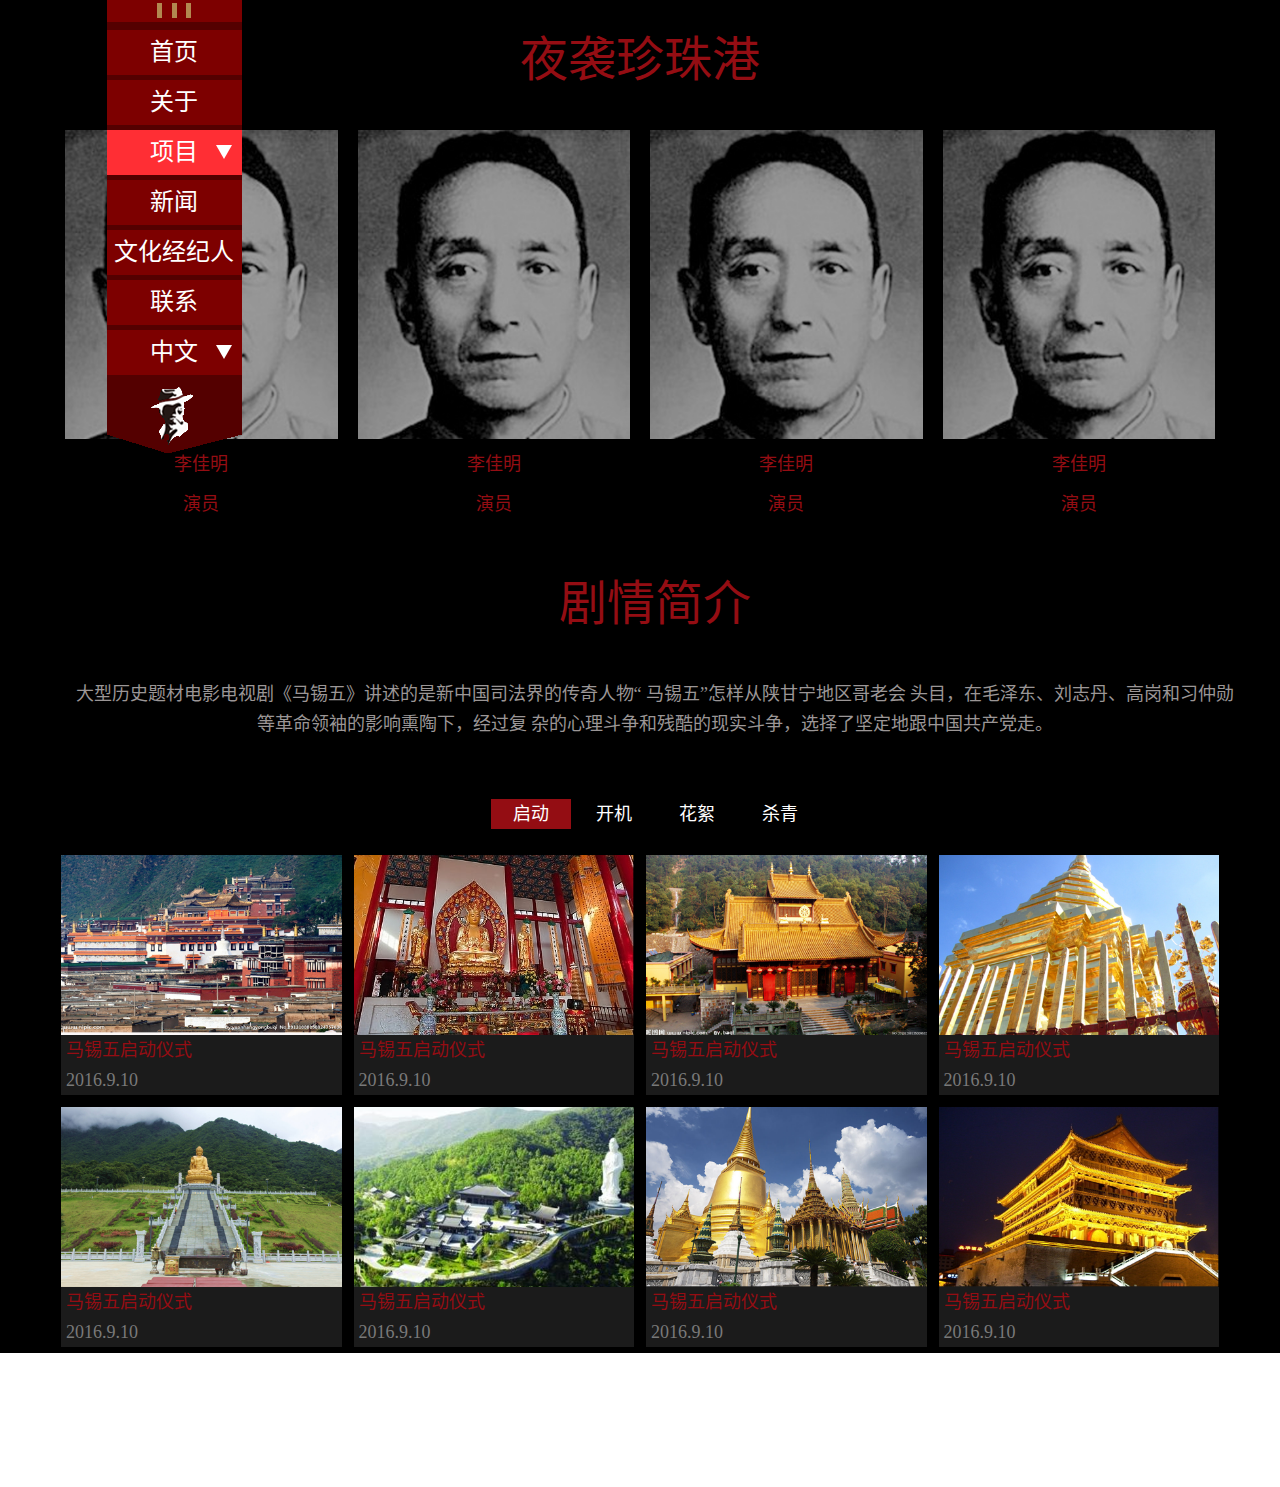
<file: project03.html>
<!DOCTYPE html>
<html lang="zh-cn">

<head>
    <meta charset="utf-8">
    <!-- TODO 兼容IE浏览器 -->
    <meta http-equiv="X-UA-Compatible" content="IE=edge">
    <!-- TODO 兼容高速浏览模式 -->
    <meta name="renderer" content="webkit">
    <!-- TODO 移动设计优先(响应式) -->
    <meta name="viewport" content="width=device-width, initial-scale=1">
    <title>大亨影业</title>
    <!-- TODO Bootstrap -->
    <link href="bootstrap/css/bootstrap.min.css" rel="stylesheet">
    <link href="css/common.css" rel="stylesheet">
    <link href="css/index.css" rel="stylesheet">
    <link href="css/animate.css" rel="stylesheet">
    <!--
   TODO IE8版本之前(6,7,8)不支持HTML5的新标签和CSS3的媒体查询
   TODO * html5shiv.min.js
   TODO   专门兼容IE6/7/8版本的HTML5新标签
   TODO * respond.min.js
   TODO   专门兼容IE6/7/8版本的CSS3提供的媒体查询
 -->
</head>

<body>
<div class="nav_top col-lg-offset-1 col-md-offset-1 col-sm-offset-1">
    <div class="max_viu">
        <div class="nav_show">
            <img src="images/nav.png" alt="" />
        </div>
        <div class="nav_list">
            <ul>
                <li>
                    <a href="index.html">首页</a>
                </li>
                <li>
                    <a href="about.html">关于</a>
                </li>
                <li class="product">
                    <a href="javascript:;" class="product_01 background">项目</a>
                    <span></span>

                    <div class="product_02" style="display: none">
                        <p>
                            <a href="project01.html">马锡五</a>
                        </p>

                        <p>
                            <a href="project02.html">佛</a>
                        </p>
                        <p>
                            <a href="project03.html" class="background">夜袭珍珠港</a>
                        </p>
                    </div>
                </li>
                <li>
                    <a href="news.html">新闻</a>
                </li>
                <li>
                    <a href="agent.html">文化经纪人</a>
                </li>
                <li>
                    <a href="contact.html">联系</a>

                </li>
                <li class="product">
                    <a href="javascript:;" class="product_01_1">中文</a>
                    <span></span>

                    <div class="product_02_2" style="display: none">
                        <p>
                            <a href="index.html">中文</a>
                        </p>

                        <p>
                            <a href="#">English</a>
                        </p>
                    </div>
                </li>
            </ul>
            <div>
                <img src="images/nav_logo.png" alt="" />
            </div>
        </div>
    </div>
    <div class="min_viu">
        <nav class="navbar navbar-default container nav_tn" role="navigation" style="display: none">
            <div class="container-fluid">
                <div class="navbar-header">
                    <button type="button" class="navbar-toggle collapsed" data-toggle="collapse"
                            data-target="#bs-example-navbar-collapse-1">
                    </button>
                    <a class="navbar-brand" href="index.html"><img src="images/on_03.png" alt=""/></a>
                </div>
                <div class="collapse navbar-collapse" id="bs-example-navbar-collapse-1">
                    <ul class="nav navbar-nav">
                        <li><a href="index.html">首页</a></li>
                        <li><a href="about.html">关于</a></li>
                        <li class="dropdown active">
                            <a href="#" class="dropdown-toggle" data-toggle="dropdown">项目<span class="caret"></span></a>
                            <ul class="dropdown-menu" role="menu">
                                <li><a href="project01.html">马锡五</a></li>
                                <li><a href="project02.html">佛</a></li>
                                <li class="active"><a href="project03.html">夜袭珍珠港</a></li>
                            </ul>
                        </li>
                        <li><a href="news.html">新闻</a></li>
                        <li><a href="agent.html">文化经纪人</a></li>
                        <li><a href="contact.html">联系</a></li>
                    </ul>
                    <ul class="nav navbar-nav navbar-right">
                        <li class="dropdown">
                            <a href="#" class="dropdown-toggle" data-toggle="dropdown">中文<span class="caret"></span></a>
                            <ul class="dropdown-menu" role="menu">
                                <li><a href="#">中文</a></li>
                                <li><a href="#">English</a></li>
                            </ul>
                        </li>
                    </ul>
                </div>
            </div>
        </nav>
    </div>
</div>
<div class="project_fo">
    <div class="container">
        <div class="row peop">
            <h1 class="text-center wow fadeInUp">夜袭珍珠港</h1>
            <div class="col-lg-3 col-md-3 col-sm-6 col-xs-6 wow fadeInLeft">
                <div class="img_re">
                    <img class="img-responsive" src="images/demo_12.png" alt="Responsive image" />

                    <p>
                        &nbsp;&nbsp;&nbsp;&nbsp;&nbsp;&nbsp;&nbsp;马锡五(1899～1962)，男，陕北保安县芦草沟村人。他长期从事人民司法工作</p>
                </div>
                <p class="text-center">
                    <a href="javascript:;">李佳明</a>
                </p>

                <p class="text-center">演员</p>
            </div>
            <div class="col-lg-3 col-md-3 col-sm-6 col-xs-6 wow fadeInLeft">
                <div class="img_re">
                    <img class="img-responsive" src="images/demo_12.png" alt="Responsive image" />

                    <p>
                        &nbsp;&nbsp;&nbsp;&nbsp;&nbsp;&nbsp;&nbsp;马锡五(1899～1962)，男，陕北保安县芦草沟村人。他长期从事人民司法工作</p>
                </div>
                <p class="text-center">
                    <a href="javascript:;">李佳明</a>
                </p>

                <p class="text-center">演员</p>
            </div>
            <div class="col-lg-3 col-md-3 col-sm-6 col-xs-6 wow fadeInRight">
                <div class="img_re">
                    <img class="img-responsive" src="images/demo_12.png" alt="Responsive image" />

                    <p>
                        &nbsp;&nbsp;&nbsp;&nbsp;&nbsp;&nbsp;&nbsp;马锡五(1899～1962)，男，陕北保安县芦草沟村人。他长期从事人民司法工作</p>
                </div>
                <p class="text-center">
                    <a href="javascript:;">李佳明</a>
                </p>

                <p class="text-center">演员</p>
            </div>
            <div class="col-lg-3 col-md-3 col-sm-6 col-xs-6 wow fadeInRight">
                <div class="img_re">
                    <img class="img-responsive" src="images/demo_12.png" alt="Responsive image" />

                    <p>
                        &nbsp;&nbsp;&nbsp;&nbsp;&nbsp;&nbsp;&nbsp;马锡五(1899～1962)，男，陕北保安县芦草沟村人。他长期从事人民司法工作</p>
                </div>
                <p class="text-center">
                    <a href="javascript:;">李佳明</a>
                </p>

                <p class="text-center">演员</p>
            </div>
        </div>
        <div class="row introduction">
            <div class="container text-center">
                <h1 class="wow flipInY">剧情简介</h1>

                <p class="wow zoomInLeft">大型历史题材电影电视剧《马锡五》讲述的是新中国司法界的传奇人物“ 马锡五”怎样从陕甘宁地区哥老会 头目，在毛泽东、刘志丹、高岗和习仲勋等革命领袖的影响熏陶下，经过复 杂的心理斗争和残酷的现实斗争，选择了坚定地跟中国共产党走。
                </p>
            </div>
        </div>
        <div class="row content_img_list">
            <ul class="container list-unstyled text-center">
                <li class="top_active wow fadeInLeft">
                    <a href="javascript:;" class="list_1">启动</a>
                </li>
                <li class="wow fadeInRight">
                    <a href="javascript:;" class="list_2">开机</a>
                </li>
                <li class="wow fadeInRight">
                    <a href="javascript:;" class="list_3">花絮</a>
                </li>
                <li class="wow fadeInLeft">
                    <a href="javascript:;" class="list_4">杀青</a>
                </li>
            </ul>
            <div class="in_list">
                <div class="row start-up big_box">
                    <div class="col-lg-3 col-md-3 col-sm-4 col-xs-6">
                        <div class="row start_img">
                            <img src="images/fo_03.png" alt=""/>
                        </div>
                        <div class="row">
                            <p>
                                <a href="news.html">马锡五启动仪式</a>
                            </p>

                            <p>2016.9.10</p>
                        </div>

                    </div>
                    <div class="col-lg-3 col-md-3 col-sm-4 col-xs-6">
                        <div class="row start_img">
                            <img src="images/fo_05.png" alt=""/>
                        </div>
                        <div class="row">
                            <p>
                                <a href="news.html">马锡五启动仪式</a>
                            </p>

                            <p>2016.9.10</p>
                        </div>

                    </div>
                    <div class="col-lg-3 col-md-3 col-sm-4 col-xs-6">
                        <div class="row start_img">
                            <img src="images/fo_07.png" alt=""/>
                        </div>
                        <div class="row">
                            <p>
                                <a href="news.html">马锡五启动仪式</a>
                            </p>

                            <p>2016.9.10</p>
                        </div>

                    </div>
                    <div class="col-lg-3 col-md-3 col-sm-4 col-xs-6">
                        <div class="row start_img">
                            <img src="images/fo_09.png" alt=""/>
                        </div>
                        <div class="row">
                            <p>
                                <a href="news.html">马锡五启动仪式</a>
                            </p>

                            <p>2016.9.10</p>
                        </div>

                    </div>
                    <div class="col-lg-3 col-md-3 col-sm-4 col-xs-6">
                        <div class="row start_img">
                            <img src="images/fo_15.png" alt=""/>
                        </div>
                        <div class="row">
                            <p>
                                <a href="news.html">马锡五启动仪式</a>
                            </p>

                            <p>2016.9.10</p>
                        </div>

                    </div>
                    <div class="col-lg-3 col-md-3 col-sm-4 col-xs-6">
                        <div class="row start_img">
                            <img src="images/fo_16.png" alt=""/>
                        </div>
                        <div class="row">
                            <p>
                                <a href="news.html">马锡五启动仪式</a>
                            </p>

                            <p>2016.9.10</p>
                        </div>

                    </div>
                    <div class="col-lg-3 col-md-3 col-sm-4 col-xs-6">
                        <div class="row start_img">
                            <img src="images/fo_17.png" alt=""/>
                        </div>
                        <div class="row">
                            <p>
                                <a href="news.html">马锡五启动仪式</a>
                            </p>

                            <p>2016.9.10</p>
                        </div>

                    </div>
                    <div class="col-lg-3 col-md-3 col-sm-4 col-xs-6">
                        <div class="row start_img">
                            <img src="images/fo_18.png" alt=""/>
                        </div>
                        <div class="row">
                            <p>
                                <a href="news.html">马锡五启动仪式</a>
                            </p>

                            <p>2016.9.10</p>
                        </div>

                    </div>
                </div>
                <div class="row action big_box" style="display:none">
                    <div class="col-lg-3 col-md-3 col-sm-4 col-xs-6">
                        <div class="row start_img">
                            <img src="images/fo_03.png" alt=""/>
                        </div>
                        <div class="row">
                            <p>
                                <a href="news.html">马锡五启动仪式</a>
                            </p>

                            <p>2016.9.10</p>
                        </div>

                    </div>
                    <div class="col-lg-3 col-md-3 col-sm-4 col-xs-6">
                        <div class="row start_img">
                            <img src="images/fo_05.png" alt=""/>
                        </div>
                        <div class="row">
                            <p>
                                <a href="news.html">马锡五启动仪式</a>
                            </p>

                            <p>2016.9.10</p>
                        </div>

                    </div>
                    <div class="col-lg-3 col-md-3 col-sm-4 col-xs-6">
                        <div class="row start_img">
                            <img src="images/fo_07.png" alt=""/>
                        </div>
                        <div class="row">
                            <p>
                                <a href="news.html">马锡五启动仪式</a>
                            </p>

                            <p>2016.9.10</p>
                        </div>

                    </div>
                    <div class="col-lg-3 col-md-3 col-sm-4 col-xs-6">
                        <div class="row start_img">
                            <img src="images/fo_09.png" alt=""/>
                        </div>
                        <div class="row">
                            <p>
                                <a href="news.html">马锡五启动仪式</a>
                            </p>

                            <p>2016.9.10</p>
                        </div>

                    </div>
                    <div class="col-lg-3 col-md-3 col-sm-4 col-xs-6">
                        <div class="row start_img">
                            <img src="images/fo_15.png" alt=""/>
                        </div>
                        <div class="row">
                            <p>
                                <a href="news.html">马锡五启动仪式</a>
                            </p>

                            <p>2016.9.10</p>
                        </div>

                    </div>
                    <div class="col-lg-3 col-md-3 col-sm-4 col-xs-6">
                        <div class="row start_img">
                            <img src="images/fo_16.png" alt=""/>
                        </div>
                        <div class="row">
                            <p>
                                <a href="news.html">马锡五启动仪式</a>
                            </p>

                            <p>2016.9.10</p>
                        </div>

                    </div>
                    <div class="col-lg-3 col-md-3 col-sm-4 col-xs-6">
                        <div class="row start_img">
                            <img src="images/fo_17.png" alt=""/>
                        </div>
                        <div class="row">
                            <p>
                                <a href="news.html">马锡五启动仪式</a>
                            </p>

                            <p>2016.9.10</p>
                        </div>

                    </div>
                    <div class="col-lg-3 col-md-3 col-sm-4 col-xs-6">
                        <div class="row start_img">
                            <img src="images/fo_18.png" alt=""/>
                        </div>
                        <div class="row">
                            <p>
                                <a href="news.html">马锡五启动仪式</a>
                            </p>

                            <p>2016.9.10</p>
                        </div>

                    </div>
                </div>
                <div class="row feature big_box" style="display: none">
                    <div class="col-lg-3 col-md-3 col-sm-4 col-xs-6">
                        <div class="row start_img">
                            <img src="images/fo_03.png" alt=""/>
                        </div>
                        <div class="row">
                            <p>
                                <a href="news.html">马锡五启动仪式</a>
                            </p>

                            <p>2016.9.10</p>
                        </div>

                    </div>
                    <div class="col-lg-3 col-md-3 col-sm-4 col-xs-6">
                        <div class="row start_img">
                            <img src="images/fo_05.png" alt=""/>
                        </div>
                        <div class="row">
                            <p>
                                <a href="news.html">马锡五启动仪式</a>
                            </p>

                            <p>2016.9.10</p>
                        </div>

                    </div>
                    <div class="col-lg-3 col-md-3 col-sm-4 col-xs-6">
                        <div class="row start_img">
                            <img src="images/fo_07.png" alt=""/>
                        </div>
                        <div class="row">
                            <p>
                                <a href="news.html">马锡五启动仪式</a>
                            </p>

                            <p>2016.9.10</p>
                        </div>

                    </div>
                    <div class="col-lg-3 col-md-3 col-sm-4 col-xs-6">
                        <div class="row start_img">
                            <img src="images/fo_09.png" alt=""/>
                        </div>
                        <div class="row">
                            <p>
                                <a href="news.html">马锡五启动仪式</a>
                            </p>

                            <p>2016.9.10</p>
                        </div>

                    </div>
                    <div class="col-lg-3 col-md-3 col-sm-4 col-xs-6">
                        <div class="row start_img">
                            <img src="images/fo_15.png" alt=""/>
                        </div>
                        <div class="row">
                            <p>
                                <a href="news.html">马锡五启动仪式</a>
                            </p>

                            <p>2016.9.10</p>
                        </div>

                    </div>
                    <div class="col-lg-3 col-md-3 col-sm-4 col-xs-6">
                        <div class="row start_img">
                            <img src="images/fo_16.png" alt=""/>
                        </div>
                        <div class="row">
                            <p>
                                <a href="news.html">马锡五启动仪式</a>
                            </p>

                            <p>2016.9.10</p>
                        </div>

                    </div>
                    <div class="col-lg-3 col-md-3 col-sm-4 col-xs-6">
                        <div class="row start_img">
                            <img src="images/fo_17.png" alt=""/>
                        </div>
                        <div class="row">
                            <p>
                                <a href="news.html">马锡五启动仪式</a>
                            </p>

                            <p>2016.9.10</p>
                        </div>

                    </div>
                    <div class="col-lg-3 col-md-3 col-sm-4 col-xs-6">
                        <div class="row start_img">
                            <img src="images/fo_18.png" alt=""/>
                        </div>
                        <div class="row">
                            <p>
                                <a href="news.html">马锡五启动仪式</a>
                            </p>

                            <p>2016.9.10</p>
                        </div>

                    </div>
                </div>
                <div class="row filming_over big_box" style="display: none">
                    <div class="col-lg-3 col-md-3 col-sm-4 col-xs-6">
                        <div class="row start_img">
                            <img src="images/fo_03.png" alt=""/>
                        </div>
                        <div class="row">
                            <p>
                                <a href="news.html">马锡五启动仪式</a>
                            </p>

                            <p>2016.9.10</p>
                        </div>

                    </div>
                    <div class="col-lg-3 col-md-3 col-sm-4 col-xs-6">
                        <div class="row start_img">
                            <img src="images/fo_05.png" alt=""/>
                        </div>
                        <div class="row">
                            <p>
                                <a href="news.html">马锡五启动仪式</a>
                            </p>

                            <p>2016.9.10</p>
                        </div>

                    </div>
                    <div class="col-lg-3 col-md-3 col-sm-4 col-xs-6">
                        <div class="row start_img">
                            <img src="images/fo_07.png" alt=""/>
                        </div>
                        <div class="row">
                            <p>
                                <a href="news.html">马锡五启动仪式</a>
                            </p>

                            <p>2016.9.10</p>
                        </div>

                    </div>
                    <div class="col-lg-3 col-md-3 col-sm-4 col-xs-6">
                        <div class="row start_img">
                            <img src="images/fo_09.png" alt=""/>
                        </div>
                        <div class="row">
                            <p>
                                <a href="news.html">马锡五启动仪式</a>
                            </p>

                            <p>2016.9.10</p>
                        </div>

                    </div>
                    <div class="col-lg-3 col-md-3 col-sm-4 col-xs-6">
                        <div class="row start_img">
                            <img src="images/fo_15.png" alt=""/>
                        </div>
                        <div class="row">
                            <p>
                                <a href="news.html">马锡五启动仪式</a>
                            </p>

                            <p>2016.9.10</p>
                        </div>

                    </div>
                    <div class="col-lg-3 col-md-3 col-sm-4 col-xs-6">
                        <div class="row start_img">
                            <img src="images/fo_16.png" alt=""/>
                        </div>
                        <div class="row">
                            <p>
                                <a href="news.html">马锡五启动仪式</a>
                            </p>

                            <p>2016.9.10</p>
                        </div>

                    </div>
                    <div class="col-lg-3 col-md-3 col-sm-4 col-xs-6">
                        <div class="row start_img">
                            <img src="images/fo_17.png" alt=""/>
                        </div>
                        <div class="row">
                            <p>
                                <a href="news.html">马锡五启动仪式</a>
                            </p>

                            <p>2016.9.10</p>
                        </div>

                    </div>
                    <div class="col-lg-3 col-md-3 col-sm-4 col-xs-6">
                        <div class="row start_img">
                            <img src="images/fo_18.png" alt=""/>
                        </div>
                        <div class="row">
                            <p>
                                <a href="news.html">马锡五启动仪式</a>
                            </p>

                            <p>2016.9.10</p>
                        </div>

                    </div>
                </div>
            </div>
        </div>
    </div>
</div>


<div class="foot wow fadeInDown">
    <div class="container">
        <div class="col-lg-6 col-md-6 col-sm-6 col-xs-10 col-lg-offset-3 col-md-offset-3 col-sm-offset-3 col-xs-offset-1">
            <a href="index.html"><img src="images/demo_50.png" alt="" /></a>
        </div>
    </div>
</div>

<!-- TODO 基于 jQuery 实现的 -->
<script src="bootstrap/js/jquery-1.11.3.js"></script>
<script src="bootstrap/js/jquery-ui.js"></script>
<!-- TODO Bootstrap的插件文件 -->
<script src="bootstrap/js/bootstrap.min.js"></script>
<script src="bootstrap/js/wow.min.js"></script>
<script>
    new WOW().init();
    $('.nav_show').click(
            function() {
                if($('.nav_list').css('display') == 'none') {
                    $('.nav_list').slideDown(500);
                } else {
                    $('.nav_list').slideUp(300);
                }
            }
    );
    $('.product_01').click(function() {
        if($('.product_02').css('display') == 'none') {
            $('.product_02').slideDown(500);
        } else {
            $('.product_02').slideUp(300);
        }
    })
    $('.product_01_1').click(function() {
        if($('.product_02_2').css('display') == 'none') {
            $('.product_02_2').slideDown(500);
        } else {
            $('.product_02_2').slideUp(300);
        }
    });
    //tab切换
    (function() {
        $(".content_img_list ul li").click(function() {
            $(".content_img_list ul li").eq($(this).index()).addClass("top_active").siblings().removeClass("top_active")
            $(".big_box").hide("300").eq($(this).index()).fadeIn("slow")
        })

    })()

</script>
</body>

</html>
</file>
<file: css/common.css>
*{box-sizing: border-box;}
body,ul,li,p,h1,h2,h3,h4,h5,h6,dl,dt,dd {
    margin:0px;
    padding:0px;
    border:none;
    list-style:none;
    font:100 12px "Microsoft YaHei";
}
.lf {float:left;}
.rt {float:right;}
.clear  {clear:both;}
a{ color:#000;}
a:link,a:visited{
	text-decoration:none;
}
a:hover{
	color:#23ac38;
	text-decoration:none;	
}
input{
    outline:none;
    border: none;
}
img{
    width: 100%;
    padding: 0;
}

/********�¼�*********/
a:hover{
    color: #77191b;
}
</file>
<file: css/index.css>
.nav_top ul li div p a {
  font-size: 1.2em;
}
.background {
  background: #ff2e34;
}
.top_active {
  background: #940d13;
}
.top_nav_button {
  background: url(../images/nav_01.png) no-repeat center center;
  width: 60px;
  height: 30px;
}
.banner {
  position: relative;
}
.banner .bannerImg {
  width: 100%;
  position: relative;
}
.banner .bannerImg li {
  display: none;
  width: 100%;
}
.banner .bannerImg li.active {
  display: block;
}
.banner p {
  position: absolute;
  bottom: 15px;
  left: 45%;
}
.banner p a {
  display: inline-block;
  width: 15px;
  height: 15px;
  border-radius: 50%;
  margin: 0 5px;
  border: 1px solid #eeeeee;
  box-shadow: 0 0 3px #fff404;
}
.banner p a:hover {
  background: #23ac38;
}
.banner p a.active {
  background: #23ac38;
}
.ul_mo {
  float: right;
  color: #ffdf88;
  text-shadow: 0px 0px 5px #ffd08c, 0px 0px 5px #ffda9b, 0px 0px 5px #fff3bf, 0px 0px 5px #ffd998;
}
.ul_mo a {
  display: inline-block;
  padding: 0 5px;
  line-height: 45px;
  color: #ffdf88;
}
.paging {
  margin: 15px 0;
}
.paging > a {
  display: inline-block;
  padding: 3px 7px;
  border: 1px solid #d4d4d4;
  font-size: 14px;
}
.paging > a:hover {
  background: #7d0000;
  color: #f7f7f7;
}
.paging > a.active {
  background: #7d0000;
  color: #f7f7f7;
}
@media (min-width: 1200px) {
  .img_top_bac {
    position: relative;
  }
  .img_top_bac .nav_dft {
    position: absolute;
    top: 25px;
    width: 100%;
  }
  .img_top_bac .nav_dft > div .ul_mn {
    float: left;
  }
  .img_top_bac .nav_dft > div .ul_mn .active_nav {
    background: #7d0000;
  }
  .img_top_bac .nav_dft > div .ul_mn li {
    float: left;
    border-radius: 3px;
  }
  .img_top_bac .nav_dft > div .ul_mn li:hover {
    background: #7d0000;
  }
  .img_top_bac .nav_dft > div .ul_mn li a {
    display: block;
    width: 140px;
    height: 45px;
    text-align: center;
    color: #ffffff;
    line-height: 45px;
    font-size: 1.5em;
  }
  .img_top_bac .nav_dft > div .ul_mn li a span {
    margin-left: 15px;
  }
  .img_top_bac .nav_dft > div .ul_mn .nav_deft_li {
    position: relative;
  }
  .img_top_bac .nav_dft > div .ul_mn .nav_deft_li .nav_deft_tab {
    position: absolute;
    top: 100%;
    left: 0;
    z-index: 1000;
  }
  .img_top_bac .nav_dft > div .ul_mn .nav_deft_li .nav_deft_tab p {
    border-radius: 3px;
  }
  .img_top_bac .nav_dft > div .ul_mn .nav_deft_li .nav_deft_tab p:hover {
    background: #7d0000;
  }
  .img_top_bac .nav_dft > div .ul_mn .nav_deft_li .nav_deft_tab p a {
    display: block;
    width: 140px;
    height: 45px;
    text-align: center;
    color: #dff0d8;
    line-height: 45px;
    font-size: 1.5em;
  }
  .img_top_bac .nav_dft > div .ul_mo {
    float: right;
    color: #ffdf88;
    text-shadow: 0px 0px 5px #ffd08c, 0px 0px 5px #ffda9b, 0px 0px 5px #fff3bf, 0px 0px 5px #ffd998;
  }
  .img_top_bac .nav_dft > div .ul_mo a {
    display: inline-block;
    padding: 0 5px;
    line-height: 45px;
    color: #ffdf88;
  }
  .present {
    background: url("../images/indeximg/index_02.png") no-repeat center center;
  }
  .present div :nth-child(1) h1 {
    background: url("../images/indeximg/index_23.png") no-repeat center center;
    text-align: center;
    font-size: 2.2em;
    color: #ffffff;
    margin: 100px 0 50px;
  }
  .present div :nth-child(1) p {
    font-size: 1.4em;
    line-height: 25px;
    color: #ffffff;
  }
  .present div :nth-child(1) a {
    display: inline-block;
    border-bottom: 1px solid #ffffff;
    margin-top: 30px;
    padding: 10px 0;
    color: #ffffff;
    font-size: 1.4em;
  }
  .present div :nth-child(1) a:hover {
    color: #cccccc;
  }
  .abstract {
    background: #000000;
    padding: 0;
    margin: 0;
  }
  .abstract .row {
    margin-left: 0;
    margin-right: 0;
  }
  .abstract .peop h1 {
    font-size: 4em;
    color: #940d13;
    padding-top: 10px;
    line-height: 120px;
  }
  .peop .col-lg-3 {
    padding: 10px;
  }
  .peop > div img {
    transition: all 1s;
    -o-transition: all 1s;
    -moz-transition: all 1s;
    -webkit-transition: all 1s;
  }
  .peop > div .img_re {
    position: relative;
    overflow: hidden;
  }
  .peop > div .img_re p {
    display: block;
    position: absolute;
    top: 350px;
    width: 100%;
    height: 100%;
    padding: 10px;
    background: rgba(135, 27, 31, 0.5);
    color: #ffffff;
    line-height: 30px;
    font-size: 1.4em;
  }
  .peop > div:hover > .img_re p {
    top: 0;
    transition: all 1s;
    -o-transition: all 1s;
    -moz-transition: all 1s;
    -webkit-transition: all 1s;
  }
  .peop > div:hover > .img_re > img {
    transform: scale(1.1);
    -o-transform: scale(1.1);
    -moz-transform: scale(1.1);
    -webkit-transform: scale(1.1);
    transition: all 1s;
    -o-transition: all 1s;
    -moz-transition: all 1s;
    -webkit-transition: all 1s;
  }
  .peop > div > p {
    margin-top: 10px;
    font-size: 1.5em;
    line-height: 30px;
    color: #940d13;
  }
  .peop > div > p a {
    color: #940d13;
  }
  .peop > div > p a:hover {
    color: #ffffff;
  }
  .introduction {
    margin-bottom: 40px;
  }
  .introduction h1 {
    font-size: 4em;
    line-height: 150px;
    color: #940d13;
  }
  .introduction p {
    font-size: 1.5em;
    line-height: 30px;
    color: #9b9696;
  }
  .news {
    overflow: hidden;
  }
  .news_mobile .row {
    margin-left: 0;
    margin-right: 0;
  }
  .content_img_list ul li {
    display: inline-block;
    margin: 20px 0;
  }
  .content_img_list ul li a {
    width: 80px;
    display: block;
    color: #ffffff;
    line-height: 30px;
    text-align: center;
    font-size: 1.5em;
    border-radius: 3px;
  }
  .content_img_list ul li a:hover {
    background: #940d13;
  }
  .content_img_list > div > .row > div {
    padding: 6px;
  }
  .content_img_list > div > .row > div div {
    background: #1b1b1b;
  }
  .content_img_list > div > .row > div div p {
    line-height: 30px;
    padding-left: 5px;
    font-size: 1.5em;
    color: #797979;
  }
  .content_img_list > div > .row > div div p a {
    color: #940d13;
  }
  .content_img_list > div > .row > div div p a:hover {
    color: #ffffff;
  }
  .content_i_list ul li {
    display: inline-block;
    margin: 5px 0;
  }
  .content_i_list ul li a {
    width: 80px;
    display: block;
    color: #ffffff;
    line-height: 30px;
    text-align: center;
    font-size: 1.4em;
  }
  .content_i_list ul li a:hover {
    background: #940d13;
  }
  .content_i_list ul .top_active {
    background: #940d13;
    border-radius: 3px;
  }
  .content_i_list > div > .row {
    padding: 20px 5%;
  }
  .content_i_list > div > .row > div {
    margin-top: 10px;
  }
  .content_i_list > div > .row > div div {
    background: #1b1b1b;
  }
  .content_i_list > div > .row > div div p {
    line-height: 30px;
    padding-left: 5px;
    font-size: 1.5em;
  }
  .content_i_list > div > .row > div div p a {
    color: #940d13;
  }
  .content_i_list > div > .row > div div p a:hover {
    color: #ffffff;
  }
  .start_img {
    overflow: hidden;
  }
  .start_img img {
    transition: all 1s;
    -o-transition: all 1s;
    -moz-transition: all 1s;
    -webkit-transition: all 1s;
  }
  .start_img:hover > img {
    transform: scale(1.1);
    -o-transform: scale(1.1);
    -moz-transform: scale(1.1);
    -webkit-transform: scale(1.1);
    transition: all 1s;
    -o-transition: all 1s;
    -moz-transition: all 1s;
    -webkit-transition: all 1s;
  }
  .news_mobile {
    padding-top: 20px;
    /***********************/
  }
  .news_mobile > h1 {
    background: url("../images/indeximg/index_27.png") no-repeat center center;
    font-size: 3em;
    color: #7d0000;
    text-align: center;
    margin: 20px 0;
  }
  .news_mobile > div {
    margin: 35px 0 0;
  }
  .news_mobile > a {
    display: block;
    width: 160px;
    height: 50px;
    border-radius: 5px;
    background: #7d0000;
    color: #ffffff;
    text-align: center;
    line-height: 50px;
    font-size: 1.8em;
    margin: 0 auto;
  }
  .news_mobile > a:hover {
    background: #000;
  }
  .news_mobile .demo_left {
    padding-bottom: 20px;
  }
  .news_mobile .demo_left > a {
    display: inline-block;
    overflow: hidden;
    border: 1px solid #dddddd;
  }
  .news_mobile .demo_left > a h1 {
    margin-top: 20px;
    font-size: 2.2em;
    line-height: 50px;
    padding: 0 20px;
  }
  .news_mobile .demo_left > a p {
    line-height: 30px;
    font-size: 1.5em;
    color: #838383;
    padding: 0 20px;
  }
  .news_mobile .demo {
    border-bottom: 1px solid #111;
    margin-bottom: 30px;
  }
  .news_mobile .demo h1 {
    font-size: 2.2em;
  }
  .news_mobile .demo p {
    line-height: 30px;
    font-size: 1.5em;
    padding-bottom: 20px;
  }
  .news_mobile .demo p a {
    display: inline-block;
    margin-left: 5px;
    background: #7d0000;
    padding: 5px 20px;
    color: #ffffff;
  }
  .news_mobile .demo p a:hover {
    background: #000000;
    color: #fbf9f9;
  }
  .news_mobile .demo:last-child {
    border-bottom: none;
  }
  .news_mobile_top {
    padding: 30px 5%;
    border-bottom: 1px solid #222222;
    margin-bottom: 20px;
  }
  .news_mobile_top div p {
    line-height: 23px;
    font-size: 1.5em;
    padding-top: 30px;
  }
  .foot_position {
    position: fixed;
    bottom: 0%;
    width: 100%;
  }
  .foot {
    background: #262626;
  }
  .foot div {
    padding: 10px 0;
  }
  /**************����������*******************/
  .nav_top {
    position: fixed;
    top: 0;
    z-index: 1000;
    cursor: pointer;
  }
  .nav_top .nav_list {
    position: absolute;
    display: block;
  }
  .nav_top ul {
    background: #540000;
    padding-top: 3px;
  }
  .nav_top ul li {
    background: #7d0000;
  }
  .nav_top ul .product {
    position: relative;
  }
  .nav_top ul .product span {
    position: absolute;
    top: 15px;
    right: 10px;
    width: 0;
    height: 0;
    border-left: 8px solid transparent;
    border-right: 8px solid transparent;
    border-top: 14px solid #ffffff;
  }
  .nav_top ul li a {
    display: block;
    text-align: center;
    line-height: 45px;
    font-size: 2em;
    color: #ffffff;
    margin-top: 5px;
  }
  .nav_top ul li a:hover {
    background: #ff2e34;
  }
  .min_viu {
    display: none;
  }
  /**************************项目列表*******************************/
  .pro_list {
    background: #fff6ea;
    padding: 20px 0 40px;
  }
  .pro_list > div h1 {
    background: url("../images/indeximg/index_27.png") no-repeat center center;
    padding: 50px 0;
    text-align: center;
    font-size: 3em;
    color: #7d0000;
  }
  .pro_list > div > div .pro_list_img {
    padding: 10px;
    background: #ffffff;
    border: 1px solid #afafaf;
  }
  .pro_list > div > div .pro_list_sub {
    text-align: left;
  }
  .pro_list > div > div .pro_list_sub p {
    overflow: hidden;
  }
  .pro_list > div > div .pro_list_sub p span:nth-child(1) {
    float: left;
    background: url("../images/indeximg/index_16.png") no-repeat -29px center;
    width: 145px;
    height: 35px;
  }
  .pro_list > div > div .pro_list_sub p span:nth-child(2) {
    margin-left: 25px;
    float: left;
    line-height: 35px;
    color: #ffa65e;
  }
  .pro_list > div > div .pro_list_sub h3 {
    line-height: 34px;
    font-size: 1.8em;
    color: #7d0000;
  }
  .pro_list > div > div .pro_list_sub h4 {
    line-height: 25px;
    font-size: 1.4em;
  }
  .pro_list > div > div .pro_list_sub a {
    display: block;
    width: 120px;
    height: 30px;
    background: #7d0000;
    padding: 0 10px;
    margin: 20px 0;
  }
  .pro_list > div > div .pro_list_sub a span {
    display: block;
    background: url("../images/indeximg/index_20.png") no-repeat right center;
    line-height: 30px;
    font-size: 1.4em;
    color: #ffffff;
  }
  .pro_list > div > div .pro_list_sub a:hover {
    background: #111111;
  }
  /***************************合作伙伴******************************/
  .panner > div {
    margin: 100px auto 50px;
  }
  .panner > div h1 {
    background: url("../images/indeximg/index_27.png") no-repeat center center;
    color: #7d0000;
    font-size: 3em;
    text-align: center;
  }
  .panner > div ul {
    overflow: hidden;
    margin-top: 20px;
  }
  .panner > div ul li {
    float: left;
    width: 20%;
    padding: 10px;
    line-height: 100px;
  }
  /**************???��������?*********************/
  .about_daheng_01 {
    background: #000000;
  }
  .about_daheng {
    background: url("../images/aboutab.png") no-repeat 100% center;
  }
  .about_daheng > .container {
    padding-top: 40px;
    padding-bottom: 100px;
  }
  .about_daheng > .container h1 {
    text-align: center;
    font-size: 4em;
    line-height: 130px;
    color: #940d13;
  }
  .about_daheng > .container p {
    font-size: 1.5em;
    line-height: 40px;
    margin-bottom: 50px;
    color: #999999;
  }
  /******************����******************************/
  .hide_div > div {
    margin-top: 50px;
    position: relative;
    height: 600px;
    overflow: hidden;
  }
  .hide_div > div .left_img_1 {
    position: absolute;
    width: 50%;
    left: 20%;
    top: 126px;
  }
  .hide_div > div .left_img_2 {
    position: absolute;
    width: 80%;
    top: 0px;
    left: 0px;
  }
  .hide_div > div .left_img_3 {
    width: 80%;
    position: absolute;
    top: 156px;
    left: 10px;
  }
  .hide_div > div .left_img_4 {
    width: 50%;
    position: absolute;
    left: 20%;
    top: 0px;
  }
  /*******************����*******************************/
  /************************?��ϵ����?*************************/
  .contact_contan > .container {
    padding-top: 200px;
  }
  .contact-le {
    height: 370px;
  }
  .contact-r {
    padding-top: 200px;
  }
  .contact-r p {
    font-size: 18px;
    line-height: 2em;
    color: #000;
    padding-left: 50px;
  }
  .contact-r p:nth-child(1) {
    background: url(../images/contact_06.png) no-repeat left center;
  }
  .contact-r p:nth-child(2) {
    background: url(../images/contact_09.png) no-repeat left center;
  }
  .contact-r p:nth-child(3) {
    background: url(../images/contact_11.png) no-repeat left center;
  }
  .contact-r p:nth-child(4) {
    background: url(../images/contact_13.png) no-repeat left center;
  }
  /***************************??�����б�**********************************/
  .news_list {
    padding-top: 20px;
  }
  .news_tab a {
    display: inline-block;
    line-height: 50px;
    padding-left: 15px;
    padding-right: 15px;
    font-size: 1.5em;
    color: #000000;
  }
  .news_tab a:hover {
    border-top: 2px solid #dddddd;
  }
  .news_tab .active_news_tab {
    border-top: 2px solid #dddddd;
  }
  .news_t {
    padding-top: 50px;
  }
  .news_t .news_show {
    overflow: hidden;
    margin-bottom: 20px;
  }
  .news_text {
    overflow: hidden;
  }
  .news_text .news_text_1 p {
    line-height: 40px;
    padding-right: 80px;
    background: url("../images/news_le.png") no-repeat 70px center;
    font-size: 1.5em;
  }
  .news_text .news_text_2 h1 {
    line-height: 40px;
    font-size: 2em;
  }
  .news_text .news_text_2 p {
    padding-top: 20px;
    font-size: 1.4em;
  }
  /*********************��������ҳ***********************/
  .list_of_news {
    padding-top: 50px;
    margin-bottom: 20px;
  }
  .list_of_news > div > div > .list_of_news_text h1 {
    text-align: center;
    padding: 30px 0;
    font-size: 2em;
    border-bottom: 2px solid #dddddd;
    margin-bottom: 20px;
  }
  .list_of_news > div > div > .list_of_news_text p {
    margin-bottom: 25px;
    line-height: 35px;
    font-size: 1.5em;
  }
  .list_of_news > div > div > .list_of_news_fenye {
    overflow: hidden;
  }
  .list_of_news > div > div > .list_of_news_fenye p {
    float: left;
    width: 33%;
    text-align: center;
  }
  .list_of_news > div > div > .list_of_news_fenye p a {
    font-size: 1.5em;
    line-height: 35px;
  }
  .list_of_news > div > div > .list_of_news_fenye .p_01 {
    text-align: left;
  }
  .list_of_news > div > div > .list_of_news_fenye .p_02 {
    text-align: right;
  }
  .list_of_news > div > div > .list_of_news_fenye .p_03 a {
    display: inline-block;
    padding-right: 30px;
    background: url("../images/news_show.png") no-repeat 95% center;
  }
  .list_of_news > div > div > .news_a h1 {
    border-bottom: 1px solid #dddddd;
  }
  .list_of_news > div > div > .news_a h1 span {
    display: inline-block;
    border-bottom: 1px solid #e60012;
    line-height: 50px;
    font-size: 1.8em;
    font-weight: bold;
  }
  .list_of_news > div > div > .news_a p {
    line-height: 40px;
    border-bottom: 1px solid #dddddd;
    font-size: 1.4em;
    background: url("../images/news_a.png") no-repeat 95% center;
  }
  .list_of_news > div > div > .news_b {
    margin-top: 60px;
  }
  .list_of_news > div > div > .news_b h1 {
    border-bottom: 1px solid #dddddd;
  }
  .list_of_news > div > div > .news_b h1 span {
    display: inline-block;
    border-bottom: 1px solid #e60012;
    line-height: 50px;
    font-size: 1.8em;
    font-weight: bold;
  }
  .list_of_news > div > div > .news_b .new_test_a {
    margin-top: 20px;
    overflow: hidden;
    height: 450px;
  }
  .list_of_news > div > div > .news_b .new_test_a > div {
    margin-top: -30px;
  }
  .list_of_news > div > div > .news_b .new_test_a > div > div h3 > a {
    display: block;
    font-size: 1.5em;
    line-height: 40px;
  }
  /************************��Ŀ��*******************************/
  .project_fo {
    background: #000000;
  }
  .project_fo > div > .peop h1 {
    font-size: 4em;
    color: #940d13;
    line-height: 120px;
  }
  .min_viu {
    display: none;
  }
}
@media (min-width: 992px) and (max-width: 1199px) {
  .img_top_bac {
    position: relative;
  }
  .img_top_bac .nav_dft {
    position: absolute;
    top: 15px;
    width: 100%;
  }
  .img_top_bac .nav_dft .container {
    width: 700px;
  }
  .img_top_bac .nav_dft > div .ul_mn {
    float: left;
  }
  .img_top_bac .nav_dft > div .ul_mn .active_nav {
    background: #7d0000;
  }
  .img_top_bac .nav_dft > div .ul_mn li {
    float: left;
    border-radius: 3px;
  }
  .img_top_bac .nav_dft > div .ul_mn li:hover {
    background: #7d0000;
  }
  .img_top_bac .nav_dft > div .ul_mn li a {
    display: block;
    width: 100px;
    height: 35px;
    text-align: center;
    color: #ffffff;
    line-height: 35px;
    font-size: 1.4em;
  }
  .img_top_bac .nav_dft > div .ul_mn li a span {
    margin-left: 5px;
  }
  .img_top_bac .nav_dft > div .ul_mn .nav_deft_li {
    position: relative;
  }
  .img_top_bac .nav_dft > div .ul_mn .nav_deft_li .nav_deft_tab {
    position: absolute;
    top: 100%;
    left: 0;
    z-index: 1000;
  }
  .img_top_bac .nav_dft > div .ul_mn .nav_deft_li .nav_deft_tab p {
    border-radius: 3px;
  }
  .img_top_bac .nav_dft > div .ul_mn .nav_deft_li .nav_deft_tab p:hover {
    background: #7d0000;
  }
  .img_top_bac .nav_dft > div .ul_mn .nav_deft_li .nav_deft_tab p a {
    display: block;
    width: 100px;
    height: 35px;
    text-align: center;
    color: #dff0d8;
    line-height: 35px;
    font-size: 1.4em;
  }
  .img_top_bac .nav_dft > div .ul_mo {
    float: right;
    color: #ffffff;
  }
  .img_top_bac .nav_dft > div .ul_mo a {
    display: inline-block;
    padding: 0 4px;
    line-height: 35px;
    color: #ffffff;
  }
  .present {
    background: url("../images/indeximg/index_02.png") no-repeat center center;
  }
  .present div :nth-child(1) h1 {
    background: url("../images/indeximg/index_23.png") no-repeat center center;
    text-align: center;
    font-size: 2.2em;
    color: #ffffff;
    margin: 30px 0 10px;
  }
  .present div :nth-child(1) p {
    font-size: 1.3em;
    line-height: 25px;
    color: #ffffff;
  }
  .present div :nth-child(1) a {
    display: inline-block;
    border-bottom: 1px solid #ffffff;
    margin-top: 20px;
    padding: 6px 0;
    color: #ffffff;
    font-size: 1.3em;
  }
  .present div :nth-child(1) a:hover {
    color: #cccccc;
  }
  .abstract {
    background: #000000;
    padding: 0;
    margin: 0;
  }
  .abstract .row {
    margin-left: 0;
    margin-right: 0;
  }
  .abstract .peop h1 {
    font-size: 2.4em;
    color: #940d13;
    line-height: 80px;
  }
  .peop .col-lg-3 {
    padding: 5px;
  }
  .peop > div img {
    transition: all 1s;
    -o-transition: all 1s;
    -moz-transition: all 1s;
    -webkit-transition: all 1s;
  }
  .peop > div .img_re {
    position: relative;
    overflow: hidden;
  }
  .peop > div .img_re p {
    display: block;
    position: absolute;
    top: 350px;
    width: 100%;
    height: 100%;
    padding: 10px;
    background: rgba(135, 27, 31, 0.5);
    color: #ffffff;
    line-height: 25px;
    font-size: 1.2em;
  }
  .peop > div:hover > .img_re p {
    top: 0;
    transition: all 1s;
    -o-transition: all 1s;
    -moz-transition: all 1s;
    -webkit-transition: all 1s;
  }
  .peop > div:hover > .img_re > img {
    transform: scale(1.1);
    -o-transform: scale(1.1);
    -moz-transform: scale(1.1);
    -webkit-transform: scale(1.1);
    transition: all 1s;
    -o-transition: all 1s;
    -moz-transition: all 1s;
    -webkit-transition: all 1s;
  }
  .peop > div > p {
    margin-top: 5px;
    font-size: 1.4em;
    line-height: 25px;
    color: #940d13;
  }
  .peop > div > p a {
    color: #940d13;
  }
  .peop > div > p a:hover {
    color: #ffffff;
  }
  .introduction {
    margin-bottom: 20px;
  }
  .introduction h1 {
    font-size: 2.4em;
    line-height: 80px;
    color: #940d13;
  }
  .introduction p {
    font-size: 1.4em;
    line-height: 25px;
    color: #9b9696;
  }
  .news {
    overflow: hidden;
  }
  .news_mobile {
    padding-top: 10px;
    /***********************/
  }
  .news_mobile > h1 {
    background: url("../images/indeximg/index_27.png") no-repeat center center;
    font-size: 2.2em;
    color: #7d0000;
    text-align: center;
    margin: 20px 0;
  }
  .news_mobile > div {
    margin: 10px 0 0;
  }
  .news_mobile > a {
    display: block;
    width: 140px;
    height: 35px;
    border-radius: 5px;
    background: #7d0000;
    color: #ffffff;
    text-align: center;
    line-height: 35px;
    font-size: 1.5em;
    margin: 0 auto;
  }
  .news_mobile > a:hover {
    background: #000;
  }
  .news_mobile .demo_left {
    padding-bottom: 10px;
  }
  .news_mobile .demo_left > a {
    display: inline-block;
    overflow: hidden;
    border: 1px solid #dddddd;
  }
  .news_mobile .demo_left > a h1 {
    margin-top: 10px;
    font-size: 1.5em;
    line-height: 35px;
    padding: 0 20px;
  }
  .news_mobile .demo_left > a p {
    line-height: 30px;
    font-size: 1.3em;
    color: #838383;
    padding: 0 10px;
  }
  .news_mobile .demo {
    border-bottom: 1px solid #111;
    margin-bottom: 10px;
  }
  .news_mobile .demo h1 {
    font-size: 1.5em;
  }
  .news_mobile .demo p {
    line-height: 18px;
    font-size: 1.3em;
    padding-bottom: 10px;
    color: #838383;
  }
  .news_mobile .demo p a {
    display: inline-block;
    background: #7d0000;
    padding: 3px 10px;
    color: #ffffff;
  }
  .news_mobile .demo p a:hover {
    background: #000000;
    color: #fbf9f9;
  }
  .news_mobile .demo:last-child {
    border-bottom: none;
  }
  .news_mobile_top {
    padding: 25px 3%;
    border-bottom: 1px solid #222222;
    margin-bottom: 20px;
  }
  .news_mobile_top div p {
    line-height: 23px;
    font-size: 1.3em;
    padding-top: 20px;
  }
  .foot_position {
    position: fixed;
    bottom: 0%;
    width: 100%;
  }
  .foot {
    background: #262626;
  }
  .foot div {
    padding: 10px 0;
  }
  /**************����������*******************/
  .nav_top {
    position: fixed;
    top: 0;
    z-index: 1000;
    cursor: pointer;
  }
  .nav_top .nav_list {
    position: absolute;
    display: none;
  }
  .nav_top ul {
    background: #540000;
    padding-top: 3px;
  }
  .nav_top ul li {
    background: #7d0000;
  }
  .nav_top ul .product {
    position: relative;
  }
  .nav_top ul .product span {
    position: absolute;
    top: 15px;
    right: 10px;
    width: 0;
    height: 0;
    border-left: 8px solid transparent;
    border-right: 8px solid transparent;
    border-top: 14px solid #ffffff;
  }
  .nav_top ul li a {
    display: block;
    text-align: center;
    line-height: 45px;
    font-size: 1.4em;
    color: #ffffff;
    margin-top: 5px;
  }
  .nav_top ul li a:hover {
    background: #ff2e34;
  }
  .min_viu {
    display: none;
  }
  /**************************项目列表*******************************/
  .pro_list {
    background: #fff6ea;
    padding: 10px 0 20px;
  }
  .pro_list > div h1 {
    background: url("../images/indeximg/index_27.png") no-repeat center center;
    padding: 30px 0;
    text-align: center;
    font-size: 2.2em;
    color: #7d0000;
  }
  .pro_list > div > div .pro_list_img {
    padding: 5px;
    background: #ffffff;
    border: 1px solid #afafaf;
  }
  .pro_list > div > div .pro_list_sub {
    text-align: left;
  }
  .pro_list > div > div .pro_list_sub p {
    overflow: hidden;
  }
  .pro_list > div > div .pro_list_sub p span:nth-child(1) {
    float: left;
    background: url("../images/indeximg/index_16.png") no-repeat -29px center;
    width: 145px;
    height: 30px;
  }
  .pro_list > div > div .pro_list_sub p span:nth-child(2) {
    margin-left: 15px;
    float: left;
    line-height: 30px;
    color: #ffa65e;
  }
  .pro_list > div > div .pro_list_sub h3 {
    line-height: 30px;
    font-size: 1.5em;
    color: #7d0000;
  }
  .pro_list > div > div .pro_list_sub h4 {
    line-height: 25px;
    font-size: 1.3em;
  }
  .pro_list > div > div .pro_list_sub a {
    display: block;
    width: 120px;
    height: 30px;
    background: #7d0000;
    padding: 0 10px;
    margin: 20px 0;
  }
  .pro_list > div > div .pro_list_sub a span {
    display: block;
    background: url("../images/indeximg/index_20.png") no-repeat right center;
    line-height: 30px;
    font-size: 1.3em;
    color: #ffffff;
  }
  .pro_list > div > div .pro_list_sub a:hover {
    background: #111111;
  }
  /***************************合作伙伴******************************/
  .panner > div {
    margin: 60px auto 30px;
  }
  .panner > div h1 {
    background: url("../images/indeximg/index_27.png") no-repeat center center;
    color: #7d0000;
    font-size: 2.2em;
    text-align: center;
  }
  .panner > div ul {
    overflow: hidden;
    margin-top: 10px;
  }
  .panner > div ul li {
    float: left;
    width: 20%;
    padding: 10px;
    line-height: 60px;
  }
  /**************???��������?*********************/
  .about_daheng_01 {
    background: #000000;
  }
  .about_daheng {
    background: url("../images/aboutab.png") no-repeat 100% center;
  }
  .about_daheng > .container {
    padding-top: 30px;
  }
  .about_daheng > .container h1 {
    text-align: center;
    font-size: 2.2em;
    line-height: 100px;
    color: #940d13;
  }
  .about_daheng > .container p {
    font-size: 1.4em;
    line-height: 30px;
    margin-bottom: 30px;
    color: #999999;
  }
  /******************����******************************/
  .hide_div > div {
    margin-top: 50px;
    position: relative;
    height: 500px;
    overflow: hidden;
  }
  .hide_div > div .left_img_1 {
    position: absolute;
    width: 50%;
    left: 20%;
    top: 126px;
  }
  .hide_div > div .left_img_2 {
    position: absolute;
    width: 80%;
    top: 0px;
    left: 0px;
  }
  .hide_div > div .left_img_3 {
    width: 80%;
    position: absolute;
    top: 156px;
    left: 10px;
  }
  .hide_div > div .left_img_4 {
    width: 50%;
    position: absolute;
    left: 20%;
    top: 0px;
  }
  /*******************����*******************************/
  /************************?��ϵ����?*************************/
  .contact_contan > .container {
    padding-top: 100px;
  }
  .contact-le {
    height: 370px;
  }
  .contact-r {
    padding-top: 130px;
  }
  .contact-r p {
    font-size: 15px;
    line-height: 35px;
    color: #000;
    padding-left: 50px;
  }
  .contact-r p:nth-child(1) {
    background: url(../images/contact_06.png) no-repeat left center;
  }
  .contact-r p:nth-child(2) {
    background: url(../images/contact_09.png) no-repeat left center;
  }
  .contact-r p:nth-child(3) {
    background: url(../images/contact_11.png) no-repeat left center;
  }
  .contact-r p:nth-child(4) {
    background: url(../images/contact_13.png) no-repeat left center;
  }
  /***************************??�����б�**********************************/
  .news_list {
    padding-top: 50px;
  }
  .news_tab a {
    display: inline-block;
    line-height: 40px;
    padding-left: 15px;
    padding-right: 15px;
    font-size: 1.4em;
    color: #000000;
  }
  .news_tab a:hover {
    border-top: 2px solid #dddddd;
  }
  .news_tab .active_news_tab {
    border-top: 2px solid #dddddd;
  }
  .news_t {
    padding-top: 30px;
  }
  .news_t .news_show {
    overflow: hidden;
    margin-bottom: 20px;
  }
  .news_text {
    overflow: hidden;
  }
  .news_text .news_text_1 p {
    line-height: 40px;
    padding-right: 40px;
    background: url("../images/news_le.png") no-repeat 60px center;
    font-size: 1.4em;
  }
  .news_text .news_text_2 h1 {
    line-height: 40px;
    font-size: 1.5em;
  }
  .news_text .news_text_2 p {
    padding-top: 20px;
    line-height: 25px;
    font-size: 1.3em;
  }
  /*********************��������ҳ***********************/
  .list_of_news {
    padding-top: 20px;
    margin-bottom: 20px;
  }
  .list_of_news > div > div > .list_of_news_text h1 {
    text-align: center;
    padding: 15px 0;
    font-size: 1.8em;
    border-bottom: 2px solid #dddddd;
    margin-bottom: 20px;
  }
  .list_of_news > div > div > .list_of_news_text p {
    margin-bottom: 20px;
    line-height: 25px;
    font-size: 1.4em;
  }
  .list_of_news > div > div > .list_of_news_fenye {
    overflow: hidden;
  }
  .list_of_news > div > div > .list_of_news_fenye p {
    float: left;
    width: 33%;
    text-align: center;
  }
  .list_of_news > div > div > .list_of_news_fenye p a {
    font-size: 1.4em;
    line-height: 30px;
  }
  .list_of_news > div > div > .list_of_news_fenye .p_01 {
    text-align: left;
  }
  .list_of_news > div > div > .list_of_news_fenye .p_02 {
    text-align: right;
  }
  .list_of_news > div > div > .list_of_news_fenye .p_03 a {
    display: inline-block;
    padding-right: 30px;
    background: url("../images/news_show.png") no-repeat 95% center;
  }
  .list_of_news > div > div > .news_a h1 {
    border-bottom: 1px solid #dddddd;
  }
  .list_of_news > div > div > .news_a h1 span {
    display: inline-block;
    border-bottom: 1px solid #e60012;
    line-height: 40px;
    font-size: 1.5em;
    font-weight: bold;
  }
  .list_of_news > div > div > .news_a p {
    line-height: 40px;
    border-bottom: 1px solid #dddddd;
    font-size: 1.4em;
    background: url("../images/news_a.png") no-repeat 95% center;
  }
  .list_of_news > div > div > .news_b {
    margin-top: 30px;
  }
  .list_of_news > div > div > .news_b h1 {
    border-bottom: 1px solid #dddddd;
  }
  .list_of_news > div > div > .news_b h1 span {
    display: inline-block;
    border-bottom: 1px solid #e60012;
    line-height: 50px;
    font-size: 1.5em;
    font-weight: bold;
  }
  .list_of_news > div > div > .news_b .new_test_a {
    margin-top: 40px;
    overflow: hidden;
    height: 450px;
  }
  .list_of_news > div > div > .news_b .new_test_a > div {
    margin-top: 0px;
  }
  .list_of_news > div > div > .news_b .new_test_a > div > div h3 > a {
    display: block;
    font-size: 1.3em;
    line-height: 40px;
  }
  /************************��Ŀ��*******************************/
  .project_fo {
    background: #000000;
  }
  .project_fo > div > .peop h1 {
    font-size: 2.4em;
    color: #940d13;
    line-height: 100px;
  }
  .project_fo .content_img_list ul {
    margin-bottom: 20px;
  }
  .project_fo .content_img_list ul li {
    display: inline-block;
  }
  .project_fo .content_img_list ul li a {
    width: 100px;
    display: block;
    color: #ffffff;
    line-height: 30px;
    text-align: center;
    font-size: 1.3em;
    border-radius: 3px;
  }
  .project_fo .content_img_list ul li a:hover {
    background: #940d13;
  }
  .project_fo .content_img_list ul li .top_active {
    background: #940d13;
  }
  .project_fo .content_img_list > div > .row > div {
    padding: 6px;
    margin-bottom: 10px;
  }
  .project_fo .content_img_list > div > .row > div div {
    background: #1b1b1b;
  }
  .project_fo .content_img_list > div > .row > div div p {
    line-height: 25px;
    padding-left: 5px;
    font-size: 1.3em;
    color: #797979;
  }
  .project_fo .content_img_list > div > .row > div div p a {
    color: #940d13;
  }
  .project_fo .content_img_list > div > .row > div div p a:hover {
    color: #ffffff;
  }
  .min_viu {
    display: none;
  }
}
@media (min-width: 768px) and (max-width: 991px) {
  .img_top_bac {
    position: relative;
  }
  .img_top_bac .nav_dft {
    position: absolute;
    top: 10px;
    width: 100%;
  }
  .img_top_bac .nav_dft .container {
    width: 500px;
  }
  .img_top_bac .nav_dft > div .ul_mn {
    float: left;
  }
  .img_top_bac .nav_dft > div .ul_mn .active_nav {
    background: #7d0000;
  }
  .img_top_bac .nav_dft > div .ul_mn li {
    float: left;
    border-radius: 3px;
  }
  .img_top_bac .nav_dft > div .ul_mn li:hover {
    background: #7d0000;
  }
  .img_top_bac .nav_dft > div .ul_mn li a {
    display: block;
    width: 70px;
    height: 30px;
    text-align: center;
    color: #ffffff;
    line-height: 30px;
    font-size: 1.3em;
  }
  .img_top_bac .nav_dft > div .ul_mn li a span {
    margin-left: 5px;
  }
  .img_top_bac .nav_dft > div .ul_mn .nav_deft_li {
    position: relative;
  }
  .img_top_bac .nav_dft > div .ul_mn .nav_deft_li .nav_deft_tab {
    position: absolute;
    top: 100%;
    left: 0;
    z-index: 1000;
  }
  .img_top_bac .nav_dft > div .ul_mn .nav_deft_li .nav_deft_tab p {
    border-radius: 3px;
  }
  .img_top_bac .nav_dft > div .ul_mn .nav_deft_li .nav_deft_tab p:hover {
    background: #7d0000;
  }
  .img_top_bac .nav_dft > div .ul_mn .nav_deft_li .nav_deft_tab p a {
    display: block;
    width: 100px;
    height: 30px;
    text-align: center;
    color: #dff0d8;
    line-height: 30px;
    font-size: 1.3em;
  }
  .img_top_bac .nav_dft > div .ul_mo {
    float: right;
    color: #ffffff;
  }
  .img_top_bac .nav_dft > div .ul_mo a {
    display: inline-block;
    padding: 0 3px;
    line-height: 30px;
    color: #ffffff;
  }
  .present {
    background: url("../images/indeximg/index_02.png") no-repeat center center;
  }
  .present div :nth-child(1) h1 {
    background: url("../images/indeximg/index_23.png") no-repeat center center;
    text-align: center;
    font-size: 1.5em;
    color: #ffffff;
    margin: 10px 0;
  }
  .present div :nth-child(1) p {
    font-size: 1.2em;
    line-height: 16px;
    color: #ffffff;
  }
  .present div :nth-child(1) a {
    display: inline-block;
    border-bottom: 1px solid #ffffff;
    margin-top: 10px;
    padding: 4px 0;
    color: #ffffff;
    font-size: 1.3em;
  }
  .present div :nth-child(1) a:hover {
    color: #cccccc;
  }
  .abstract {
    background: #000000;
    padding: 0;
    margin: 0;
  }
  .abstract .row {
    margin-left: 0;
    margin-right: 0;
  }
  .abstract .peop h1 {
    font-size: 2.4em;
    color: #940d13;
    line-height: 80px;
  }
  .peop .col-lg-3 {
    padding: 10px;
  }
  .peop > div img {
    transition: all 1s;
    -o-transition: all 1s;
    -moz-transition: all 1s;
    -webkit-transition: all 1s;
  }
  .peop > div .img_re {
    position: relative;
    overflow: hidden;
  }
  .peop > div .img_re p {
    display: block;
    position: absolute;
    top: 600px;
    width: 100%;
    height: 100%;
    padding: 10px;
    background: rgba(135, 27, 31, 0.5);
    color: #ffffff;
    line-height: 25px;
    font-size: 1.2em;
  }
  .peop > div:hover > .img_re p {
    top: 0;
    transition: all 1s;
    -o-transition: all 1s;
    -moz-transition: all 1s;
    -webkit-transition: all 1s;
  }
  .peop > div:hover > .img_re > img {
    transform: scale(1.1);
    -o-transform: scale(1.1);
    -moz-transform: scale(1.1);
    -webkit-transform: scale(1.1);
    transition: all 1s;
    -o-transition: all 1s;
    -moz-transition: all 1s;
    -webkit-transition: all 1s;
  }
  .peop > div > p {
    margin-top: 5px;
    font-size: 1.4em;
    line-height: 35px;
    color: #940d13;
  }
  .peop > div > p a {
    color: #940d13;
  }
  .peop > div > p a:hover {
    color: #ffffff;
  }
  .introduction {
    margin-bottom: 20px;
  }
  .introduction h1 {
    font-size: 2em;
    line-height: 80px;
    color: #940d13;
  }
  .introduction p {
    font-size: 1.2em;
    line-height: 25px;
    color: #9b9696;
  }
  .news {
    overflow: hidden;
  }
  .news_mobile {
    padding-top: 10px;
    /***********************/
  }
  .news_mobile > h1 {
    background: url("../images/indeximg/index_27.png") no-repeat center center;
    font-size: 2.2em;
    color: #7d0000;
    text-align: center;
    margin: 20px 0;
  }
  .news_mobile > div {
    margin: 10px 0 0;
  }
  .news_mobile > a {
    display: block;
    width: 140px;
    height: 35px;
    border-radius: 5px;
    background: #7d0000;
    color: #ffffff;
    text-align: center;
    line-height: 35px;
    font-size: 1.4em;
    margin: 0 auto;
  }
  .news_mobile > a:hover {
    background: #000;
  }
  .news_mobile .demo_left {
    padding-bottom: 10px;
  }
  .news_mobile .demo_left > a {
    display: inline-block;
    overflow: hidden;
    border: 1px solid #dddddd;
  }
  .news_mobile .demo_left > a h1 {
    margin-top: 10px;
    font-size: 1.4em;
    line-height: 25px;
    padding: 0 10px;
  }
  .news_mobile .demo_left > a p {
    line-height: 20px;
    font-size: 1.2em;
    color: #838383;
    padding: 0 10px;
  }
  .news_mobile .demo {
    border-bottom: 1px solid #111;
    margin-bottom: 5px;
  }
  .news_mobile .demo h1 {
    font-size: 1.4em;
  }
  .news_mobile .demo p {
    line-height: 18px;
    font-size: 1.2em;
    padding-bottom: 5px;
    color: #838383;
  }
  .news_mobile .demo p a {
    display: inline-block;
    background: #7d0000;
    padding: 3px 5px;
    color: #ffffff;
  }
  .news_mobile .demo p a:hover {
    background: #000000;
    color: #fbf9f9;
  }
  .news_mobile .demo:last-child {
    border-bottom: none;
  }
  .news_mobile_top {
    padding: 15px 3%;
    border-bottom: 1px solid #222222;
    margin-bottom: 10px;
  }
  .news_mobile_top div p {
    line-height: 18px;
    font-size: 1.2em;
    padding-top: 10px;
  }
  /**************************项目列表*******************************/
  .pro_list {
    background: #fff6ea;
    padding: 5px 0 10px;
  }
  .pro_list > div h1 {
    background: url("../images/indeximg/index_27.png") no-repeat center center;
    padding: 20px 0;
    text-align: center;
    font-size: 2.2em;
    color: #7d0000;
  }
  .pro_list > div > div {
    padding-left: 5px;
    padding-right: 5px;
  }
  .pro_list > div > div .pro_list_img {
    padding: 5px;
    background: #ffffff;
    border: 1px solid #afafaf;
  }
  .pro_list > div > div .pro_list_sub {
    text-align: left;
  }
  .pro_list > div > div .pro_list_sub p {
    overflow: hidden;
  }
  .pro_list > div > div .pro_list_sub p span:nth-child(1) {
    float: left;
    background: url("../images/indeximg/index_16.png") no-repeat -29px center;
    width: 145px;
    height: 25px;
  }
  .pro_list > div > div .pro_list_sub p span:nth-child(2) {
    margin-left: 5px;
    float: left;
    line-height: 25px;
    color: #ffa65e;
  }
  .pro_list > div > div .pro_list_sub h3 {
    line-height: 20px;
    font-size: 1.2em;
    color: #7d0000;
  }
  .pro_list > div > div .pro_list_sub h4 {
    line-height: 20px;
    font-size: 1.1em;
  }
  .pro_list > div > div .pro_list_sub a {
    display: block;
    width: 120px;
    height: 25px;
    background: #7d0000;
    padding: 0 10px;
    margin: 15px 0;
  }
  .pro_list > div > div .pro_list_sub a span {
    display: block;
    background: url("../images/indeximg/index_20.png") no-repeat right center;
    line-height: 25px;
    font-size: 1.2em;
    color: #ffffff;
  }
  .pro_list > div > div .pro_list_sub a:hover {
    background: #111111;
  }
  /***************************合作伙伴******************************/
  .panner > div {
    margin: 30px auto 20px;
  }
  .panner > div h1 {
    background: url("../images/indeximg/index_27.png") no-repeat center center;
    color: #7d0000;
    font-size: 2.2em;
    text-align: center;
  }
  .panner > div ul {
    overflow: hidden;
    margin-top: 10px;
  }
  .panner > div ul li {
    float: left;
    width: 20%;
    padding: 5px;
    line-height: 40px;
  }
  .foot_position {
    position: fixed;
    bottom: 0%;
    width: 100%;
  }
  .foot {
    background: #262626;
  }
  .foot div {
    padding: 10px 0;
  }
  /**************����������*******************/
  .nav_top {
    position: fixed;
    top: 0;
    z-index: 1000;
    cursor: pointer;
  }
  .nav_top .nav_list {
    position: absolute;
    display: none;
  }
  .nav_top ul {
    background: #540000;
    padding-top: 3px;
  }
  .nav_top ul li {
    background: #7d0000;
  }
  .nav_top ul .product {
    position: relative;
  }
  .nav_top ul .product span {
    position: absolute;
    top: 10px;
    right: 10px;
    width: 0;
    height: 0;
    border-left: 8px solid transparent;
    border-right: 8px solid transparent;
    border-top: 14px solid #ffffff;
  }
  .nav_top ul li a {
    display: block;
    text-align: center;
    line-height: 35px;
    font-size: 1.4em;
    color: #ffffff;
    margin-top: 5px;
  }
  .nav_top ul li a:hover {
    background: #ff2e34;
  }
  .min_viu {
    display: none;
  }
  /**************???��������?*********************/
  .about_daheng_01 {
    background: #000000;
  }
  .about_daheng {
    background: url("../images/aboutab.png") no-repeat 100% center;
  }
  .about_daheng > .container {
    padding-top: 20px;
  }
  .about_daheng > .container h1 {
    text-align: center;
    font-size: 1.8em;
    line-height: 60px;
    color: #940d13;
  }
  .about_daheng > .container p {
    font-size: 1.3em;
    line-height: 30px;
    margin-bottom: 15px;
    color: #999999;
  }
  /******************����******************************/
  .hide_div > div {
    margin-top: 60px;
    position: relative;
    height: 500px;
    overflow: hidden;
  }
  .hide_div > div .left_img_1 {
    position: absolute;
    width: 50%;
    left: 20%;
    top: 126px;
  }
  .hide_div > div .left_img_2 {
    position: absolute;
    width: 80%;
    top: 0px;
    left: 0px;
  }
  .hide_div > div .left_img_3 {
    width: 80%;
    position: absolute;
    top: 156px;
    left: 10px;
  }
  .hide_div > div .left_img_4 {
    width: 50%;
    position: absolute;
    left: 20%;
    top: 0px;
  }
  /*******************����*******************************/
  /************************?��ϵ����?*************************/
  .contact_contan > .container {
    padding-top: 100px;
  }
  .contact-le {
    height: 370px;
  }
  .contact-r {
    padding-top: 50px;
  }
  .contact-r p {
    font-size: 18px;
    line-height: 2em;
    color: #000;
    padding-left: 50px;
  }
  .contact-r p:nth-child(1) {
    background: url(../images/contact_06.png) no-repeat left center;
  }
  .contact-r p:nth-child(2) {
    background: url(../images/contact_09.png) no-repeat left center;
  }
  .contact-r p:nth-child(3) {
    background: url(../images/contact_11.png) no-repeat left center;
  }
  .contact-r p:nth-child(4) {
    background: url(../images/contact_13.png) no-repeat left center;
  }
  /***************************??�����б�**********************************/
  .news_list {
    padding-top: 35px;
  }
  .news_tab a {
    display: inline-block;
    line-height: 35px;
    padding-left: 15px;
    padding-right: 15px;
    font-size: 1.4em;
    color: #000000;
  }
  .news_tab a:hover {
    border-top: 2px solid #dddddd;
  }
  .news_tab .active_news_tab {
    border-top: 2px solid #dddddd;
  }
  .news_t {
    padding-top: 20px;
  }
  .news_t .news_show {
    overflow: hidden;
    margin-bottom: 20px;
  }
  .news_text {
    overflow: hidden;
  }
  .news_text .news_text_1 p {
    line-height: 30px;
    padding-right: 20px;
    background: url("../images/news_le.png") no-repeat 45px center;
    font-size: 1.3em;
  }
  .news_text .news_text_2 h1 {
    line-height: 30px;
    font-size: 1.3em;
  }
  .news_text .news_text_2 p {
    padding-top: 10px;
    line-height: 18px;
    font-size: 1.2em;
  }
  /*********************��������ҳ***********************/
  .list_of_news {
    padding-top: 20px;
    margin-bottom: 20px;
  }
  .list_of_news > div > div > .list_of_news_text h1 {
    text-align: center;
    padding: 10px 0;
    font-size: 1.5em;
    border-bottom: 2px solid #dddddd;
    margin-bottom: 10px;
  }
  .list_of_news > div > div > .list_of_news_text p {
    margin-bottom: 10px;
    line-height: 25px;
    font-size: 1.2em;
  }
  .list_of_news > div > div > .list_of_news_fenye {
    overflow: hidden;
  }
  .list_of_news > div > div > .list_of_news_fenye p {
    float: left;
    width: 33%;
    text-align: center;
  }
  .list_of_news > div > div > .list_of_news_fenye p a {
    font-size: 1.2em;
    line-height: 25px;
  }
  .list_of_news > div > div > .list_of_news_fenye .p_01 {
    text-align: left;
  }
  .list_of_news > div > div > .list_of_news_fenye .p_02 {
    text-align: right;
  }
  .list_of_news > div > div > .list_of_news_fenye .p_03 a {
    display: inline-block;
    padding-right: 30px;
    background: url("../images/news_show.png") no-repeat 95% center;
  }
  .list_of_news > div > div > .news_a h1 {
    border-bottom: 1px solid #dddddd;
  }
  .list_of_news > div > div > .news_a h1 span {
    display: inline-block;
    border-bottom: 1px solid #e60012;
    line-height: 35px;
    font-size: 1.4em;
    font-weight: bold;
  }
  .list_of_news > div > div > .news_a p {
    line-height: 30px;
    border-bottom: 1px solid #dddddd;
    font-size: 1.2em;
    background: url("../images/news_a.png") no-repeat 95% center;
  }
  .list_of_news > div > div > .news_b {
    margin-top: 10px;
  }
  .list_of_news > div > div > .news_b h1 {
    border-bottom: 1px solid #dddddd;
  }
  .list_of_news > div > div > .news_b h1 span {
    display: inline-block;
    border-bottom: 1px solid #e60012;
    line-height: 35px;
    font-size: 1.4em;
    font-weight: bold;
  }
  .list_of_news > div > div > .news_b .new_test_a {
    margin-top: 20px;
    overflow: hidden;
    height: 450px;
  }
  .list_of_news > div > div > .news_b .new_test_a > div {
    margin-top: 0px;
  }
  .list_of_news > div > div > .news_b .new_test_a > div > div h3 > a {
    display: block;
    font-size: 1.2em;
    line-height: 25px;
  }
  /************************��Ŀ��*******************************/
  .project_fo {
    background: #000000;
  }
  .project_fo > div > .peop h1 {
    font-size: 2.4em;
    color: #940d13;
    line-height: 100px;
  }
  .project_fo .content_img_list ul {
    margin-bottom: 20px;
  }
  .project_fo .content_img_list ul li {
    display: inline-block;
  }
  .project_fo .content_img_list ul li a {
    width: 100px;
    display: block;
    color: #ffffff;
    line-height: 30px;
    text-align: center;
    font-size: 1.3em;
    border-radius: 3px;
  }
  .project_fo .content_img_list ul li a:hover {
    background: #940d13;
  }
  .project_fo .content_img_list ul li .top_active {
    background: #940d13;
  }
  .project_fo .content_img_list > div > .row > div {
    padding: 3px;
    margin-bottom: 10px;
  }
  .project_fo .content_img_list > div > .row > div div {
    background: #1b1b1b;
  }
  .project_fo .content_img_list > div > .row > div div p {
    line-height: 25px;
    padding-left: 5px;
    font-size: 1.3em;
    color: #797979;
  }
  .project_fo .content_img_list > div > .row > div div p a {
    color: #940d13;
  }
  .project_fo .content_img_list > div > .row > div div p a:hover {
    color: #ffffff;
  }
  .min_viu {
    display: none;
  }
}
@media (max-width: 767px) {
  .banner {
    position: relative;
  }
  .banner .bannerImg {
    width: 100%;
    position: relative;
    overflow: hidden;
  }
  .banner .bannerImg li {
    display: none;
    float: left;
    width: 100%;
  }
  .banner .bannerImg li.active {
    display: block;
  }
  .banner p {
    position: absolute;
    bottom: 10px;
    left: 45%;
  }
  .banner p a {
    display: inline-block;
    width: 7px;
    height: 7px;
    border-radius: 50%;
    margin: 0 3px;
    border: 1px solid #eeeeee;
    box-shadow: 0 0 3px #fff404;
  }
  .banner p a:hover {
    background: #23ac38;
  }
  .banner p a.active {
    background: #23ac38;
  }
  .nav_dft {
    display: none;
  }
  .nav_tn {
    display: block !important;
    margin-bottom: 0;
  }
  .nav_tn .navbar-brand {
    padding: 0;
  }
  .nav_tn .navbar-brand img {
    width: 80%;
  }
  .nav_tn button {
    width: 60px;
    height: 30px;
    background: url("../images/nav_01.png") center center no-repeat;
  }
  .nav_tn ul > li > a {
    padding: 0;
    text-align: center;
    line-height: 35px;
    font-size: 1.4em;
  }
  /**************����������*******************/
  .nav_top ul li a {
    display: block;
    text-align: center;
    line-height: 35px;
    font-size: 1.4em;
  }
  .hide_div {
    display: none;
  }
  .max_viu {
    display: none;
  }
  .min_viu {
    display: block;
  }
  .nav_top {
    width: 100%;
  }
  .img_top_bac {
    margin-top: 0px;
  }
  /***************��ҳ**************/
  .present {
    background: #7d0000;
  }
  .present div :nth-child(1) h1 {
    background: url("../images/indeximg/index_23.png") no-repeat center center;
    text-align: center;
    font-size: 2.2em;
    color: #ffffff;
    margin: 10px 0;
  }
  .present div :nth-child(1) p {
    font-size: 1.2em;
    line-height: 16px;
    color: #ffffff;
  }
  .present div :nth-child(1) a {
    display: inline-block;
    border-bottom: 1px solid #ffffff;
    margin-top: 10px;
    padding: 4px 0;
    color: #ffffff;
    font-size: 1.3em;
  }
  .present div :nth-child(1) a:hover {
    color: #cccccc;
  }
  .present div :nth-child(2) {
    margin: 15px 0;
  }
  .present div :nth-child(2) .hide_img {
    display: none;
  }
  .present div :nth-child(2) .show_img {
    display: block !important;
  }
  .abstract {
    background: #000000;
    padding: 0;
    margin: 0;
  }
  .abstract .row {
    margin-left: 0;
    margin-right: 0;
  }
  .abstract .peop h1 {
    font-size: 2.4em;
    color: #940d13;
    line-height: 80px;
  }
  .peop > div {
    padding: 3px;
    margin-top: 15px;
  }
  .peop > div img {
    transition: all 1s;
    -o-transition: all 1s;
    -moz-transition: all 1s;
    -webkit-transition: all 1s;
  }
  .peop > div .img_re {
    position: relative;
    overflow: hidden;
  }
  .peop > div .img_re p {
    display: block;
    position: absolute;
    top: 800px;
    width: 100%;
    height: 100%;
    padding: 10px;
    background: rgba(135, 27, 31, 0.5);
    color: #ffffff;
    line-height: 18px;
    font-size: 1.1em;
  }
  .peop > div:hover > .img_re p {
    top: 0;
    transition: all 1s;
    -o-transition: all 1s;
    -moz-transition: all 1s;
    -webkit-transition: all 1s;
  }
  .peop > div:hover > .img_re > img {
    transform: scale(1.1);
    -o-transform: scale(1.1);
    -moz-transform: scale(1.1);
    -webkit-transform: scale(1.1);
    transition: all 1s;
    -o-transition: all 1s;
    -moz-transition: all 1s;
    -webkit-transition: all 1s;
  }
  .peop > div > p {
    font-size: 1.3em;
    line-height: 30px;
    color: #940d13;
  }
  .peop > div > p a {
    color: #940d13;
    font-size: 1.1em;
    line-height: 18px;
  }
  .peop > div > p a:hover {
    color: #ffffff;
  }
  .introduction {
    margin-bottom: 10px;
  }
  .introduction h1 {
    font-size: 1.8em;
    line-height: 80px;
    color: #940d13;
  }
  .introduction p {
    font-size: 1.1em;
    line-height: 20px;
    color: #9b9696;
  }
  .news {
    overflow: hidden;
  }
  .news_mobile {
    padding-top: 10px;
    /***********************/
  }
  .news_mobile > h1 {
    background: url("../images/indeximg/index_27.png") no-repeat center center;
    font-size: 2.2em;
    color: #7d0000;
    text-align: center;
    margin: 30px 0;
  }
  .news_mobile > div {
    margin: 20px 0 0;
  }
  .news_mobile > a {
    display: block;
    width: 140px;
    height: 35px;
    border-radius: 5px;
    background: #7d0000;
    color: #ffffff;
    text-align: center;
    line-height: 35px;
    font-size: 1.4em;
    margin: 3px auto;
  }
  .news_mobile > a:hover {
    background: #000;
  }
  .news_mobile .demo_left {
    padding-bottom: 10px;
  }
  .news_mobile .demo_left > a {
    display: inline-block;
    overflow: hidden;
    border: 1px solid #dddddd;
  }
  .news_mobile .demo_left > a h1 {
    margin-top: 10px;
    font-size: 1.4em;
    line-height: 25px;
    padding: 0 10px;
  }
  .news_mobile .demo_left > a p {
    line-height: 20px;
    font-size: 1.2em;
    color: #838383;
    padding: 10px 10px;
  }
  .news_mobile .demo {
    border-bottom: 1px solid #111;
    margin-bottom: 10px;
  }
  .news_mobile .demo h1 {
    font-size: 1.4em;
    line-height: 35px;
  }
  .news_mobile .demo p {
    line-height: 25px;
    font-size: 1.2em;
    padding-bottom: 10px;
    color: #838383;
  }
  .news_mobile .demo p a {
    display: inline-block;
    background: #7d0000;
    padding: 3px 5px;
    color: #ffffff;
  }
  .news_mobile .demo p a:hover {
    background: #000000;
    color: #fbf9f9;
  }
  .news_mobile .demo:last-child {
    border-bottom: none;
  }
  .news_mobile_top {
    padding: 5px 1%;
    border-bottom: 1px solid #222222;
    margin-bottom: 10px;
  }
  .news_mobile_top div p {
    line-height: 25px;
    font-size: 1.2em;
    padding-top: 10px;
  }
  /**************************项目列表*******************************/
  .pro_list {
    background: #fff6ea;
    padding: 5px 0 10px;
  }
  .pro_list > div h1 {
    background: url("../images/indeximg/index_27.png") no-repeat center center;
    padding: 20px 0;
    text-align: center;
    font-size: 2.2em;
    color: #7d0000;
  }
  .pro_list > div > div {
    padding-left: 5px;
    padding-right: 5px;
  }
  .pro_list > div > div .pro_list_img {
    padding: 5px;
    background: #ffffff;
    border: 1px solid #afafaf;
  }
  .pro_list > div > div .pro_list_sub {
    text-align: left;
  }
  .pro_list > div > div .pro_list_sub p {
    overflow: hidden;
  }
  .pro_list > div > div .pro_list_sub p span:nth-child(1) {
    float: left;
    background: url("../images/indeximg/index_16.png") no-repeat -29px center;
    width: 145px;
    height: 25px;
  }
  .pro_list > div > div .pro_list_sub p span:nth-child(2) {
    margin-left: 5px;
    float: left;
    line-height: 25px;
    color: #ffa65e;
  }
  .pro_list > div > div .pro_list_sub h3 {
    line-height: 20px;
    font-size: 1.2em;
    color: #7d0000;
  }
  .pro_list > div > div .pro_list_sub h4 {
    line-height: 20px;
    font-size: 1.1em;
  }
  .pro_list > div > div .pro_list_sub a {
    display: block;
    width: 120px;
    height: 25px;
    background: #7d0000;
    padding: 0 10px;
    margin: 15px 0;
  }
  .pro_list > div > div .pro_list_sub a span {
    display: block;
    background: url("../images/indeximg/index_20.png") no-repeat right center;
    line-height: 25px;
    font-size: 1.2em;
    color: #ffffff;
  }
  .pro_list > div > div .pro_list_sub a:hover {
    background: #111111;
  }
  /***************************合作伙伴******************************/
  .panner > div {
    margin: 30px auto 20px;
  }
  .panner > div h1 {
    background: url("../images/indeximg/index_27.png") no-repeat center center;
    color: #7d0000;
    font-size: 2.2em;
    text-align: center;
  }
  .panner > div ul {
    overflow: hidden;
    margin-top: 10px;
  }
  .panner > div ul li {
    float: left;
    width: 20%;
    padding: 5px;
    line-height: 40px;
  }
  /**************???��������?*********************/
  .about_daheng_01 {
    background: #000000;
  }
  .about_daheng > .container {
    padding-top: 0px;
  }
  .about_daheng > .container h1 {
    text-align: center;
    font-size: 2.2em;
    line-height: 80px;
    color: #940d13;
  }
  .about_daheng > .container p {
    font-size: 1.3em;
    line-height: 30px;
    margin-bottom: 10px;
    color: #999999;
  }
  /************************?��ϵ����?*************************/
  .contact_contan > .container {
    padding-top: 100px;
  }
  .contact-le {
    height: 300px;
  }
  .contact-r {
    padding-top: 50px;
  }
  .contact-r p {
    font-size: 18px;
    line-height: 2em;
    color: #000;
    padding-left: 50px;
  }
  .contact-r p:nth-child(1) {
    background: url(../images/contact_06.png) no-repeat left center;
  }
  .contact-r p:nth-child(2) {
    background: url(../images/contact_09.png) no-repeat left center;
  }
  .contact-r p:nth-child(3) {
    background: url(../images/contact_11.png) no-repeat left center;
  }
  .contact-r p:nth-child(4) {
    background: url(../images/contact_13.png) no-repeat left center;
  }
  /***************************??�����б�**********************************/
  .news_list {
    padding-top: 5px;
  }
  .news_tab a {
    display: inline-block;
    line-height: 30px;
    padding-left: 15px;
    padding-right: 15px;
    font-size: 1.4em;
    color: #000000;
  }
  .news_tab a:hover {
    border-top: 2px solid #dddddd;
  }
  .news_tab .active_news_tab {
    border-top: 2px solid #dddddd;
  }
  .news_t {
    padding-top: 10px;
  }
  .news_t .news_show {
    overflow: hidden;
    margin-bottom: 20px;
  }
  .news_text {
    overflow: hidden;
  }
  .news_text .news_text_1 p {
    line-height: 35px;
    padding-right: 20px;
    background: url("../images/news_le.png") no-repeat 45px center;
    font-size: 1.3em;
  }
  .news_text .news_text_2 h1 {
    line-height: 35px;
    font-size: 1.4em;
  }
  .news_text .news_text_2 p {
    padding-top: 10px;
    line-height: 25px;
    font-size: 1.2em;
    padding-bottom: 10px;
  }
  /*********************��������ҳ***********************/
  .list_of_news {
    padding-top: 0px;
    margin-bottom: 20px;
  }
  .list_of_news > div > div > .list_of_news_text h1 {
    text-align: center;
    padding: 20px 0;
    font-size: 1.8em;
    border-bottom: 2px solid #dddddd;
    margin-bottom: 10px;
  }
  .list_of_news > div > div > .list_of_news_text p {
    margin-bottom: 10px;
    line-height: 35px;
    font-size: 1.3em;
  }
  .list_of_news > div > div > .list_of_news_fenye {
    overflow: hidden;
  }
  .list_of_news > div > div > .list_of_news_fenye p {
    float: left;
    width: 33%;
    text-align: center;
  }
  .list_of_news > div > div > .list_of_news_fenye p a {
    font-size: 1.3em;
    line-height: 50px;
  }
  .list_of_news > div > div > .list_of_news_fenye .p_01 {
    text-align: left;
  }
  .list_of_news > div > div > .list_of_news_fenye .p_02 {
    text-align: right;
  }
  .list_of_news > div > div > .list_of_news_fenye .p_03 a {
    display: inline-block;
    padding-right: 30px;
    background: url("../images/news_show.png") no-repeat 95% center;
  }
  .list_of_news > div > div > .news_a h1 {
    border-bottom: 1px solid #dddddd;
  }
  .list_of_news > div > div > .news_a h1 span {
    display: inline-block;
    border-bottom: 1px solid #e60012;
    line-height: 50px;
    font-size: 1.4em;
    font-weight: bold;
  }
  .list_of_news > div > div > .news_a p {
    line-height: 40px;
    border-bottom: 1px solid #dddddd;
    font-size: 1.2em;
    background: url("../images/news_a.png") no-repeat 95% center;
  }
  .list_of_news > div > div > .news_b {
    margin-top: 10px;
  }
  .list_of_news > div > div > .news_b h1 {
    border-bottom: 1px solid #dddddd;
  }
  .list_of_news > div > div > .news_b h1 span {
    display: inline-block;
    border-bottom: 1px solid #e60012;
    line-height: 50px;
    font-size: 1.4em;
    font-weight: bold;
  }
  .list_of_news > div > div > .news_b .new_test_a {
    margin-top: 20px;
    overflow: hidden;
    height: 450px;
  }
  .list_of_news > div > div > .news_b .new_test_a > div {
    margin-top: 0px;
  }
  .list_of_news > div > div > .news_b .new_test_a > div > div {
    padding-bottom: 15px;
  }
  .list_of_news > div > div > .news_b .new_test_a > div > div h3 > a {
    display: block;
    font-size: 1.3em;
    line-height: 40px;
  }
  /************************��Ŀ��*******************************/
  .project_fo {
    background: #000000;
  }
  .project_fo > div > .peop h1 {
    font-size: 2em;
    color: #940d13;
    line-height: 100px;
  }
  .project_fo .content_img_list ul {
    margin-bottom: 20px;
  }
  .project_fo .content_img_list ul li {
    display: inline-block;
  }
  .project_fo .content_img_list ul li a {
    width: 60px;
    display: block;
    color: #ffffff;
    line-height: 30px;
    text-align: center;
    font-size: 1.3em;
    border-radius: 3px;
  }
  .project_fo .content_img_list ul li a:hover {
    background: #940d13;
  }
  .project_fo .content_img_list ul li .top_active {
    background: #940d13;
  }
  .project_fo .content_img_list > div > .row > div {
    padding: 3px;
    margin-bottom: 10px;
  }
  .project_fo .content_img_list > div > .row > div div {
    background: #1b1b1b;
  }
  .project_fo .content_img_list > div > .row > div div p {
    line-height: 20px;
    padding-left: 5px;
    font-size: 1.1em;
    color: #797979;
  }
  .project_fo .content_img_list > div > .row > div div p a {
    color: #940d13;
  }
  .project_fo .content_img_list > div > .row > div div p a:hover {
    color: #ffffff;
  }
  .foot_position {
    position: fixed;
    bottom: 0%;
    width: 100%;
  }
  .foot {
    background: #262626;
  }
  .foot div {
    padding: 10px 0;
  }
}
@media (width: 768px) {
  .hide_div .left_img_2,
  .hide_div .left_img_1,
  .hide_div .left_img_3,
  .hide_div .left_img_4 {
    display: none;
  }
}
@media (max-width: 500px) {
  .content_img_list ul li {
    display: inline-block;
    margin: 10px 0;
  }
  .content_img_list ul li a {
    width: 60px;
    display: block;
    color: #ffffff;
    line-height: 15px;
    text-align: center;
    border-radius: 3px;
  }
  .content_img_list ul li a:hover {
    background: #940d13;
  }
  .content_img_list ul li .top_active {
    background: #940d13;
  }
  .contact-le {
    height: 210px;
  }
}
/***********************************新加样式   最低行添加*******************************************/
.aboutPro {
  background: #262626;
}
.aboutPro .container {
  padding-top: 50px;
  padding-bottom: 50px;
}
.aboutPro div h3 {
  font-size: 22px;
  color: #7d0000;
  line-height: 60px;
  font-weight: bold;
}
.aboutPro div p {
  color: #d7d7d7;
  line-height: 35px;
  font-size: 18px;
}
.aboutMeSe {
  padding-bottom: 80px;
}
.aboutMeSe p.p1 {
  text-align: center;
  margin-top: 20px;
  line-height: 90px;
}
.aboutMeSe p.p1 a {
  color: #d7d7d7;
  display: inline-block;
  line-height: 35px;
  font-size: 18px;
  border-bottom: 1px solid transparent;
  margin: 0 30px;
}
.aboutMeSe p.p1 a:hover {
  color: #7d0000;
  border-bottom: 1px solid #7d0000;
}
.aboutMeSe p.p1 a.active {
  color: #7d0000;
  border-bottom: 1px solid #7d0000;
}
.agent {
  background: #020101;
  padding: 60px 0;
}
.agent > div h1 {
  text-align: center;
  font-size: 30px;
  color: #7d0000;
  line-height: 90px;
}
.agent > div h3 {
  background: url("../images/addPro/Agent_03.png") no-repeat 3px center;
  padding-left: 50px;
  line-height: 70px;
  font-size: 22px;
  color: #ffffff;
  margin-bottom: 20px;
}
.agent > div p {
  color: #d4d3d3;
  line-height: 30px;
  font-size: 20px;
}
.agent > div ul {
  margin-top: 70px;
  border-top: 1px solid #555555;
}
.agent > div ul li {
  border-bottom: 1px solid #555555;
  padding-top: 30px;
  padding-bottom: 30px;
}
.agent > div ul li > div {
  padding-left: 0px;
}
.agent > div ul li > div img {
  vertical-align: middle;
}
.agent > div ul li > div h2 {
  font-size: 24px;
  color: #ffffff;
}
.agent > div ul li > div h2 span {
  color: #7d0000;
  font-size: 18px;
}
.agent > div ul li > div h4 {
  font-size: 16px;
  color: #ffffff;
  line-height: 50px;
  padding-left: 25px;
  background: url(../images/addPro/Agent_10.png) no-repeat 0px center;
}
.agent > div ul li > div > span {
  display: inline-block;
  padding: 5px 10px;
  background: #7d0000;
  color: #ffffff;
  font-size: 14px;
}
.agent > div ul li > div p.p1 {
  line-height: 30px;
  font-size: 16px;
  color: #8c8b8b;
  margin: 10px 0;
}
.agent > div ul li > div p.p1 a {
  margin-left: 15px;
  color: #7d0000;
  font-size: 16px;
}
.agent > div ul li > div p.p2 {
  line-height: 30px;
  font-size: 16px;
  color: #8c8b8b;
}
.agent > div p.agentFenYe {
  text-align: center;
  margin: 60px 0 15px;
}
.agent > div p.agentFenYe a {
  display: inline-block;
  background: #4e4e4e;
  color: #cdcdcd;
  font-size: 16px;
  margin: 0 10px;
  padding: 5px 15px;
}
.agent > div p.agentFenYe a:hover {
  background: #7d0000;
  color: #ffffff;
}
.agent > div p.agentFenYe a.active {
  background: #7d0000;
  color: #ffffff;
}
.agentPro {
  padding: 70px 0;
  background: #000000;
  color: #ffffff;
}
.agentPro .agentProLf p {
  font-size: 18px;
  padding: 15px 0 25px;
}
.agentPro .agentProLf table {
  width: 100%;
  border: 1px solid #949494;
}
.agentPro .agentProLf table tr td {
  width: 70%;
  line-height: 28px;
  border-bottom: 1px solid #949494;
  padding-left: 5px;
  font-size: 14px;
}
.agentPro .agentProLf table tr td:first-child {
  background: #232222;
  width: 30%;
  border-right: 1px solid #949494;
}
.agentPro .agentProLf table tr td.td1 img {
  vertical-align: middle;
  width: 28px;
  margin-right: 10px;
}
.agentPro .agentProLf p img {
  width: 30%;
  margin-right: 5px;
}
.agentPro .agentProRt {
  margin-bottom: 10px;
}
.agentPro .agentProRt h1 {
  font-size: 24px;
}
.agentPro .agentProRt h1 span {
  font-size: 16px;
  color: #7d0000;
}
.agentPro .agentProRt h2 {
  background: url("../images/addPro/Agent_10.png") no-repeat 0 center;
  padding-left: 20px;
  font-size: 16px;
  margin: 15px 0 20px;
}
.agentPro .agentProRt > span {
  display: inline-block;
  background: #7d0000;
  padding: 5px;
}
.agentPro .agentProRt > div p {
  font-size: 16px;
  line-height: 30px;
  margin-bottom: 20px;
}
.agentPro .agentProRt p.p1 {
  line-height: 30px;
  font-size: 16px;
}
@media (min-width: 992px) and (max-width: 1199px) {
  .aboutPro .container {
    padding-top: 30px;
    padding-bottom: 30px;
  }
  .aboutPro div h3 {
    font-size: 20px;
    line-height: 20px;
  }
  .aboutPro div p {
    line-height: 30px;
    font-size: 16px;
  }
  .aboutMeSe {
    padding-bottom: 60px;
  }
  .aboutMeSe p.p1 {
    margin-top: 0px;
    line-height: 70px;
  }
  .aboutMeSe p.p1 a {
    line-height: 30px;
    font-size: 16px;
    margin: 0 15px;
  }
  .agent {
    padding: 30px 0;
  }
  .agent > div h1 {
    font-size: 30px;
    line-height: 90px;
  }
  .agent > div h3 {
    background: url("../images/addPro/Agent_03.png") no-repeat 3px center;
    background-size: 22px;
    padding-left: 30px;
    line-height: 40px;
    font-size: 20px;
    margin-bottom: 10px;
  }
  .agent > div p {
    line-height: 25px;
    font-size: 16px;
  }
  .agent > div ul {
    margin-top: 70px;
  }
  .agent > div ul li {
    padding-top: 20px;
    padding-bottom: 20px;
  }
  .agent > div ul li > div {
    padding-left: 0px;
  }
  .agent > div ul li > div h2 {
    font-size: 20px;
  }
  .agent > div ul li > div h2 span {
    font-size: 16px;
  }
  .agent > div ul li > div h4 {
    font-size: 16px;
    line-height: 30px;
    padding-left: 25px;
    background: url(../images/addPro/Agent_10.png) no-repeat 0px center;
  }
  .agent > div ul li > div > span {
    padding: 5px 10px;
    font-size: 14px;
  }
  .agent > div ul li > div p.p1 {
    line-height: 25px;
    font-size: 16px;
    margin: 5px 0;
  }
  .agent > div ul li > div p.p1 a {
    margin-left: 15px;
    font-size: 16px;
  }
  .agent > div ul li > div p.p2 {
    line-height: 30px;
    font-size: 16px;
  }
  .agent > div p.agentFenYe {
    margin: 40px 0 10px;
  }
  .agent > div p.agentFenYe a {
    font-size: 16px;
    margin: 0 8px;
    padding: 3px 9px;
  }
  .agentPro {
    padding: 40px 0;
  }
  .agentPro .agentProLf p {
    font-size: 18px;
    padding: 15px 0;
  }
  .agentPro .agentProLf table {
    width: 100%;
  }
  .agentPro .agentProLf table tr td {
    width: 70%;
    line-height: 28px;
    padding-left: 5px;
    font-size: 14px;
  }
  .agentPro .agentProLf table tr td:first-child {
    width: 30%;
  }
  .agentPro .agentProLf table tr td.td1 img {
    width: 25px;
    margin-right: 10px;
  }
  .agentPro .agentProLf p img {
    width: 30%;
    margin-right: 5px;
  }
  .agentPro .agentProRt {
    margin-bottom: 10px;
  }
  .agentPro .agentProRt h1 {
    font-size: 22px;
  }
  .agentPro .agentProRt h1 span {
    font-size: 14px;
  }
  .agentPro .agentProRt h2 {
    background: url("../images/addPro/Agent_10.png") no-repeat 0 center;
    padding-left: 20px;
    font-size: 16px;
    margin: 10px 0;
  }
  .agentPro .agentProRt > span {
    padding: 5px;
  }
  .agentPro .agentProRt > div p {
    font-size: 16px;
    line-height: 25px;
    margin-bottom: 15px;
  }
  .agentPro .agentProRt p.p1 {
    line-height: 25px;
    font-size: 16px;
  }
}
@media (min-width: 768px) and (max-width: 991px) {
  .aboutPro .container {
    padding-top: 20px;
    padding-bottom: 20px;
  }
  .aboutPro div h3 {
    font-size: 20px;
    line-height: 20px;
  }
  .aboutPro div p {
    line-height: 22px;
    font-size: 16px;
  }
  .aboutMeSe {
    padding-bottom: 30px;
  }
  .aboutMeSe p.p1 {
    margin-top: 0px;
    line-height: 50px;
  }
  .aboutMeSe p.p1 a {
    line-height: 30px;
    font-size: 16px;
    margin: 0 15px;
  }
  .agent {
    padding: 20px 0;
  }
  .agent > div h1 {
    font-size: 24px;
    line-height: 60px;
  }
  .agent > div h3 {
    background: url("../images/addPro/Agent_03.png") no-repeat 3px center;
    background-size: 22px;
    padding-left: 30px;
    line-height: 35px;
    font-size: 18px;
    margin-bottom: 5px;
  }
  .agent > div p {
    line-height: 25px;
    font-size: 16px;
  }
  .agent > div ul {
    margin-top: 30px;
  }
  .agent > div ul li {
    padding-top: 10px;
    padding-bottom: 10px;
  }
  .agent > div ul li > div {
    padding-left: 0px;
  }
  .agent > div ul li > div h2 {
    font-size: 18px;
  }
  .agent > div ul li > div h2 span {
    font-size: 14px;
  }
  .agent > div ul li > div h4 {
    font-size: 14px;
    line-height: 25px;
    padding-left: 25px;
    background: url(../images/addPro/Agent_10.png) no-repeat 0px center;
  }
  .agent > div ul li > div > span {
    padding: 2px 5px;
    font-size: 14px;
  }
  .agent > div ul li > div p.p1 {
    line-height: 16px;
    font-size: 12px;
    margin: 3px 0;
  }
  .agent > div ul li > div p.p1 a {
    margin-left: 15px;
    font-size: 12px;
  }
  .agent > div ul li > div p.p2 {
    line-height: 16px;
    font-size: 12px;
  }
  .agent > div p.agentFenYe {
    margin: 30px 0 10px;
  }
  .agent > div p.agentFenYe a {
    font-size: 12px;
    margin: 0 5px;
    padding: 2px 8px;
  }
  .agentPro {
    padding: 40px 0;
  }
  .agentPro .agentProLf p {
    font-size: 16px;
    padding: 10px 0;
  }
  .agentPro .agentProLf table {
    width: 100%;
  }
  .agentPro .agentProLf table tr td {
    width: 70%;
    line-height: 28px;
    padding-left: 5px;
    font-size: 14px;
  }
  .agentPro .agentProLf table tr td:first-child {
    width: 30%;
  }
  .agentPro .agentProLf table tr td.td1 img {
    width: 24px;
    margin-right: 10px;
  }
  .agentPro .agentProLf p img {
    width: 30%;
    margin-right: 2px;
  }
  .agentPro .agentProRt {
    margin-bottom: 10px;
  }
  .agentPro .agentProRt h1 {
    font-size: 22px;
  }
  .agentPro .agentProRt h1 span {
    font-size: 14px;
  }
  .agentPro .agentProRt h2 {
    background: url("../images/addPro/Agent_10.png") no-repeat 0 center;
    padding-left: 20px;
    font-size: 16px;
    margin: 10px 0;
  }
  .agentPro .agentProRt > span {
    padding: 5px;
  }
  .agentPro .agentProRt > div p {
    font-size: 14px;
    line-height: 25px;
    margin-bottom: 10px;
  }
  .agentPro .agentProRt p.p1 {
    line-height: 25px;
    font-size: 14px;
  }
}
@media (max-width: 767px) {
  .aboutPro .container {
    padding-top: 20px;
    padding-bottom: 20px;
  }
  .aboutPro div h3 {
    font-size: 24px;
    line-height: 40px;
  }
  .aboutPro div p {
    line-height: 30px;
    font-size: 16px;
  }
  .aboutMeSe {
    padding-bottom: 30px;
  }
  .aboutMeSe p.p1 {
    margin-top: 0px;
    line-height: 50px;
  }
  .aboutMeSe p.p1 a {
    line-height: 30px;
    font-size: 16px;
    margin: 0 5px;
  }
  .aboutMeSe #inDiv > div > p {
    margin-bottom: 10px;
    padding-left: 5px;
    padding-right: 5px;
  }
  .agent {
    padding: 0px 0 10px;
  }
  .agent > div h1 {
    font-size: 30px;
    line-height: 60px;
  }
  .agent > div h3 {
    background: url("../images/addPro/Agent_03.png") no-repeat 3px center;
    background-size: 22px;
    padding-left: 30px;
    line-height: 30px;
    font-size: 20px;
    margin-bottom: 10px;
  }
  .agent > div p {
    line-height: 25px;
    font-size: 16px;
  }
  .agent > div ul {
    margin-top: 20px;
  }
  .agent > div ul li {
    padding-top: 20px;
    padding-bottom: 20px;
  }
  .agent > div ul li > div {
    padding-left: 0px;
  }
  .agent > div ul li > div h2 {
    font-size: 20px;
    line-height: 30px;
  }
  .agent > div ul li > div h2 span {
    font-size: 14px;
  }
  .agent > div ul li > div h4 {
    font-size: 16px;
    line-height: 30px;
    padding-left: 25px;
    background: url(../images/addPro/Agent_10.png) no-repeat 0px center;
  }
  .agent > div ul li > div > span {
    padding: 5px 10px;
    font-size: 14px;
  }
  .agent > div ul li > div p.p1 {
    line-height: 25px;
    font-size: 16px;
    margin: 5px 0;
  }
  .agent > div ul li > div p.p1 a {
    margin-left: 15px;
    font-size: 16px;
  }
  .agent > div ul li > div p.p2 {
    line-height: 30px;
    font-size: 16px;
  }
  .agent > div p.agentFenYe {
    margin: 40px 0 10px;
  }
  .agent > div p.agentFenYe a {
    font-size: 14px;
    margin: 0 1px;
    padding: 1px 6px;
  }
  .agentPro {
    padding: 20px 0;
  }
  .agentPro .agentProLf p {
    font-size: 18px;
    padding: 5px 0;
  }
  .agentPro .agentProLf table {
    width: 100%;
  }
  .agentPro .agentProLf table tr td {
    width: 70%;
    line-height: 28px;
    padding-left: 5px;
    font-size: 14px;
  }
  .agentPro .agentProLf table tr td:first-child {
    width: 30%;
  }
  .agentPro .agentProLf table tr td.td1 img {
    width: 20px;
    margin-right: 5px;
  }
  .agentPro .agentProLf p img {
    width: 30%;
    margin-right: 5px;
  }
  .agentPro .agentProRt {
    margin-bottom: 10px;
  }
  .agentPro .agentProRt h1 {
    font-size: 22px;
    padding-top: 10px;
  }
  .agentPro .agentProRt h1 span {
    font-size: 14px;
  }
  .agentPro .agentProRt h2 {
    background: url("../images/addPro/Agent_10.png") no-repeat 0 center;
    padding-left: 20px;
    font-size: 16px;
    margin: 10px 0;
  }
  .agentPro .agentProRt > span {
    padding: 5px;
  }
  .agentPro .agentProRt > div p {
    font-size: 16px;
    line-height: 25px;
    margin-bottom: 15px;
  }
  .agentPro .agentProRt p.p1 {
    line-height: 25px;
    font-size: 16px;
  }
}
</file>
